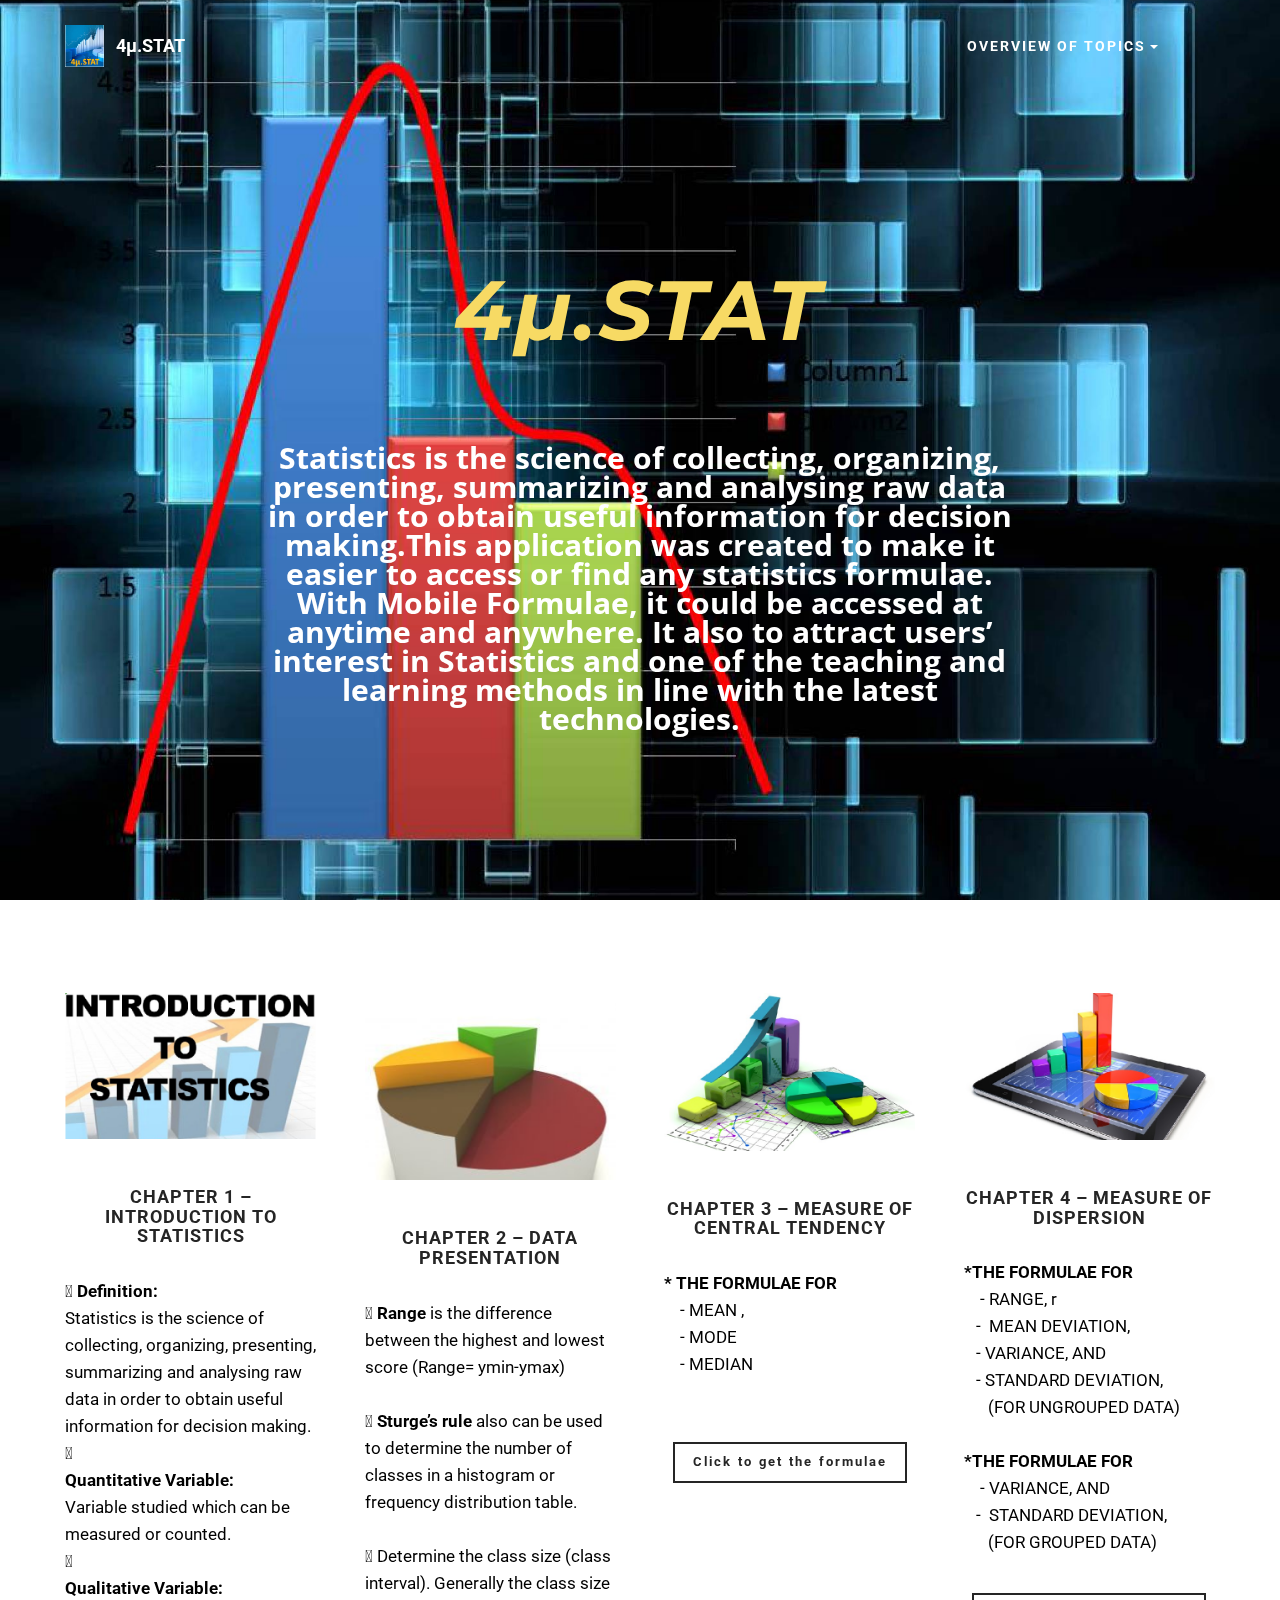
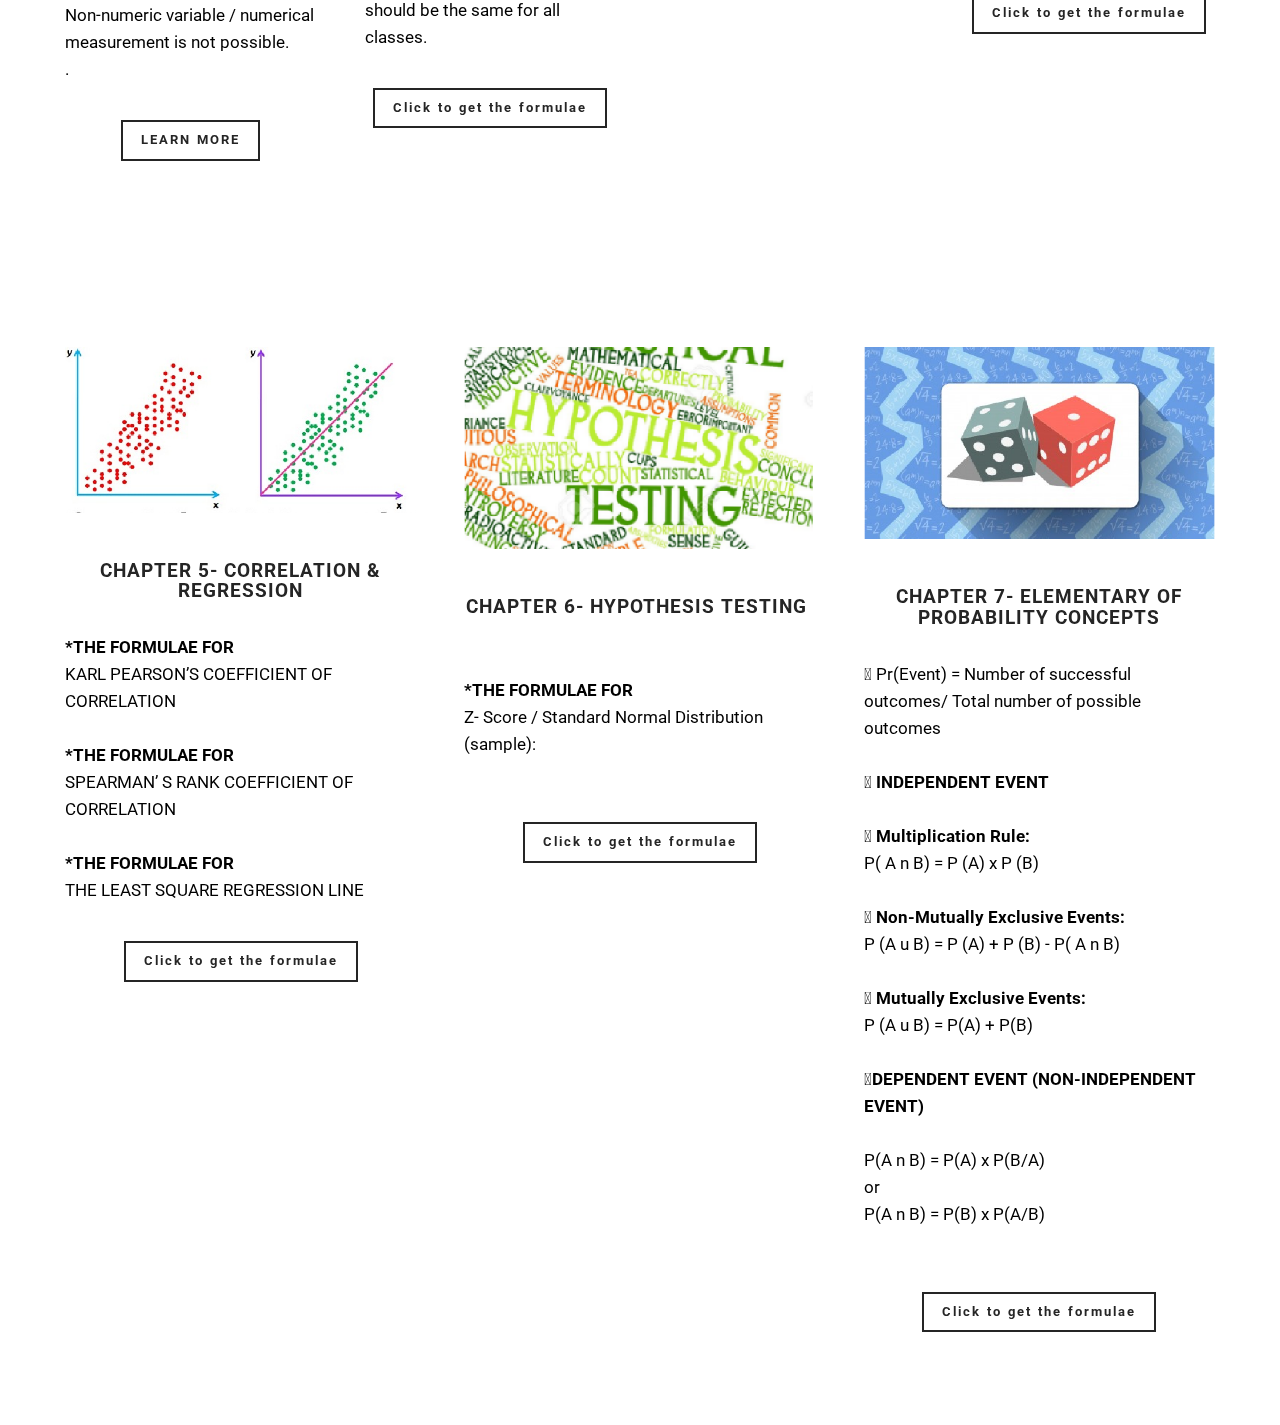
<file: index.html>
<!DOCTYPE html>
<html>
<head>
  <!-- Site made with Mobirise Website Builder v3.9.0, https://mobirise.com -->
  <meta charset="UTF-8">
  <meta http-equiv="X-UA-Compatible" content="IE=edge">
  <meta name="generator" content="Mobirise v3.9.0, mobirise.com">
  <meta name="viewport" content="width=device-width, initial-scale=1">
  <link rel="shortcut icon" href="assets/images/logo.png" type="image/x-icon">
  <meta name="description" content="">
  
  <link rel="stylesheet" href="https://fonts.googleapis.com/css?family=Roboto:700,400&amp;subset=cyrillic,latin,greek,vietnamese">
  <link rel="stylesheet" href="assets/bootstrap/css/bootstrap.min.css">
  <link rel="stylesheet" href="assets/animate.css/animate.min.css">
  <link rel="stylesheet" href="assets/mobirise/css/style.css">
  <link rel="stylesheet" href="assets/dropdown-menu/style.css">
  <link rel="stylesheet" href="assets/mobirise/css/mbr-additional.css" type="text/css">
  
  
  
</head>
<body>
<section id="dropdown-menu-j">

    <nav class="navbar navbar-dropdown bg-color transparent navbar-fixed-top">
    
        <div class="container">

            <div class="navbar-brand">
                <a href="https://mobirise.com" class="navbar-logo"><img src="assets/images/logo-118x128-22.png" alt="Mobirise"></a> 
                <a class="text-white" href="https://mobirise.com">4µ.STAT</a>
            </div>
            
            <button class="navbar-toggler pull-xs-right hidden-md-up" type="button" data-toggle="collapse" data-target="#exCollapsingNavbar">
                ☰
            </button>

            <ul class="nav-dropdown collapse pull-xs-right navbar-toggleable-sm nav navbar-nav" id="exCollapsingNavbar"><li class="nav-item dropdown open"><a class="nav-link link dropdown-toggle" href="https://mobirise.com/" data-toggle="dropdown-submenu" aria-expanded="true">OVERVIEW OF TOPICS</a><div class="dropdown-menu"><a class="dropdown-item" href="#" aria-expanded="true"></a><a class="dropdown-item" href="index.html">MAIN MENU</a><a class="dropdown-item" href="CHAPTER 1 – INTRODUCTION TO STATISTICS.html" aria-expanded="true">CHAPTER 1 - INTRODUCTION TO STATISTICS</a><a class="dropdown-item" href="CHAPTER 2 – DATA PRESENTATION.html">CHAPTER 2 -&nbsp;DATA PRESENTATION<br></a><a class="dropdown-item" href="CHAPTER 3 – MEASURE OF CENTRAL TENDENCY.html">CHAPTER 3 -&nbsp;MEASURE OF CENTRAL TENDENCY</a><a class="dropdown-item" href="CHAPTER 4 – MEASURE OF DISPERSION.html">CHAPTER 4 -&nbsp;MEASURE OF CENTRAL DIPERSION</a><a class="dropdown-item" href="CHAPTER 5- CORRELATION &amp; REGRESSION.html">CHAPTER 5 -&nbsp;CORRELATION AND REGRESSION</a><a class="dropdown-item" href="CHAPTER 6- HYPOTHESIS TESTING .html">CHAPTER 6 -&nbsp;HYPOTHESIS TESTING</a><a class="dropdown-item" href="CHAPTER 7- ELEMENTARY OF PROBABILITY CONCEPTS.html">CHAPTER 7 -&nbsp;ELEMENTARY OF PROBABILITY CONCEPTS</a></div></li><li class="nav-item"><a class="nav-link link" href="https://mobirise.com/" aria-expanded="false"></a></li></ul>

        </div>

    </nav>

</section>

<section class="engine"><a rel="external" href="https://mobirise.com">simple bootstrap website maker</a></section><section class="mbr-box mbr-section mbr-section--relative mbr-section--fixed-size mbr-section--full-height mbr-section--bg-adapted mbr-parallax-background" id="header4-2" style="background-image: url(assets/images/statistic-1-2000x1500-82.jpg);">
    <div class="mbr-box__magnet mbr-box__magnet--sm-padding mbr-box__magnet--center-center mbr-after-navbar">
        
        <div class="mbr-box__container mbr-section__container container">
            <div class="mbr-box mbr-box--stretched"><div class="mbr-box__magnet mbr-box__magnet--center-center">
                <div class="row"><div class=" col-sm-8 col-sm-offset-2">
                    <div class="mbr-hero animated fadeInUp">
                        <h1 class="mbr-hero__text"><em>4µ.STAT</em><div><br><br></div></h1>
                        <p class="mbr-hero__subtext"><strong>Statistics is the science of collecting, organizing, presenting, summarizing and analysing raw data in order to obtain useful information for decision making.This application was created to make it easier to access or find any statistics formulae.<br>With Mobile Formulae, it could be accessed at anytime and anywhere. It also to attract users’ interest in Statistics and one of the teaching and learning methods in line with the latest technologies.</strong><br></p>
                    </div>
                    
                </div></div>
            </div></div>
        </div>
        
    </div>
</section>

<section class="mbr-section mbr-section--relative mbr-section--fixed-size" id="features1-3" style="background-color: rgb(255, 255, 255);">
    
    
    <div class="mbr-section__container container mbr-section__container--std-top-padding" style="padding-top: 93px;">
        <div class="mbr-section__row row">
            <div class="mbr-section__col col-xs-12 col-md-3 col-sm-6">
                <div class="mbr-section__container mbr-section__container--center mbr-section__container--middle">
                    <figure class="mbr-figure"><img src="assets/images/intoduction-to-statistic-600x348-47.png" class="mbr-figure__img"></figure>
                </div>
                <div class="mbr-section__container mbr-section__container--middle">
                    <div class="mbr-header mbr-header--reduce mbr-header--center mbr-header--wysiwyg">
                        <h3 class="mbr-header__text">CHAPTER 1 – INTRODUCTION TO STATISTICS</h3>
                    </div>
                </div>
                <div class="mbr-section__container mbr-section__container--middle">
                    <div class="mbr-article mbr-article--wysiwyg">
                        <p>	<strong>Definition:</strong><br>Statistics is the science of collecting, organizing, presenting, summarizing and analysing raw data in order to obtain useful information for decision making.<br>	<br><strong>Quantitative Variable:</strong><br>Variable studied which can be measured or counted.<br>	<br><strong>Qualitative Variable:</strong><br>Non-numeric variable / numerical measurement is not possible.<br>.</p>
                    </div>
                </div>
                <div class="mbr-section__container mbr-section__container--last" style="padding-bottom: 93px;">
                    <div class="mbr-buttons mbr-buttons--center"><a href="CHAPTER 1 – INTRODUCTION TO STATISTICS.html" class="mbr-buttons__btn btn btn-wrap btn-xs-lg btn-default">LEARN MORE</a></div>
                </div>
            </div>
            <div class="mbr-section__col col-xs-12 col-md-3 col-sm-6">
                <div class="mbr-section__container mbr-section__container--center mbr-section__container--middle">
                    <figure class="mbr-figure"><img src="assets/images/data-presentation-600x446-98.png" class="mbr-figure__img"></figure>
                </div>
                <div class="mbr-section__container mbr-section__container--middle">
                    <div class="mbr-header mbr-header--reduce mbr-header--center mbr-header--wysiwyg">
                        <h3 class="mbr-header__text">CHAPTER 2 – DATA PRESENTATION</h3>
                    </div>
                </div>
                <div class="mbr-section__container mbr-section__container--middle">
                    <div class="mbr-article mbr-article--wysiwyg">
                        <p><strong>	Range</strong> is the difference between the highest and lowest score (Range= ymin-ymax)<br><br><strong>	Sturge’s rule </strong>also can be used to determine the number of classes in a histogram or frequency distribution table.<br><br>	Determine the class size (class interval). Generally the class size should be the same for all classes.<br></p>
                    </div>
                </div>
                <div class="mbr-section__container mbr-section__container--last" style="padding-bottom: 93px;">
                    <div class="mbr-buttons mbr-buttons--center"><a href="CHAPTER 2 – DATA PRESENTATION.html" class="mbr-buttons__btn btn btn-wrap btn-xs-lg btn-default">Click to get the formulae</a></div>
                </div>
            </div>
            <div class="clearfix visible-sm-block"></div>
            <div class="mbr-section__col col-xs-12 col-md-3 col-sm-6">
                <div class="mbr-section__container mbr-section__container--center mbr-section__container--middle">
                    <figure class="mbr-figure"><img src="assets/images/measure-600x376-85.png" class="mbr-figure__img"></figure>
                </div>
                <div class="mbr-section__container mbr-section__container--middle">
                    <div class="mbr-header mbr-header--reduce mbr-header--center mbr-header--wysiwyg">
                        <h3 class="mbr-header__text">CHAPTER 3 – MEASURE OF CENTRAL TENDENCY</h3>
                    </div>
                </div>
                <div class="mbr-section__container mbr-section__container--middle">
                    <div class="mbr-article mbr-article--wysiwyg">
                        <p><strong>* THE FORMULAE FOR</strong><br>&nbsp; &nbsp; - MEAN ,     <br>&nbsp; &nbsp; - MODE <br>&nbsp; &nbsp; - MEDIAN<br><br></p>
                    </div>
                </div>
                <div class="mbr-section__container mbr-section__container--last" style="padding-bottom: 93px;">
                    <div class="mbr-buttons mbr-buttons--center"><a href="CHAPTER 3 – MEASURE OF CENTRAL TENDENCY.html" class="mbr-buttons__btn btn btn-wrap btn-xs-lg btn-default">Click to get the formulae</a></div>
                </div>
            </div>
            
            <div class="mbr-section__col col-xs-12 col-md-3 col-sm-6">
                <div class="mbr-section__container mbr-section__container--center mbr-section__container--middle">
                    <figure class="mbr-figure"><img src="assets/images/measure-dispersion-600x350-32.png" class="mbr-figure__img"></figure>
                </div>
                <div class="mbr-section__container mbr-section__container--middle">
                    <div class="mbr-header mbr-header--reduce mbr-header--center mbr-header--wysiwyg">
                        <h3 class="mbr-header__text">CHAPTER 4 – MEASURE OF DISPERSION</h3>
                    </div>
                </div>
                <div class="mbr-section__container mbr-section__container--middle">
                    <div class="mbr-article mbr-article--wysiwyg">
                        <p><strong>*THE FORMULAE FOR</strong><br>&nbsp; &nbsp; - RANGE, r<br>&nbsp; &nbsp;- &nbsp;MEAN DEVIATION,  <br>&nbsp; &nbsp;- VARIANCE,   AND&nbsp;<br>&nbsp; &nbsp;- STANDARD DEVIATION,&nbsp;<br>&nbsp; &nbsp; &nbsp; (FOR UNGROUPED DATA)<br><br><strong>*THE FORMULAE FOR&nbsp;</strong><br>&nbsp; &nbsp; - VARIANCE,   AND <br>&nbsp; &nbsp;- &nbsp;STANDARD DEVIATION,&nbsp;<br>&nbsp; &nbsp; &nbsp; (FOR GROUPED DATA)<br></p>
                    </div>
                </div>
                <div class="mbr-section__container mbr-section__container--last" style="padding-bottom: 93px;">
                    <div class="mbr-buttons mbr-buttons--center"><a href="CHAPTER 4 – MEASURE OF DISPERSION.html" class="mbr-buttons__btn btn btn-wrap btn-xs-lg btn-default">Click to get the formulae</a></div>
                </div>
            </div>
            
            
            
        </div>
    </div>
</section>

<section class="mbr-section mbr-section--relative mbr-section--fixed-size" id="features1-5" style="background-color: rgb(255, 255, 255);">
    
    
    <div class="mbr-section__container container mbr-section__container--std-top-padding" style="padding-top: 93px;">
        <div class="mbr-section__row row">
            <div class="mbr-section__col col-xs-12 col-sm-4">
                <div class="mbr-section__container mbr-section__container--center mbr-section__container--middle">
                    <figure class="mbr-figure"><img src="assets/images/corralation-n-regression-600x283-25.png" class="mbr-figure__img"></figure>
                </div>
                <div class="mbr-section__container mbr-section__container--middle">
                    <div class="mbr-header mbr-header--reduce mbr-header--center mbr-header--wysiwyg">
                        <h3 class="mbr-header__text">CHAPTER 5- CORRELATION &amp; REGRESSION</h3>
                    </div>
                </div>
                <div class="mbr-section__container mbr-section__container--middle">
                    <div class="mbr-article mbr-article--wysiwyg">
                        <p><strong>*THE FORMULAE FOR </strong><br>KARL PEARSON’S COEFFICIENT OF CORRELATION<br><br><strong>*THE FORMULAE FOR </strong><br>SPEARMAN’ S  RANK  COEFFICIENT OF CORRELATION<br><br><strong>*THE FORMULAE FOR&nbsp;</strong><br>THE LEAST SQUARE REGRESSION LINE<br></p>
                    </div>
                </div>
                <div class="mbr-section__container mbr-section__container--last" style="padding-bottom: 93px;">
                    <div class="mbr-buttons mbr-buttons--center"><a href="CHAPTER 5- CORRELATION &amp; REGRESSION.html" class="mbr-buttons__btn btn btn-wrap btn-xs-lg btn-default">Click to get the formulae</a></div>
                </div>
            </div>
            <div class="mbr-section__col col-xs-12 col-sm-4">
                <div class="mbr-section__container mbr-section__container--center mbr-section__container--middle">
                    <figure class="mbr-figure"><img src="assets/images/hyphotesis-testing-600x346-65.png" class="mbr-figure__img"></figure>
                </div>
                <div class="mbr-section__container mbr-section__container--middle">
                    <div class="mbr-header mbr-header--reduce mbr-header--center mbr-header--wysiwyg">
                        <h3 class="mbr-header__text">CHAPTER 6- HYPOTHESIS TESTING&nbsp;</h3>
                    </div>
                </div>
                <div class="mbr-section__container mbr-section__container--middle">
                    <div class="mbr-article mbr-article--wysiwyg">
                        <p><br><strong>*THE FORMULAE FOR&nbsp;</strong><br>Z- Score / Standard Normal Distribution (sample):<br><br></p>
                    </div>
                </div>
                <div class="mbr-section__container mbr-section__container--last" style="padding-bottom: 93px;">
                    <div class="mbr-buttons mbr-buttons--center"><a href="CHAPTER 6- HYPOTHESIS TESTING .html" class="mbr-buttons__btn btn btn-wrap btn-xs-lg btn-default">Click to get the formulae</a></div>
                </div>
            </div>
            
            <div class="mbr-section__col col-xs-12 col-sm-4">
                <div class="mbr-section__container mbr-section__container--center mbr-section__container--middle">
                    <figure class="mbr-figure"><img src="assets/images/probabbility-concept-600x328-95.png" class="mbr-figure__img"></figure>
                </div>
                <div class="mbr-section__container mbr-section__container--middle">
                    <div class="mbr-header mbr-header--reduce mbr-header--center mbr-header--wysiwyg">
                        <h3 class="mbr-header__text">CHAPTER 7- ELEMENTARY OF PROBABILITY CONCEPTS</h3>
                    </div>
                </div>
                <div class="mbr-section__container mbr-section__container--middle">
                    <div class="mbr-article mbr-article--wysiwyg">
                        <p>	Pr(Event) = Number of successful outcomes/ Total number of possible outcomes<br><br><strong>	INDEPENDENT EVENT</strong><br><br>	<strong>Multiplication Rule:<br></strong>P( A n B) = P (A) x P (B)<br><br>	<strong>Non-Mutually Exclusive Events:</strong><br>P (A u B) = P (A) + P (B) - P( A n B)<br><br><strong>	Mutually Exclusive Events:</strong><br>P (A u B) = P(A) + P(B)<br><br><strong>DEPENDENT EVENT (NON-INDEPENDENT EVENT)</strong><br><br>P(A n B) = P(A) x P(B/A)<br>or<br>P(A n B) = P(B) x P(A/B)<br><br></p>
                    </div>
                </div>
                <div class="mbr-section__container mbr-section__container--last" style="padding-bottom: 93px;">
                    <div class="mbr-buttons mbr-buttons--center"><a href="CHAPTER 7- ELEMENTARY OF PROBABILITY CONCEPTS.html" class="mbr-buttons__btn btn btn-wrap btn-xs-lg btn-default">Click to get the formulae</a></div>
                </div>
            </div>
            
            
            
            
            
        </div>
    </div>
</section>


  <script src="assets/web/assets/jquery/jquery.min.js"></script>
  <script src="assets/bootstrap/js/bootstrap.min.js"></script>
  <script src="assets/smooth-scroll/SmoothScroll.js"></script>
  <script src="assets/jarallax/jarallax.js"></script>
  <script src="assets/mobirise/js/script.js"></script>
  <script src="assets/dropdown-menu/script.js"></script>
  
  
</body>
</html>
</file>
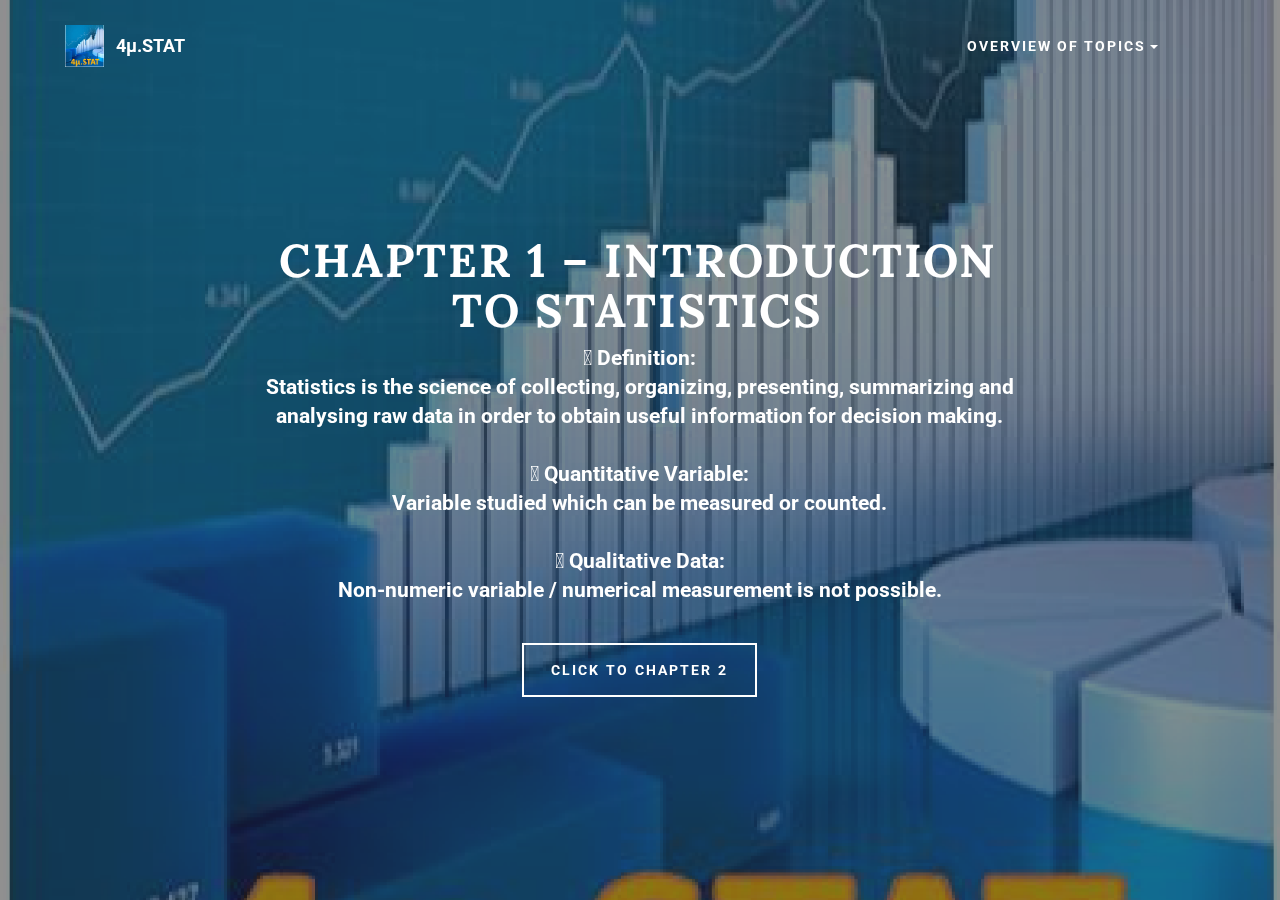
<file: CHAPTER 1 – INTRODUCTION TO STATISTICS.html>
<!DOCTYPE html>
<html>
<head>
  <!-- Site made with Mobirise Website Builder v3.9.0, https://mobirise.com -->
  <meta charset="UTF-8">
  <meta http-equiv="X-UA-Compatible" content="IE=edge">
  <meta name="generator" content="Mobirise v3.9.0, mobirise.com">
  <meta name="viewport" content="width=device-width, initial-scale=1">
  <link rel="shortcut icon" href="assets/images/logo.png" type="image/x-icon">
  <meta name="description" content="">
  <title>CHAPTER 1 – INTRODUCTION TO STATISTICS</title>
  <link rel="stylesheet" href="https://fonts.googleapis.com/css?family=Roboto:700,400&amp;subset=cyrillic,latin,greek,vietnamese">
  <link rel="stylesheet" href="assets/bootstrap/css/bootstrap.min.css">
  <link rel="stylesheet" href="assets/animate.css/animate.min.css">
  <link rel="stylesheet" href="assets/mobirise/css/style.css">
  <link rel="stylesheet" href="assets/dropdown-menu/style.css">
  <link rel="stylesheet" href="assets/mobirise/css/mbr-additional.css" type="text/css">
  
  
  
</head>
<body>
<section id="dropdown-menu-j">

    <nav class="navbar navbar-dropdown bg-color transparent navbar-fixed-top">
    
        <div class="container">

            <div class="navbar-brand">
                <a href="https://mobirise.com" class="navbar-logo"><img src="assets/images/logo-118x128-22.png" alt="Mobirise"></a> 
                <a class="text-white" href="https://mobirise.com">4µ.STAT</a>
            </div>
            
            <button class="navbar-toggler pull-xs-right hidden-md-up" type="button" data-toggle="collapse" data-target="#exCollapsingNavbar">
                ☰
            </button>

            <ul class="nav-dropdown collapse pull-xs-right navbar-toggleable-sm nav navbar-nav" id="exCollapsingNavbar"><li class="nav-item dropdown open"><a class="nav-link link dropdown-toggle" href="https://mobirise.com/" data-toggle="dropdown-submenu" aria-expanded="true">OVERVIEW OF TOPICS</a><div class="dropdown-menu"><a class="dropdown-item" href="#" aria-expanded="true"></a><a class="dropdown-item" href="index.html">MAIN MENU</a><a class="dropdown-item" href="CHAPTER 1 – INTRODUCTION TO STATISTICS.html" aria-expanded="true">CHAPTER 1 - INTRODUCTION TO STATISTICS</a><a class="dropdown-item" href="CHAPTER 2 – DATA PRESENTATION.html">CHAPTER 2 -&nbsp;DATA PRESENTATION<br></a><a class="dropdown-item" href="CHAPTER 3 – MEASURE OF CENTRAL TENDENCY.html">CHAPTER 3 -&nbsp;MEASURE OF CENTRAL TENDENCY</a><a class="dropdown-item" href="CHAPTER 4 – MEASURE OF DISPERSION.html">CHAPTER 4 -&nbsp;MEASURE OF CENTRAL DIPERSION</a><a class="dropdown-item" href="CHAPTER 5- CORRELATION &amp; REGRESSION.html">CHAPTER 5 -&nbsp;CORRELATION AND REGRESSION</a><a class="dropdown-item" href="CHAPTER 6- HYPOTHESIS TESTING .html">CHAPTER 6 -&nbsp;HYPOTHESIS TESTING</a><a class="dropdown-item" href="CHAPTER 7- ELEMENTARY OF PROBABILITY CONCEPTS.html">CHAPTER 7 -&nbsp;ELEMENTARY OF PROBABILITY CONCEPTS</a></div></li><li class="nav-item"><a class="nav-link link" href="https://mobirise.com/" aria-expanded="false"></a></li></ul>

        </div>

    </nav>

</section>

<section class="engine"><a rel="external" href="https://mobirise.com">responsive web site builder</a></section><section class="mbr-box mbr-section mbr-section--relative mbr-section--fixed-size mbr-section--full-height mbr-section--bg-adapted mbr-parallax-background mbr-after-navbar" id="header4-l" style="background-image: url(assets/images/logo-2000x2152-98.png);">
    <div class="mbr-box__magnet mbr-box__magnet--sm-padding mbr-box__magnet--center-center">
        <div class="mbr-overlay" style="opacity: 0.5; background-color: rgb(34, 34, 34);"></div>
        <div class="mbr-box__container mbr-section__container container">
            <div class="mbr-box mbr-box--stretched"><div class="mbr-box__magnet mbr-box__magnet--center-center">
                <div class="row"><div class=" col-sm-8 col-sm-offset-2">
                    <div class="mbr-hero animated fadeInUp">
                        <h1 class="mbr-hero__text">CHAPTER 1 – INTRODUCTION TO STATISTICS</h1>
                        <p class="mbr-hero__subtext"><strong>	Definition:<br>Statistics is the science of collecting, organizing, presenting, summarizing and analysing raw data in order to obtain useful information for decision making.<br><br>	Quantitative Variable:<br>Variable studied which can be measured or counted.<br><br>	Qualitative Data:<br>Non-numeric variable / numerical measurement is not possible.</strong><br></p>
                    </div>
                    <div class="mbr-buttons btn-inverse mbr-buttons--center"> <a class="mbr-buttons__btn btn btn-lg btn-default animated fadeInUp delay" href="CHAPTER 2 – DATA PRESENTATION.html">CLICK TO CHAPTER 2</a></div>
                </div></div>
            </div></div>
        </div>
        
    </div>
</section>


  <script src="assets/web/assets/jquery/jquery.min.js"></script>
  <script src="assets/bootstrap/js/bootstrap.min.js"></script>
  <script src="assets/smooth-scroll/SmoothScroll.js"></script>
  <script src="assets/jarallax/jarallax.js"></script>
  <script src="assets/mobirise/js/script.js"></script>
  <script src="assets/dropdown-menu/script.js"></script>
  
  
</body>
</html>
</file>
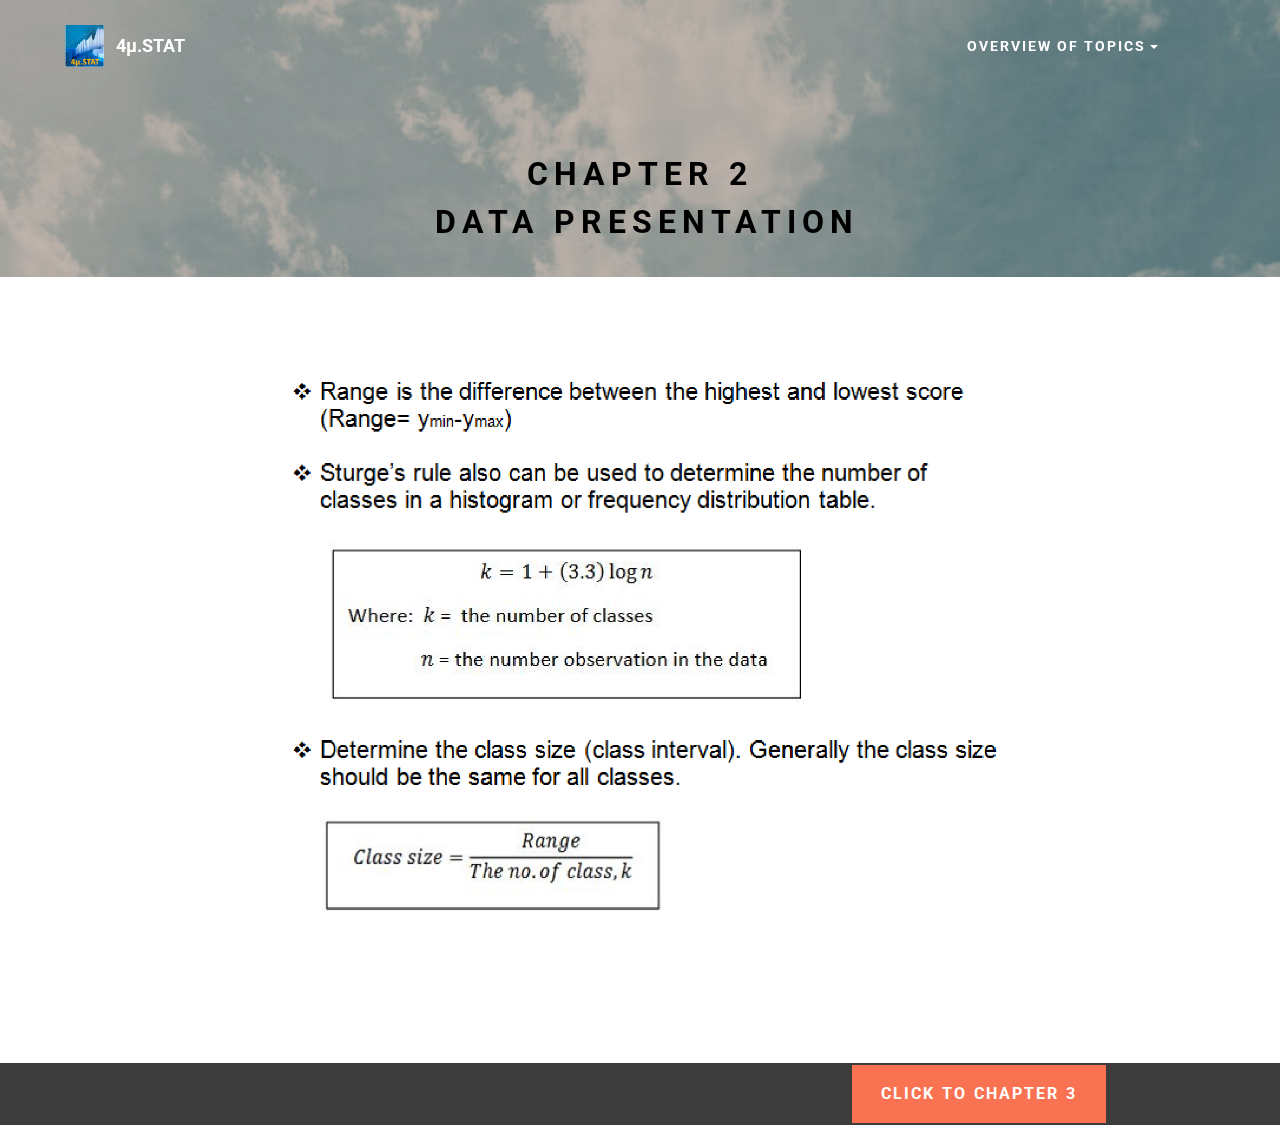
<file: CHAPTER 2 – DATA PRESENTATION.html>
<!DOCTYPE html>
<html>
<head>
  <!-- Site made with Mobirise Website Builder v3.9.0, https://mobirise.com -->
  <meta charset="UTF-8">
  <meta http-equiv="X-UA-Compatible" content="IE=edge">
  <meta name="generator" content="Mobirise v3.9.0, mobirise.com">
  <meta name="viewport" content="width=device-width, initial-scale=1">
  <link rel="shortcut icon" href="assets/images/logo.png" type="image/x-icon">
  <meta name="description" content="">
  <title>CHAPTER 2 – DATA PRESENTATION</title>
  <link rel="stylesheet" href="https://fonts.googleapis.com/css?family=Roboto:700,400&amp;subset=cyrillic,latin,greek,vietnamese">
  <link rel="stylesheet" href="assets/bootstrap/css/bootstrap.min.css">
  <link rel="stylesheet" href="assets/mobirise/css/style.css">
  <link rel="stylesheet" href="assets/dropdown-menu/style.css">
  <link rel="stylesheet" href="assets/mobirise/css/mbr-additional.css" type="text/css">
  
  
  
</head>
<body>
<section id="dropdown-menu-j">

    <nav class="navbar navbar-dropdown bg-color transparent navbar-fixed-top">
    
        <div class="container">

            <div class="navbar-brand">
                <a href="https://mobirise.com" class="navbar-logo"><img src="assets/images/logo-118x128-22.png" alt="Mobirise"></a> 
                <a class="text-white" href="https://mobirise.com">4µ.STAT</a>
            </div>
            
            <button class="navbar-toggler pull-xs-right hidden-md-up" type="button" data-toggle="collapse" data-target="#exCollapsingNavbar">
                ☰
            </button>

            <ul class="nav-dropdown collapse pull-xs-right navbar-toggleable-sm nav navbar-nav" id="exCollapsingNavbar"><li class="nav-item dropdown open"><a class="nav-link link dropdown-toggle" href="https://mobirise.com/" data-toggle="dropdown-submenu" aria-expanded="true">OVERVIEW OF TOPICS</a><div class="dropdown-menu"><a class="dropdown-item" href="#" aria-expanded="true"></a><a class="dropdown-item" href="index.html">MAIN MENU</a><a class="dropdown-item" href="CHAPTER 1 – INTRODUCTION TO STATISTICS.html" aria-expanded="true">CHAPTER 1 - INTRODUCTION TO STATISTICS</a><a class="dropdown-item" href="CHAPTER 2 – DATA PRESENTATION.html">CHAPTER 2 -&nbsp;DATA PRESENTATION<br></a><a class="dropdown-item" href="CHAPTER 3 – MEASURE OF CENTRAL TENDENCY.html">CHAPTER 3 -&nbsp;MEASURE OF CENTRAL TENDENCY</a><a class="dropdown-item" href="CHAPTER 4 – MEASURE OF DISPERSION.html">CHAPTER 4 -&nbsp;MEASURE OF CENTRAL DIPERSION</a><a class="dropdown-item" href="CHAPTER 5- CORRELATION &amp; REGRESSION.html">CHAPTER 5 -&nbsp;CORRELATION AND REGRESSION</a><a class="dropdown-item" href="CHAPTER 6- HYPOTHESIS TESTING .html">CHAPTER 6 -&nbsp;HYPOTHESIS TESTING</a><a class="dropdown-item" href="CHAPTER 7- ELEMENTARY OF PROBABILITY CONCEPTS.html">CHAPTER 7 -&nbsp;ELEMENTARY OF PROBABILITY CONCEPTS</a></div></li><li class="nav-item"><a class="nav-link link" href="https://mobirise.com/" aria-expanded="false"></a></li></ul>

        </div>

    </nav>

</section>

<section class="engine"><a rel="external" href="https://mobirise.com">easy mobile website generator</a></section><section class="mbr-section mbr-section--relative mbr-section--fixed-size mbr-parallax-background mbr-after-navbar" id="content5-p" style="background-image: url(assets/images/bg3.jpg);">
    <div class="mbr-overlay" style="opacity: 0.2; background-color: rgb(0, 0, 0);"></div>
    <div class="mbr-section__container container mbr-section__container--first" style="padding-top: 62px;">
        <div class="mbr-header mbr-header--wysiwyg row">
            <div class="col-sm-8 col-sm-offset-2">
                <h3 class="mbr-header__text">CHAPTER 2<br>&nbsp;DATA PRESENTATION</h3>
                
            </div>
        </div>
    </div>
    <div class="mbr-section__container container mbr-section__container--last" style="padding-bottom: 0px;">
        <div class="row">
            <div class="mbr-article mbr-article--wysiwyg col-sm-8 col-sm-offset-2"></div>
        </div>
    </div>
    
</section>

<section class="mbr-section" id="image2-o">
    <div class="mbr-section__container container mbr-section__container--isolated">
        <div class="row">
            <div class="col-sm-8 col-sm-offset-2">
                <figure class="mbr-figure mbr-figure--wysiwyg mbr-figure--full-width mbr-figure--caption-inside-bottom">

                    <div><img src="assets/images/chap-2-1400x1111-28.png" class="mbr-figure__img"></div>
                    
                </figure>
            </div>
        </div>
    </div>
</section>

<section class="mbr-section mbr-section--relative mbr-section--short-paddings" id="msg-box1-r" style="background-color: rgb(60, 60, 60);">

    

    <div class="mbr-section__container mbr-section__container--isolated container" style="padding-top: 20px; padding-bottom: 20px;">
        <div class="row">
            <div class="mbr-box mbr-box--fixed mbr-box--adapted">
                <div class="mbr-box__magnet mbr-box__magnet--top-left mbr-section__left col-sm-8">
                    <div class="mbr-section__container mbr-section__container--middle">
                        <div class="mbr-header mbr-header--auto-align mbr-header--wysiwyg">
                            <h3 class="mbr-header__text"></h3>
                        </div>
                    </div>
                    <div class="mbr-section__container">
                        <div class="mbr-article mbr-article--auto-align mbr-article--wysiwyg"><p></p></div>
                    </div>
                </div>
                <div class="mbr-box__magnet mbr-box__magnet--top-left mbr-section__right col-sm-4">
                    <div class="mbr-section__container">
                        <div class="mbr-buttons mbr-buttons--auto-align mbr-buttons--top mbr-buttons--left"><a class="mbr-buttons__btn btn btn-lg btn-danger" href="CHAPTER 3 – MEASURE OF CENTRAL TENDENCY.html">CLICK TO CHAPTER 3</a></div>
                    </div>
                </div>
            </div>
        </div>
    </div>

</section>


  <script src="assets/web/assets/jquery/jquery.min.js"></script>
  <script src="assets/bootstrap/js/bootstrap.min.js"></script>
  <script src="assets/smooth-scroll/SmoothScroll.js"></script>
  <script src="assets/jarallax/jarallax.js"></script>
  <script src="assets/mobirise/js/script.js"></script>
  <script src="assets/dropdown-menu/script.js"></script>
  
  
</body>
</html>
</file>
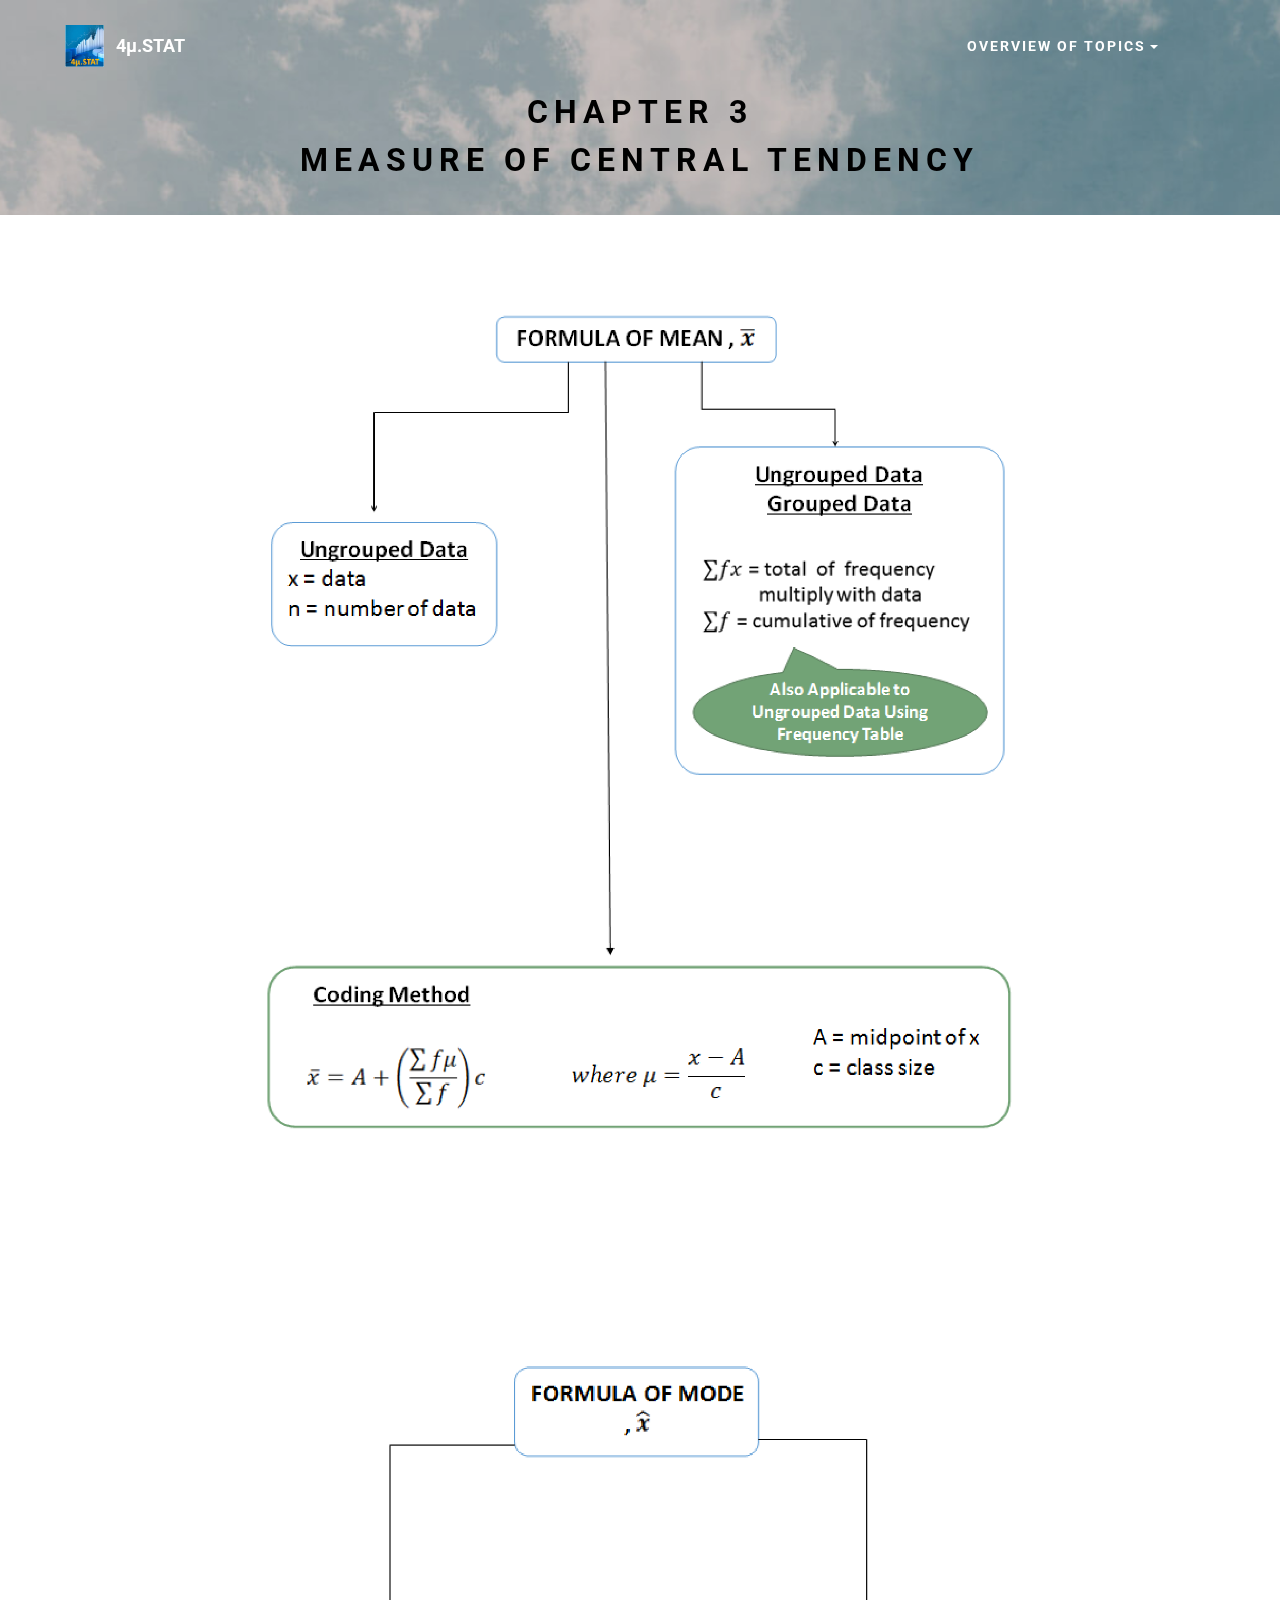
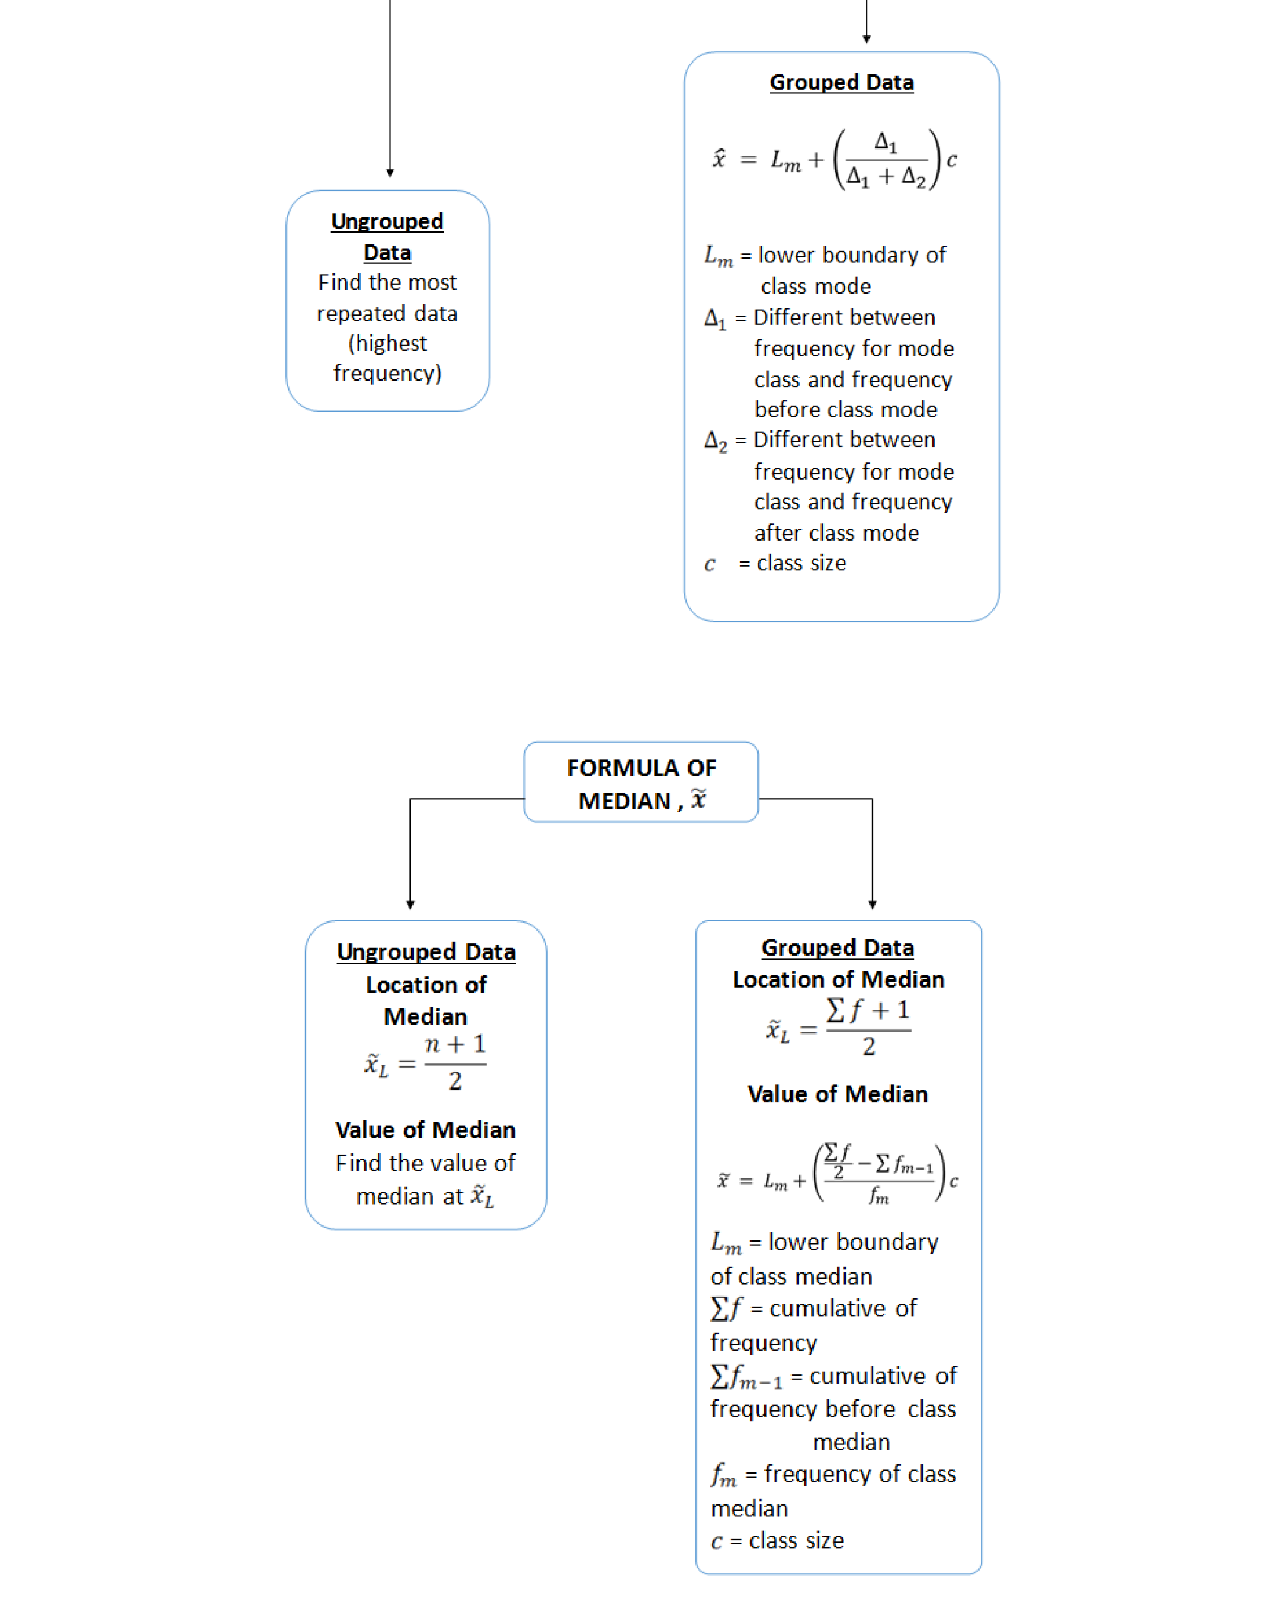
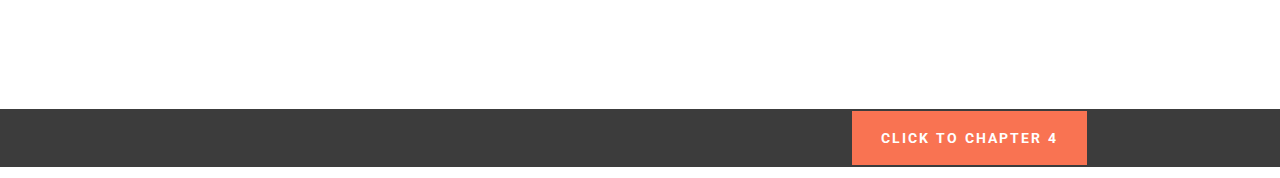
<file: CHAPTER 3 – MEASURE OF CENTRAL TENDENCY.html>
<!DOCTYPE html>
<html>
<head>
  <!-- Site made with Mobirise Website Builder v3.9.0, https://mobirise.com -->
  <meta charset="UTF-8">
  <meta http-equiv="X-UA-Compatible" content="IE=edge">
  <meta name="generator" content="Mobirise v3.9.0, mobirise.com">
  <meta name="viewport" content="width=device-width, initial-scale=1">
  <link rel="shortcut icon" href="assets/images/logo.png" type="image/x-icon">
  <meta name="description" content="">
  <title>CHAPTER 3 – MEASURE OF CENTRAL TENDENCY</title>
  <link rel="stylesheet" href="https://fonts.googleapis.com/css?family=Roboto:700,400&amp;subset=cyrillic,latin,greek,vietnamese">
  <link rel="stylesheet" href="assets/bootstrap/css/bootstrap.min.css">
  <link rel="stylesheet" href="assets/mobirise/css/style.css">
  <link rel="stylesheet" href="assets/dropdown-menu/style.css">
  <link rel="stylesheet" href="assets/mobirise/css/mbr-additional.css" type="text/css">
  
  
  
</head>
<body>
<section id="dropdown-menu-j">

    <nav class="navbar navbar-dropdown bg-color transparent navbar-fixed-top">
    
        <div class="container">

            <div class="navbar-brand">
                <a href="https://mobirise.com" class="navbar-logo"><img src="assets/images/logo-118x128-22.png" alt="Mobirise"></a> 
                <a class="text-white" href="https://mobirise.com">4µ.STAT</a>
            </div>
            
            <button class="navbar-toggler pull-xs-right hidden-md-up" type="button" data-toggle="collapse" data-target="#exCollapsingNavbar">
                ☰
            </button>

            <ul class="nav-dropdown collapse pull-xs-right navbar-toggleable-sm nav navbar-nav" id="exCollapsingNavbar"><li class="nav-item dropdown open"><a class="nav-link link dropdown-toggle" href="https://mobirise.com/" data-toggle="dropdown-submenu" aria-expanded="true">OVERVIEW OF TOPICS</a><div class="dropdown-menu"><a class="dropdown-item" href="#" aria-expanded="true"></a><a class="dropdown-item" href="index.html">MAIN MENU</a><a class="dropdown-item" href="CHAPTER 1 – INTRODUCTION TO STATISTICS.html" aria-expanded="true">CHAPTER 1 - INTRODUCTION TO STATISTICS</a><a class="dropdown-item" href="CHAPTER 2 – DATA PRESENTATION.html">CHAPTER 2 -&nbsp;DATA PRESENTATION<br></a><a class="dropdown-item" href="CHAPTER 3 – MEASURE OF CENTRAL TENDENCY.html">CHAPTER 3 -&nbsp;MEASURE OF CENTRAL TENDENCY</a><a class="dropdown-item" href="CHAPTER 4 – MEASURE OF DISPERSION.html">CHAPTER 4 -&nbsp;MEASURE OF CENTRAL DIPERSION</a><a class="dropdown-item" href="CHAPTER 5- CORRELATION &amp; REGRESSION.html">CHAPTER 5 -&nbsp;CORRELATION AND REGRESSION</a><a class="dropdown-item" href="CHAPTER 6- HYPOTHESIS TESTING .html">CHAPTER 6 -&nbsp;HYPOTHESIS TESTING</a><a class="dropdown-item" href="CHAPTER 7- ELEMENTARY OF PROBABILITY CONCEPTS.html">CHAPTER 7 -&nbsp;ELEMENTARY OF PROBABILITY CONCEPTS</a></div></li><li class="nav-item"><a class="nav-link link" href="https://mobirise.com/" aria-expanded="false"></a></li></ul>

        </div>

    </nav>

</section>

<section class="engine"><a rel="external" href="https://mobirise.com">best html site creator software</a></section><section class="mbr-section mbr-section--relative mbr-section--fixed-size mbr-parallax-background mbr-after-navbar" id="content5-w" style="background-image: url(assets/images/bg3.jpg);">
    <div class="mbr-overlay" style="opacity: 0.2; background-color: rgb(40, 50, 78);"></div>
    <div class="mbr-section__container container mbr-section__container--first" style="padding-top: 0px;">
        <div class="mbr-header mbr-header--wysiwyg row">
            <div class="col-sm-8 col-sm-offset-2">
                <h3 class="mbr-header__text">CHAPTER 3<br>MEASURE OF CENTRAL TENDENCY</h3>
                
            </div>
        </div>
    </div>
    <div class="mbr-section__container container mbr-section__container--last" style="padding-bottom: 0px;">
        <div class="row">
            <div class="mbr-article mbr-article--wysiwyg col-sm-8 col-sm-offset-2"></div>
        </div>
    </div>
    
</section>

<section class="mbr-section" id="image2-s">
    <div class="mbr-section__container container mbr-section__container--isolated">
        <div class="row">
            <div class="col-sm-8 col-sm-offset-2">
                <figure class="mbr-figure mbr-figure--wysiwyg mbr-figure--full-width mbr-figure--caption-inside-bottom">

                    <div><img src="assets/images/chap-3-1400x1546-42.png" class="mbr-figure__img"></div>
                    
                </figure>
            </div>
        </div>
    </div>
</section>

<section class="mbr-section" id="image2-x">
    <div class="mbr-section__container container mbr-section__container--first">
        <div class="row">
            <div class="col-sm-8 col-sm-offset-2">
                <figure class="mbr-figure mbr-figure--wysiwyg mbr-figure--full-width mbr-figure--caption-inside-bottom">

                    <div><img src="assets/images/chap-3i-1400x1746-98.png" class="mbr-figure__img"></div>
                    
                </figure>
            </div>
        </div>
    </div>
</section>

<section class="mbr-section" id="image2-y">
    <div class="mbr-section__container container mbr-section__container--last">
        <div class="row">
            <div class="col-sm-8 col-sm-offset-2">
                <figure class="mbr-figure mbr-figure--wysiwyg mbr-figure--full-width mbr-figure--caption-inside-bottom">

                    <div><img src="assets/images/chap-3ii-1400x1668-15.png" class="mbr-figure__img"></div>
                    
                </figure>
            </div>
        </div>
    </div>
</section>

<section class="mbr-section mbr-section--relative mbr-section--short-paddings" id="msg-box1-z" style="background-color: rgb(60, 60, 60);">

    

    <div class="mbr-section__container mbr-section__container--isolated container" style="padding-top: 20px; padding-bottom: 20px;">
        <div class="row">
            <div class="mbr-box mbr-box--fixed mbr-box--adapted">
                <div class="mbr-box__magnet mbr-box__magnet--top-left mbr-section__left col-sm-8">
                    <div class="mbr-section__container mbr-section__container--middle">
                        <div class="mbr-header mbr-header--auto-align mbr-header--wysiwyg">
                            <h3 class="mbr-header__text"></h3>
                        </div>
                    </div>
                    <div class="mbr-section__container">
                        <div class="mbr-article mbr-article--auto-align mbr-article--wysiwyg"><p></p></div>
                    </div>
                </div>
                <div class="mbr-box__magnet mbr-box__magnet--top-left mbr-section__right col-sm-4">
                    <div class="mbr-section__container">
                        <div class="mbr-buttons mbr-buttons--auto-align mbr-buttons--top mbr-buttons--left"><a class="mbr-buttons__btn btn btn-lg btn-danger" href="CHAPTER 4 – MEASURE OF DISPERSION.html">CLICK TO CHAPTER 4</a></div>
                    </div>
                </div>
            </div>
        </div>
    </div>

</section>


  <script src="assets/web/assets/jquery/jquery.min.js"></script>
  <script src="assets/bootstrap/js/bootstrap.min.js"></script>
  <script src="assets/smooth-scroll/SmoothScroll.js"></script>
  <script src="assets/jarallax/jarallax.js"></script>
  <script src="assets/mobirise/js/script.js"></script>
  <script src="assets/dropdown-menu/script.js"></script>
  
  
</body>
</html>
</file>
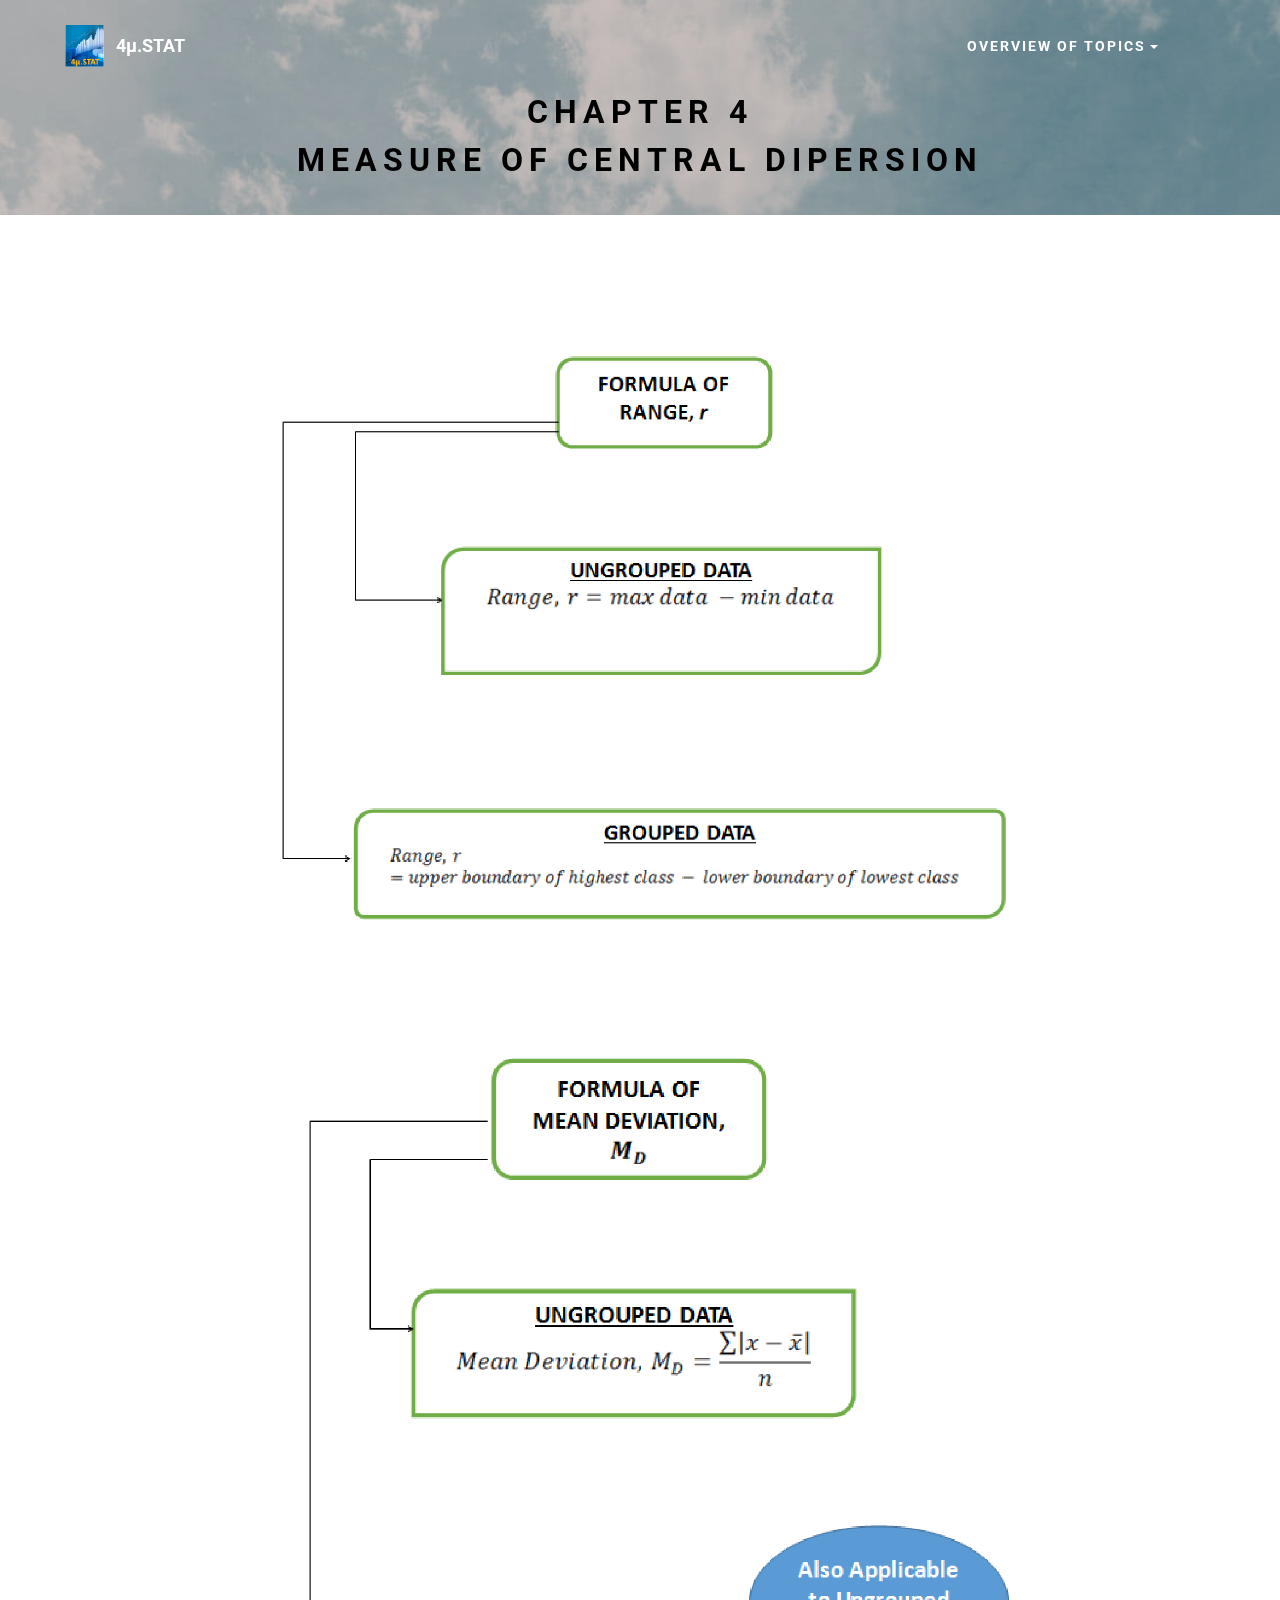
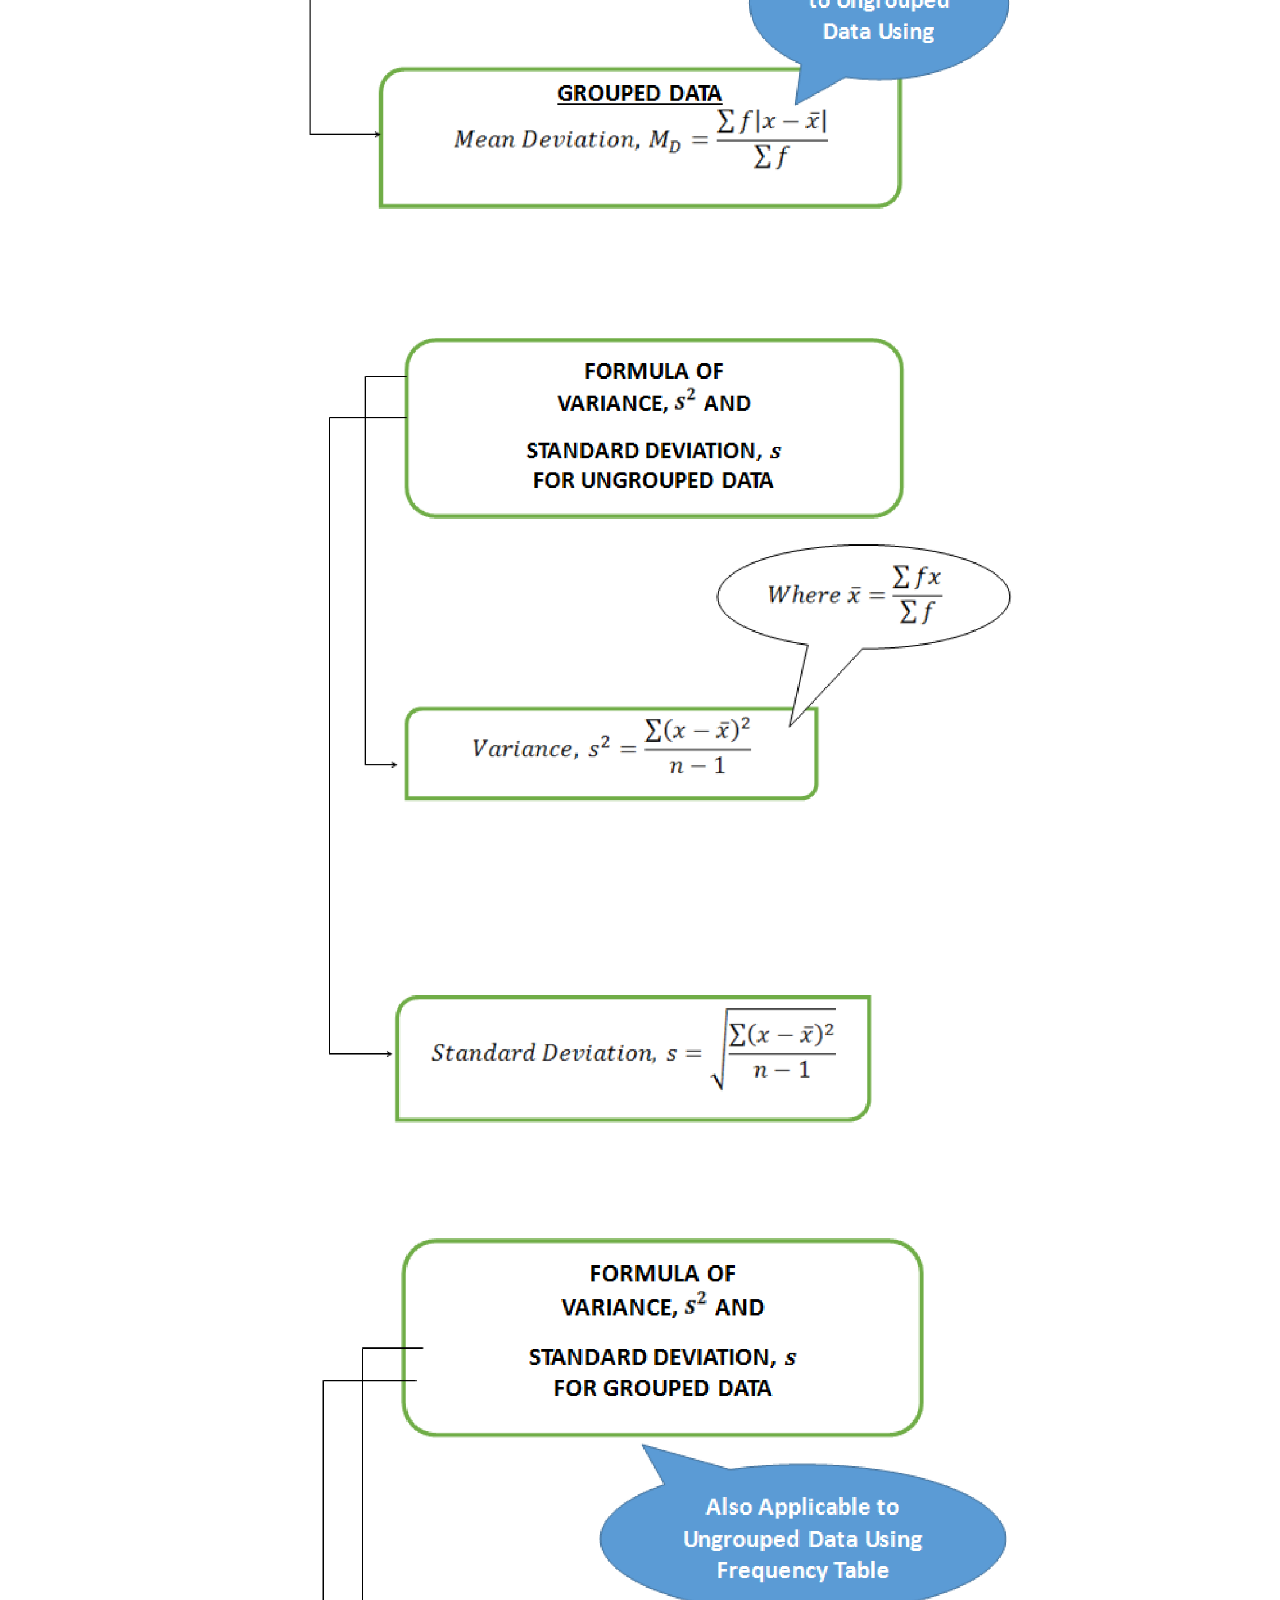
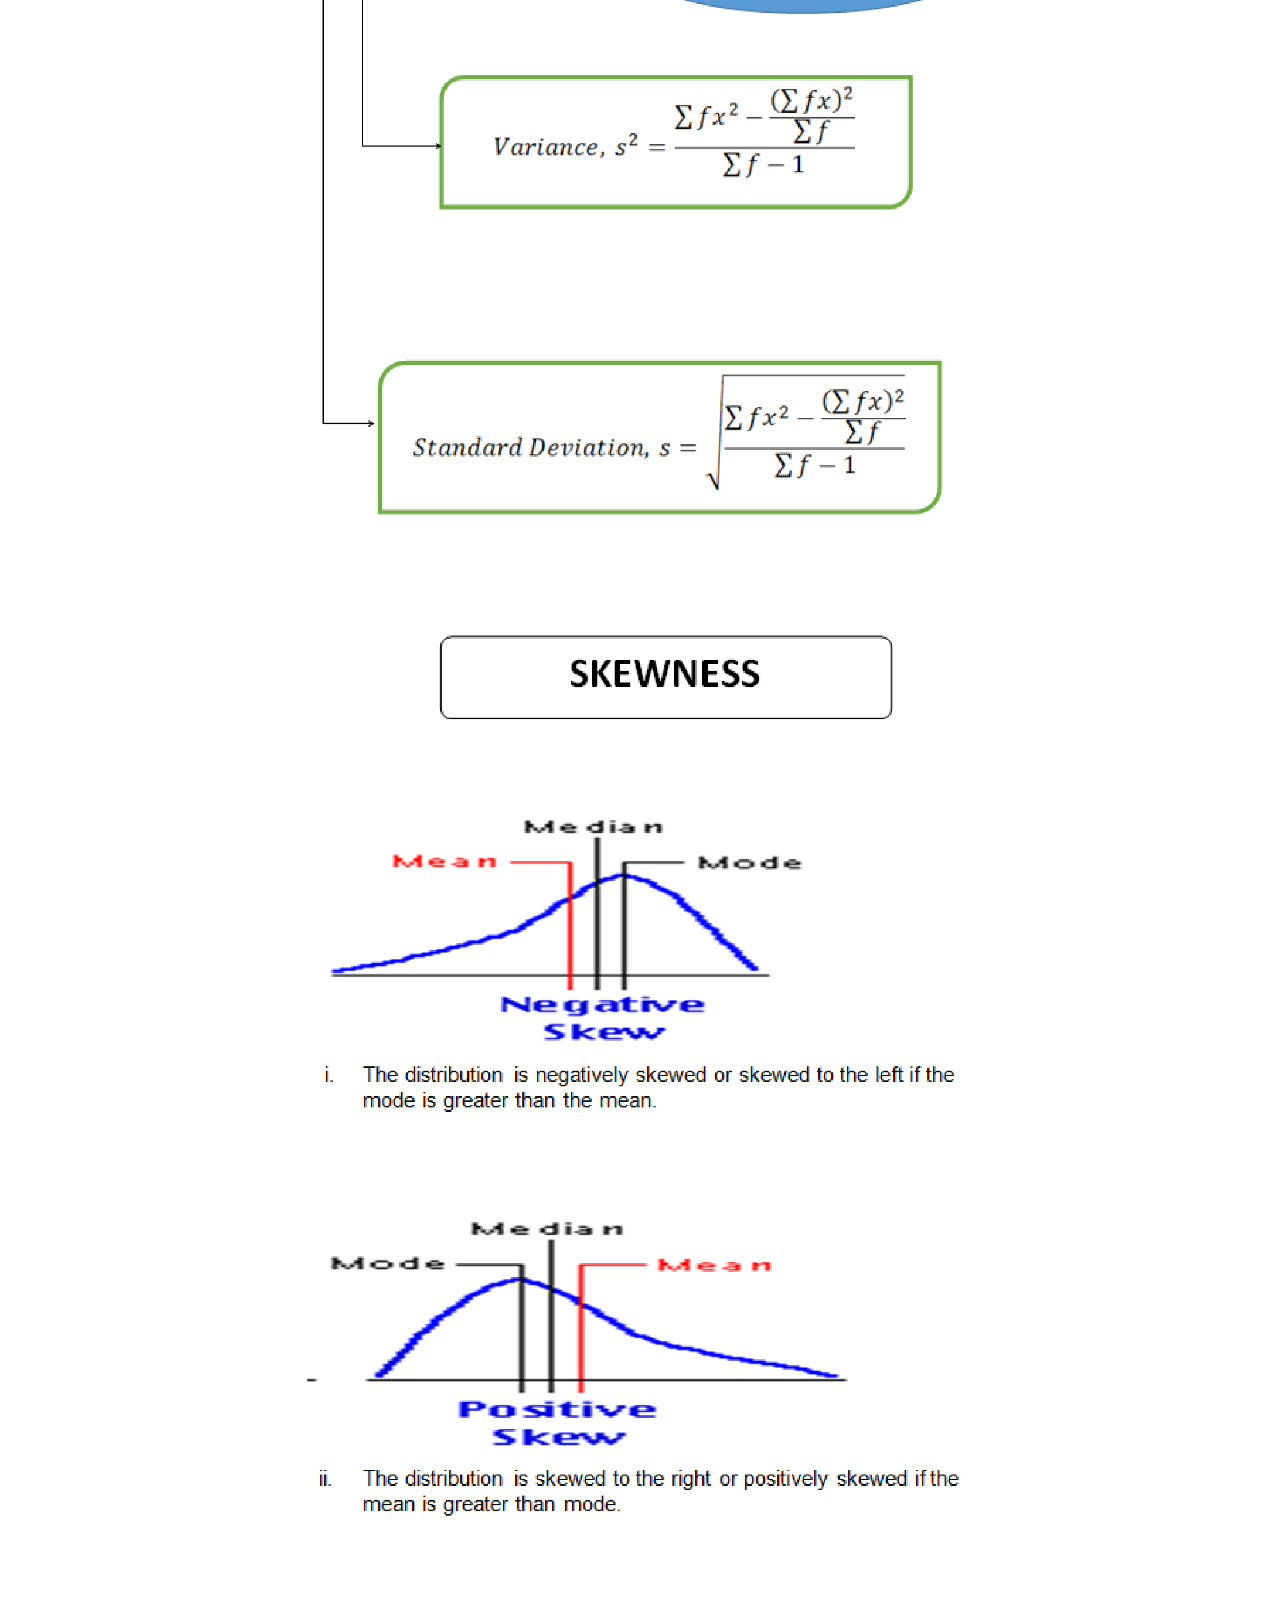
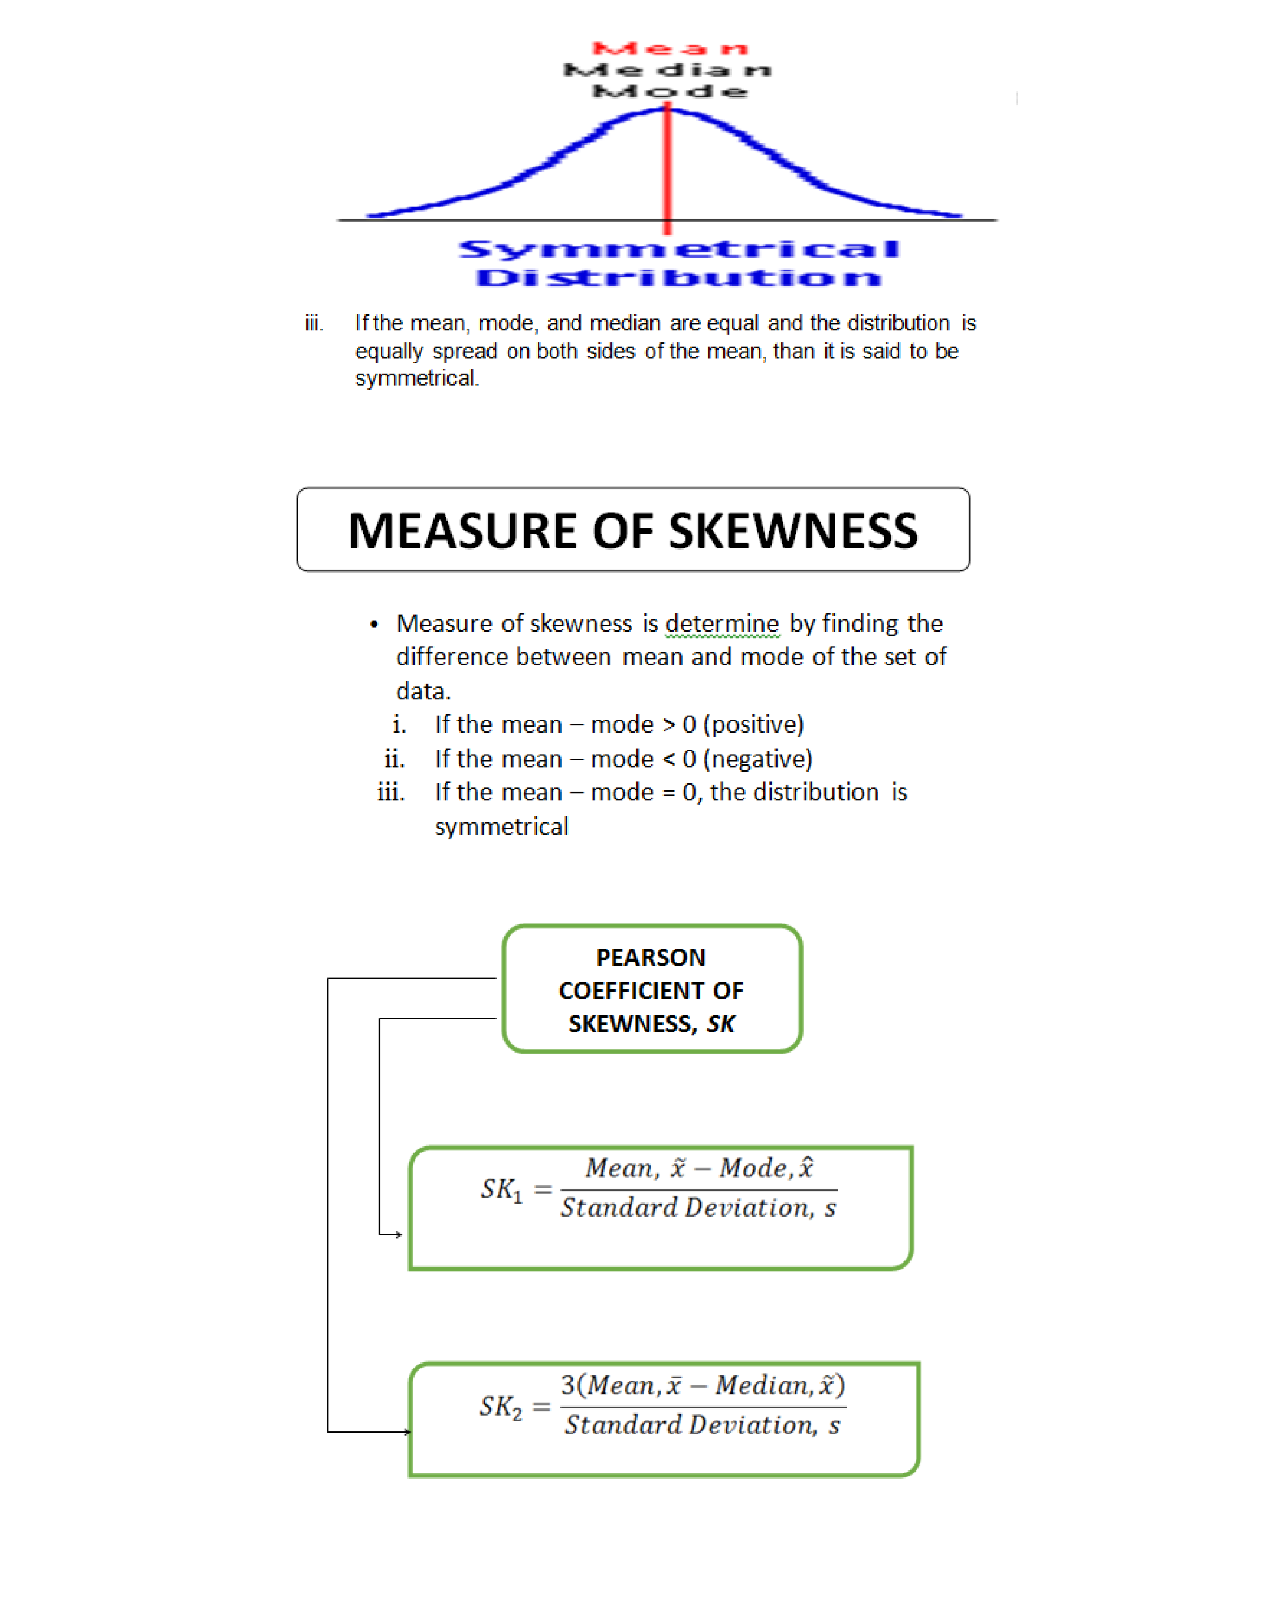
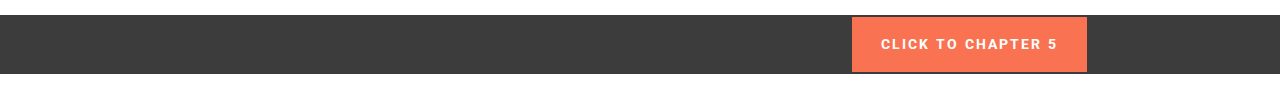
<file: CHAPTER 4 – MEASURE OF DISPERSION.html>
<!DOCTYPE html>
<html>
<head>
  <!-- Site made with Mobirise Website Builder v3.9.0, https://mobirise.com -->
  <meta charset="UTF-8">
  <meta http-equiv="X-UA-Compatible" content="IE=edge">
  <meta name="generator" content="Mobirise v3.9.0, mobirise.com">
  <meta name="viewport" content="width=device-width, initial-scale=1">
  <link rel="shortcut icon" href="assets/images/logo.png" type="image/x-icon">
  <meta name="description" content="">
  <title>CHAPTER 4 – MEASURE OF DISPERSION</title>
  <link rel="stylesheet" href="https://fonts.googleapis.com/css?family=Roboto:700,400&amp;subset=cyrillic,latin,greek,vietnamese">
  <link rel="stylesheet" href="assets/bootstrap/css/bootstrap.min.css">
  <link rel="stylesheet" href="assets/mobirise/css/style.css">
  <link rel="stylesheet" href="assets/dropdown-menu/style.css">
  <link rel="stylesheet" href="assets/mobirise/css/mbr-additional.css" type="text/css">
  
  
  
</head>
<body>
<section id="dropdown-menu-j">

    <nav class="navbar navbar-dropdown bg-color transparent navbar-fixed-top">
    
        <div class="container">

            <div class="navbar-brand">
                <a href="https://mobirise.com" class="navbar-logo"><img src="assets/images/logo-118x128-22.png" alt="Mobirise"></a> 
                <a class="text-white" href="https://mobirise.com">4µ.STAT</a>
            </div>
            
            <button class="navbar-toggler pull-xs-right hidden-md-up" type="button" data-toggle="collapse" data-target="#exCollapsingNavbar">
                ☰
            </button>

            <ul class="nav-dropdown collapse pull-xs-right navbar-toggleable-sm nav navbar-nav" id="exCollapsingNavbar"><li class="nav-item dropdown open"><a class="nav-link link dropdown-toggle" href="https://mobirise.com/" data-toggle="dropdown-submenu" aria-expanded="true">OVERVIEW OF TOPICS</a><div class="dropdown-menu"><a class="dropdown-item" href="#" aria-expanded="true"></a><a class="dropdown-item" href="index.html">MAIN MENU</a><a class="dropdown-item" href="CHAPTER 1 – INTRODUCTION TO STATISTICS.html" aria-expanded="true">CHAPTER 1 - INTRODUCTION TO STATISTICS</a><a class="dropdown-item" href="CHAPTER 2 – DATA PRESENTATION.html">CHAPTER 2 -&nbsp;DATA PRESENTATION<br></a><a class="dropdown-item" href="CHAPTER 3 – MEASURE OF CENTRAL TENDENCY.html">CHAPTER 3 -&nbsp;MEASURE OF CENTRAL TENDENCY</a><a class="dropdown-item" href="CHAPTER 4 – MEASURE OF DISPERSION.html">CHAPTER 4 -&nbsp;MEASURE OF CENTRAL DIPERSION</a><a class="dropdown-item" href="CHAPTER 5- CORRELATION &amp; REGRESSION.html">CHAPTER 5 -&nbsp;CORRELATION AND REGRESSION</a><a class="dropdown-item" href="CHAPTER 6- HYPOTHESIS TESTING .html">CHAPTER 6 -&nbsp;HYPOTHESIS TESTING</a><a class="dropdown-item" href="CHAPTER 7- ELEMENTARY OF PROBABILITY CONCEPTS.html">CHAPTER 7 -&nbsp;ELEMENTARY OF PROBABILITY CONCEPTS</a></div></li><li class="nav-item"><a class="nav-link link" href="https://mobirise.com/" aria-expanded="false"></a></li></ul>

        </div>

    </nav>

</section>

<section class="engine"><a rel="external" href="https://mobirise.com">bootstrap web site development software download</a></section><section class="mbr-section mbr-section--relative mbr-section--fixed-size mbr-parallax-background mbr-after-navbar" id="content5-11" style="background-image: url(assets/images/bg3.jpg);">
    <div class="mbr-overlay" style="opacity: 0.2; background-color: rgb(40, 50, 78);"></div>
    <div class="mbr-section__container container mbr-section__container--first" style="padding-top: 0px;">
        <div class="mbr-header mbr-header--wysiwyg row">
            <div class="col-sm-8 col-sm-offset-2">
                <h3 class="mbr-header__text">CHAPTER 4<br>MEASURE OF CENTRAL DIPERSION</h3>
                
            </div>
        </div>
    </div>
    <div class="mbr-section__container container mbr-section__container--last" style="padding-bottom: 0px;">
        <div class="row">
            <div class="mbr-article mbr-article--wysiwyg col-sm-8 col-sm-offset-2"></div>
        </div>
    </div>
    
</section>

<section class="mbr-section" id="image2-12">
    <div class="mbr-section__container container mbr-section__container--first">
        <div class="row">
            <div class="col-sm-8 col-sm-offset-2">
                <figure class="mbr-figure mbr-figure--wysiwyg mbr-figure--full-width mbr-figure--caption-inside-bottom">

                    <div><img src="assets/images/chap-4-1400x1189-45.png" class="mbr-figure__img"></div>
                    
                </figure>
            </div>
        </div>
    </div>
</section>

<section class="mbr-section" id="image2-13">
    <div class="mbr-section__container container mbr-section__container--middle">
        <div class="row">
            <div class="col-sm-8 col-sm-offset-2">
                <figure class="mbr-figure mbr-figure--wysiwyg mbr-figure--full-width mbr-figure--caption-inside-bottom">

                    <div><img src="assets/images/chap-4i-1400x1570-22.png" class="mbr-figure__img"></div>
                    
                </figure>
            </div>
        </div>
    </div>
</section>

<section class="mbr-section" id="image2-14">
    <div class="mbr-section__container container mbr-section__container--middle">
        <div class="row">
            <div class="col-sm-8 col-sm-offset-2">
                <figure class="mbr-figure mbr-figure--wysiwyg mbr-figure--full-width mbr-figure--caption-inside-bottom">

                    <div><img src="assets/images/chap-4ii-1400x1628-95.png" class="mbr-figure__img"></div>
                    
                </figure>
            </div>
        </div>
    </div>
</section>

<section class="mbr-section" id="image2-15">
    <div class="mbr-section__container container mbr-section__container--middle">
        <div class="row">
            <div class="col-sm-8 col-sm-offset-2">
                <figure class="mbr-figure mbr-figure--wysiwyg mbr-figure--full-width mbr-figure--caption-inside-bottom">

                    <div><img src="assets/images/chap-4iii-1400x1764-83.png" class="mbr-figure__img"></div>
                    
                </figure>
            </div>
        </div>
    </div>
</section>

<section class="mbr-section" id="image2-16">
    <div class="mbr-section__container container mbr-section__container--middle">
        <div class="row">
            <div class="col-sm-8 col-sm-offset-2">
                <figure class="mbr-figure mbr-figure--wysiwyg mbr-figure--full-width mbr-figure--caption-inside-bottom">

                    <div><img src="assets/images/chap-4iv-1400x1761-18.png" class="mbr-figure__img"></div>
                    
                </figure>
            </div>
        </div>
    </div>
</section>

<section class="mbr-section" id="image2-17">
    <div class="mbr-section__container container mbr-section__container--middle">
        <div class="row">
            <div class="col-sm-8 col-sm-offset-2">
                <figure class="mbr-figure mbr-figure--wysiwyg mbr-figure--full-width mbr-figure--caption-inside-bottom">

                    <div><img src="assets/images/chap-4v-1400x793-74.png" class="mbr-figure__img"></div>
                    
                </figure>
            </div>
        </div>
    </div>
</section>

<section class="mbr-section" id="image2-18">
    <div class="mbr-section__container container mbr-section__container--last">
        <div class="row">
            <div class="col-sm-8 col-sm-offset-2">
                <figure class="mbr-figure mbr-figure--wysiwyg mbr-figure--full-width mbr-figure--caption-inside-bottom">

                    <div><img src="assets/images/chap-4vi-1400x1968-70.png" class="mbr-figure__img"></div>
                    
                </figure>
            </div>
        </div>
    </div>
</section>

<section class="mbr-section mbr-section--relative mbr-section--short-paddings" id="msg-box1-19" style="background-color: rgb(60, 60, 60);">

    

    <div class="mbr-section__container mbr-section__container--isolated container" style="padding-top: 20px; padding-bottom: 20px;">
        <div class="row">
            <div class="mbr-box mbr-box--fixed mbr-box--adapted">
                <div class="mbr-box__magnet mbr-box__magnet--top-left mbr-section__left col-sm-8">
                    <div class="mbr-section__container mbr-section__container--middle">
                        <div class="mbr-header mbr-header--auto-align mbr-header--wysiwyg">
                            <h3 class="mbr-header__text"></h3>
                        </div>
                    </div>
                    <div class="mbr-section__container">
                        <div class="mbr-article mbr-article--auto-align mbr-article--wysiwyg"><p></p></div>
                    </div>
                </div>
                <div class="mbr-box__magnet mbr-box__magnet--top-left mbr-section__right col-sm-4">
                    <div class="mbr-section__container">
                        <div class="mbr-buttons mbr-buttons--auto-align mbr-buttons--top mbr-buttons--left"><a class="mbr-buttons__btn btn btn-lg btn-danger" href="CHAPTER 5- CORRELATION &amp; REGRESSION.html">CLICK TO CHAPTER 5</a></div>
                    </div>
                </div>
            </div>
        </div>
    </div>

</section>


  <script src="assets/web/assets/jquery/jquery.min.js"></script>
  <script src="assets/bootstrap/js/bootstrap.min.js"></script>
  <script src="assets/smooth-scroll/SmoothScroll.js"></script>
  <script src="assets/jarallax/jarallax.js"></script>
  <script src="assets/mobirise/js/script.js"></script>
  <script src="assets/dropdown-menu/script.js"></script>
  
  
</body>
</html>
</file>
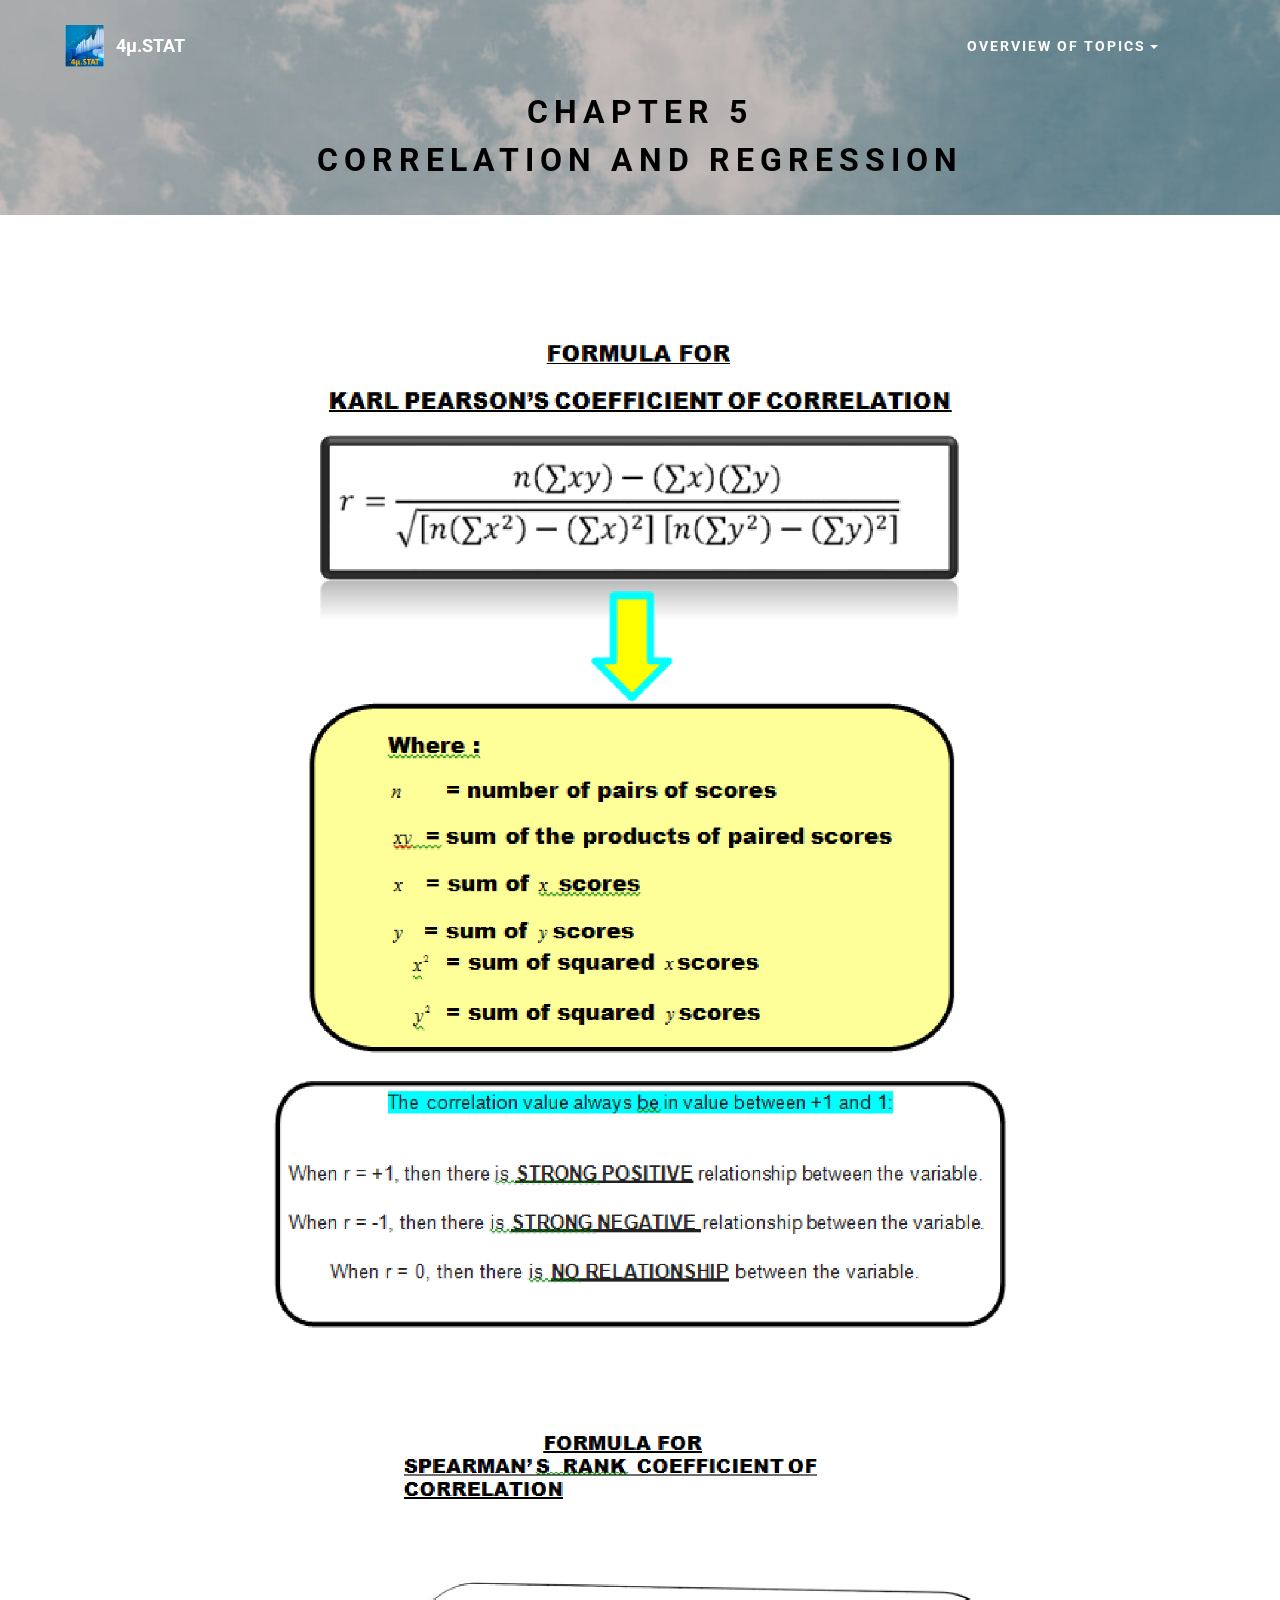
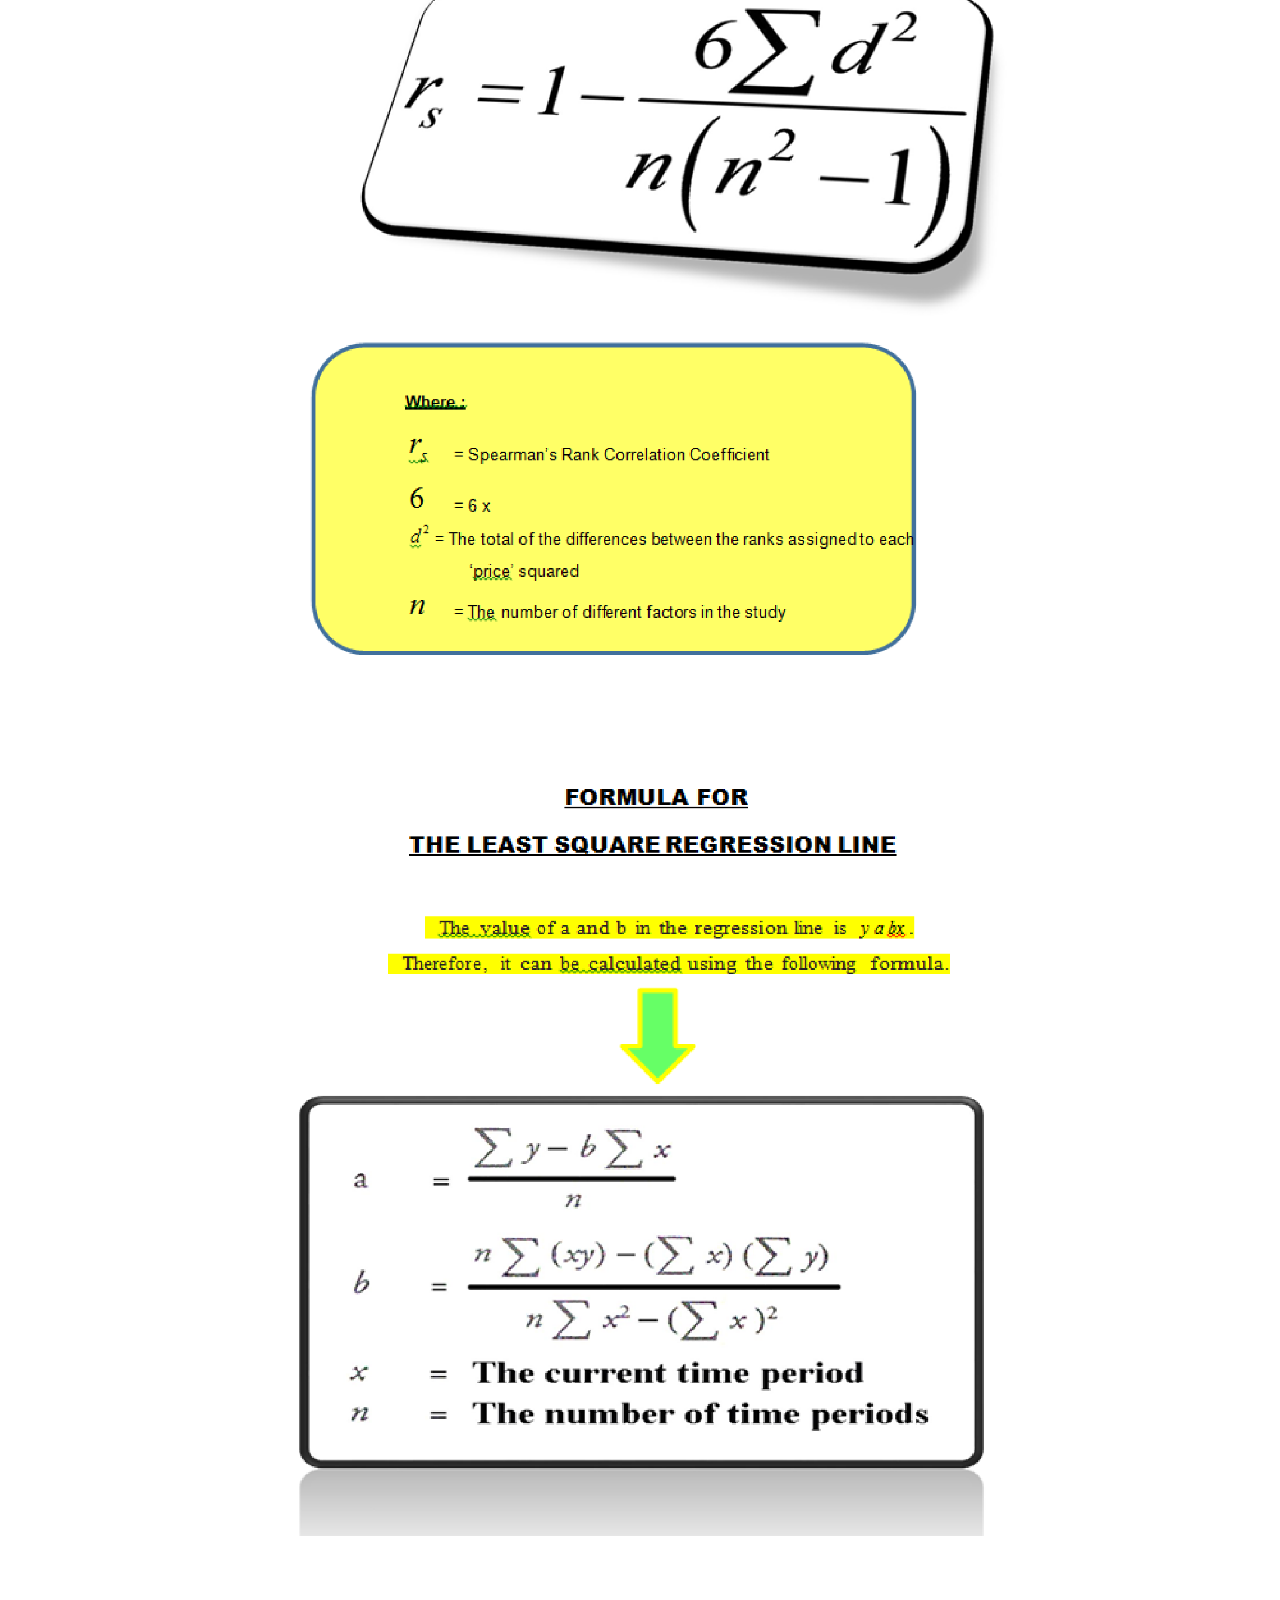
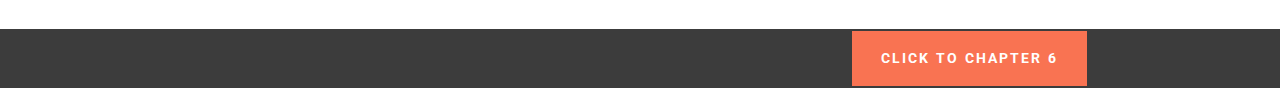
<file: CHAPTER 5- CORRELATION & REGRESSION.html>
<!DOCTYPE html>
<html>
<head>
  <!-- Site made with Mobirise Website Builder v3.9.0, https://mobirise.com -->
  <meta charset="UTF-8">
  <meta http-equiv="X-UA-Compatible" content="IE=edge">
  <meta name="generator" content="Mobirise v3.9.0, mobirise.com">
  <meta name="viewport" content="width=device-width, initial-scale=1">
  <link rel="shortcut icon" href="assets/images/logo.png" type="image/x-icon">
  <meta name="description" content="">
  <title>CHAPTER 5- CORRELATION & REGRESSION</title>
  <link rel="stylesheet" href="https://fonts.googleapis.com/css?family=Roboto:700,400&amp;subset=cyrillic,latin,greek,vietnamese">
  <link rel="stylesheet" href="assets/bootstrap/css/bootstrap.min.css">
  <link rel="stylesheet" href="assets/mobirise/css/style.css">
  <link rel="stylesheet" href="assets/dropdown-menu/style.css">
  <link rel="stylesheet" href="assets/mobirise/css/mbr-additional.css" type="text/css">
  
  
  
</head>
<body>
<section id="dropdown-menu-j">

    <nav class="navbar navbar-dropdown bg-color transparent navbar-fixed-top">
    
        <div class="container">

            <div class="navbar-brand">
                <a href="https://mobirise.com" class="navbar-logo"><img src="assets/images/logo-118x128-22.png" alt="Mobirise"></a> 
                <a class="text-white" href="https://mobirise.com">4µ.STAT</a>
            </div>
            
            <button class="navbar-toggler pull-xs-right hidden-md-up" type="button" data-toggle="collapse" data-target="#exCollapsingNavbar">
                ☰
            </button>

            <ul class="nav-dropdown collapse pull-xs-right navbar-toggleable-sm nav navbar-nav" id="exCollapsingNavbar"><li class="nav-item dropdown open"><a class="nav-link link dropdown-toggle" href="https://mobirise.com/" data-toggle="dropdown-submenu" aria-expanded="true">OVERVIEW OF TOPICS</a><div class="dropdown-menu"><a class="dropdown-item" href="#" aria-expanded="true"></a><a class="dropdown-item" href="index.html">MAIN MENU</a><a class="dropdown-item" href="CHAPTER 1 – INTRODUCTION TO STATISTICS.html" aria-expanded="true">CHAPTER 1 - INTRODUCTION TO STATISTICS</a><a class="dropdown-item" href="CHAPTER 2 – DATA PRESENTATION.html">CHAPTER 2 -&nbsp;DATA PRESENTATION<br></a><a class="dropdown-item" href="CHAPTER 3 – MEASURE OF CENTRAL TENDENCY.html">CHAPTER 3 -&nbsp;MEASURE OF CENTRAL TENDENCY</a><a class="dropdown-item" href="CHAPTER 4 – MEASURE OF DISPERSION.html">CHAPTER 4 -&nbsp;MEASURE OF CENTRAL DIPERSION</a><a class="dropdown-item" href="CHAPTER 5- CORRELATION &amp; REGRESSION.html">CHAPTER 5 -&nbsp;CORRELATION AND REGRESSION</a><a class="dropdown-item" href="CHAPTER 6- HYPOTHESIS TESTING .html">CHAPTER 6 -&nbsp;HYPOTHESIS TESTING</a><a class="dropdown-item" href="CHAPTER 7- ELEMENTARY OF PROBABILITY CONCEPTS.html">CHAPTER 7 -&nbsp;ELEMENTARY OF PROBABILITY CONCEPTS</a></div></li><li class="nav-item"><a class="nav-link link" href="https://mobirise.com/" aria-expanded="false"></a></li></ul>

        </div>

    </nav>

</section>

<section class="engine"><a rel="external" href="https://mobirise.com">easy web site creator software download</a></section><section class="mbr-section mbr-section--relative mbr-section--fixed-size mbr-parallax-background mbr-after-navbar" id="content5-1b" style="background-image: url(assets/images/bg3.jpg);">
    <div class="mbr-overlay" style="opacity: 0.2; background-color: rgb(40, 50, 78);"></div>
    <div class="mbr-section__container container mbr-section__container--first" style="padding-top: 0px;">
        <div class="mbr-header mbr-header--wysiwyg row">
            <div class="col-sm-8 col-sm-offset-2">
                <h3 class="mbr-header__text">CHAPTER 5<br>CORRELATION AND REGRESSION</h3>
                
            </div>
        </div>
    </div>
    <div class="mbr-section__container container mbr-section__container--last" style="padding-bottom: 0px;">
        <div class="row">
            <div class="mbr-article mbr-article--wysiwyg col-sm-8 col-sm-offset-2"></div>
        </div>
    </div>
    
</section>

<section class="mbr-section" id="image2-1c">
    <div class="mbr-section__container container mbr-section__container--first">
        <div class="row">
            <div class="col-sm-8 col-sm-offset-2">
                <figure class="mbr-figure mbr-figure--wysiwyg mbr-figure--full-width mbr-figure--caption-inside-bottom">

                    <div><img src="assets/images/chap-5-1400x1935-95.png" class="mbr-figure__img"></div>
                    
                </figure>
            </div>
        </div>
    </div>
</section>

<section class="mbr-section" id="image2-1d">
    <div class="mbr-section__container container mbr-section__container--middle">
        <div class="row">
            <div class="col-sm-8 col-sm-offset-2">
                <figure class="mbr-figure mbr-figure--wysiwyg mbr-figure--full-width mbr-figure--caption-inside-bottom">

                    <div><img src="assets/images/chap-5i-1400x1667-28.png" class="mbr-figure__img"></div>
                    
                </figure>
            </div>
        </div>
    </div>
</section>

<section class="mbr-section" id="image2-1e">
    <div class="mbr-section__container container mbr-section__container--last">
        <div class="row">
            <div class="col-sm-8 col-sm-offset-2">
                <figure class="mbr-figure mbr-figure--wysiwyg mbr-figure--full-width mbr-figure--caption-inside-bottom">

                    <div><img src="assets/images/chap-5ii-1400x1479-94.png" class="mbr-figure__img"></div>
                    
                </figure>
            </div>
        </div>
    </div>
</section>

<section class="mbr-section mbr-section--relative mbr-section--short-paddings" id="msg-box1-1g" style="background-color: rgb(60, 60, 60);">

    

    <div class="mbr-section__container mbr-section__container--isolated container" style="padding-top: 20px; padding-bottom: 20px;">
        <div class="row">
            <div class="mbr-box mbr-box--fixed mbr-box--adapted">
                <div class="mbr-box__magnet mbr-box__magnet--top-left mbr-section__left col-sm-8">
                    <div class="mbr-section__container mbr-section__container--middle">
                        <div class="mbr-header mbr-header--auto-align mbr-header--wysiwyg">
                            <h3 class="mbr-header__text"></h3>
                        </div>
                    </div>
                    <div class="mbr-section__container">
                        <div class="mbr-article mbr-article--auto-align mbr-article--wysiwyg"><p></p></div>
                    </div>
                </div>
                <div class="mbr-box__magnet mbr-box__magnet--top-left mbr-section__right col-sm-4">
                    <div class="mbr-section__container">
                        <div class="mbr-buttons mbr-buttons--auto-align mbr-buttons--top mbr-buttons--left"><a class="mbr-buttons__btn btn btn-lg btn-danger" href="CHAPTER 6- HYPOTHESIS TESTING .html">CLICK TO CHAPTER 6</a></div>
                    </div>
                </div>
            </div>
        </div>
    </div>

</section>


  <script src="assets/web/assets/jquery/jquery.min.js"></script>
  <script src="assets/bootstrap/js/bootstrap.min.js"></script>
  <script src="assets/smooth-scroll/SmoothScroll.js"></script>
  <script src="assets/jarallax/jarallax.js"></script>
  <script src="assets/mobirise/js/script.js"></script>
  <script src="assets/dropdown-menu/script.js"></script>
  
  
</body>
</html>
</file>
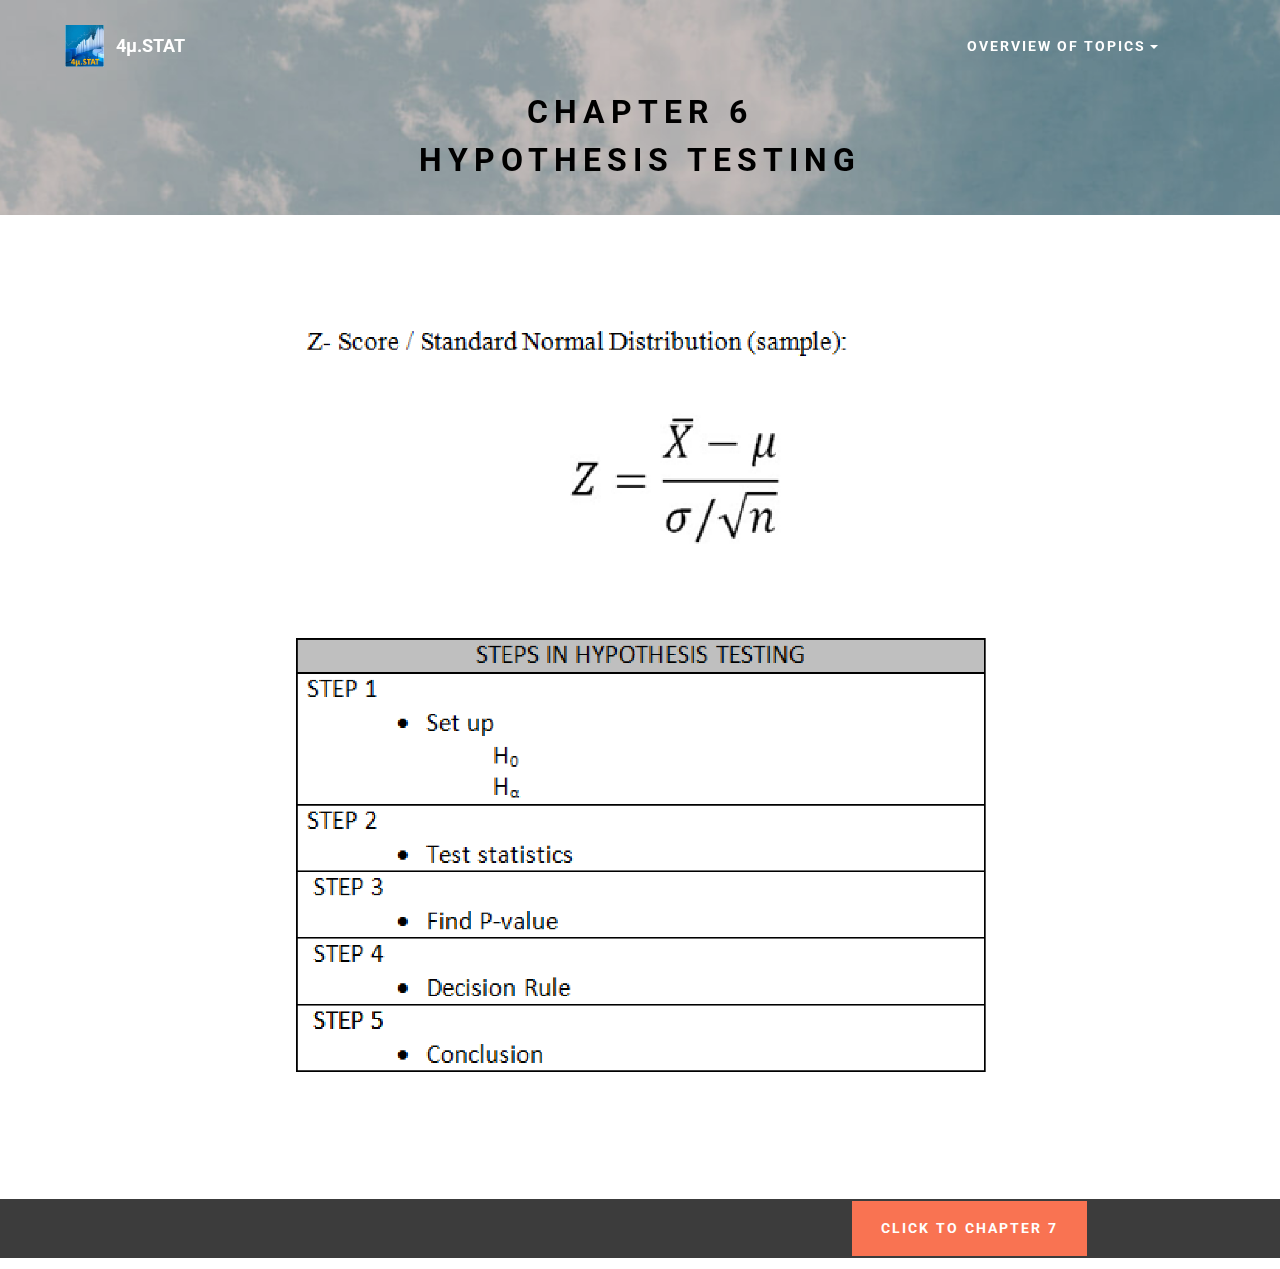
<file: CHAPTER 6- HYPOTHESIS TESTING .html>
<!DOCTYPE html>
<html>
<head>
  <!-- Site made with Mobirise Website Builder v3.9.0, https://mobirise.com -->
  <meta charset="UTF-8">
  <meta http-equiv="X-UA-Compatible" content="IE=edge">
  <meta name="generator" content="Mobirise v3.9.0, mobirise.com">
  <meta name="viewport" content="width=device-width, initial-scale=1">
  <link rel="shortcut icon" href="assets/images/logo.png" type="image/x-icon">
  <meta name="description" content="">
  <title>CHAPTER 6- HYPOTHESIS TESTING </title>
  <link rel="stylesheet" href="https://fonts.googleapis.com/css?family=Roboto:700,400&amp;subset=cyrillic,latin,greek,vietnamese">
  <link rel="stylesheet" href="assets/bootstrap/css/bootstrap.min.css">
  <link rel="stylesheet" href="assets/mobirise/css/style.css">
  <link rel="stylesheet" href="assets/dropdown-menu/style.css">
  <link rel="stylesheet" href="assets/mobirise/css/mbr-additional.css" type="text/css">
  
  
  
</head>
<body>
<section id="dropdown-menu-j">

    <nav class="navbar navbar-dropdown bg-color transparent navbar-fixed-top">
    
        <div class="container">

            <div class="navbar-brand">
                <a href="https://mobirise.com" class="navbar-logo"><img src="assets/images/logo-118x128-22.png" alt="Mobirise"></a> 
                <a class="text-white" href="https://mobirise.com">4µ.STAT</a>
            </div>
            
            <button class="navbar-toggler pull-xs-right hidden-md-up" type="button" data-toggle="collapse" data-target="#exCollapsingNavbar">
                ☰
            </button>

            <ul class="nav-dropdown collapse pull-xs-right navbar-toggleable-sm nav navbar-nav" id="exCollapsingNavbar"><li class="nav-item dropdown open"><a class="nav-link link dropdown-toggle" href="https://mobirise.com/" data-toggle="dropdown-submenu" aria-expanded="true">OVERVIEW OF TOPICS</a><div class="dropdown-menu"><a class="dropdown-item" href="#" aria-expanded="true"></a><a class="dropdown-item" href="index.html">MAIN MENU</a><a class="dropdown-item" href="CHAPTER 1 – INTRODUCTION TO STATISTICS.html" aria-expanded="true">CHAPTER 1 - INTRODUCTION TO STATISTICS</a><a class="dropdown-item" href="CHAPTER 2 – DATA PRESENTATION.html">CHAPTER 2 -&nbsp;DATA PRESENTATION<br></a><a class="dropdown-item" href="CHAPTER 3 – MEASURE OF CENTRAL TENDENCY.html">CHAPTER 3 -&nbsp;MEASURE OF CENTRAL TENDENCY</a><a class="dropdown-item" href="CHAPTER 4 – MEASURE OF DISPERSION.html">CHAPTER 4 -&nbsp;MEASURE OF CENTRAL DIPERSION</a><a class="dropdown-item" href="CHAPTER 5- CORRELATION &amp; REGRESSION.html">CHAPTER 5 -&nbsp;CORRELATION AND REGRESSION</a><a class="dropdown-item" href="CHAPTER 6- HYPOTHESIS TESTING .html">CHAPTER 6 -&nbsp;HYPOTHESIS TESTING</a><a class="dropdown-item" href="CHAPTER 7- ELEMENTARY OF PROBABILITY CONCEPTS.html">CHAPTER 7 -&nbsp;ELEMENTARY OF PROBABILITY CONCEPTS</a></div></li><li class="nav-item"><a class="nav-link link" href="https://mobirise.com/" aria-expanded="false"></a></li></ul>

        </div>

    </nav>

</section>

<section class="engine"><a rel="external" href="https://mobirise.com">best bootstrap web page maker software</a></section><section class="mbr-section mbr-section--relative mbr-section--fixed-size mbr-parallax-background mbr-after-navbar" id="content5-1h" style="background-image: url(assets/images/bg3.jpg);">
    <div class="mbr-overlay" style="opacity: 0.2; background-color: rgb(40, 50, 78);"></div>
    <div class="mbr-section__container container mbr-section__container--first" style="padding-top: 0px;">
        <div class="mbr-header mbr-header--wysiwyg row">
            <div class="col-sm-8 col-sm-offset-2">
                <h3 class="mbr-header__text">CHAPTER 6<br>HYPOTHESIS TESTING</h3>
                
            </div>
        </div>
    </div>
    <div class="mbr-section__container container mbr-section__container--last" style="padding-bottom: 0px;">
        <div class="row">
            <div class="mbr-article mbr-article--wysiwyg col-sm-8 col-sm-offset-2"></div>
        </div>
    </div>
    
</section>

<section class="mbr-section" id="image2-1i">
    <div class="mbr-section__container container mbr-section__container--isolated">
        <div class="row">
            <div class="col-sm-8 col-sm-offset-2">
                <figure class="mbr-figure mbr-figure--wysiwyg mbr-figure--full-width mbr-figure--caption-inside-bottom">

                    <div><img src="assets/images/chap-6-1400x1477-1.png" class="mbr-figure__img"></div>
                    
                </figure>
            </div>
        </div>
    </div>
</section>

<section class="mbr-section mbr-section--relative mbr-section--short-paddings" id="msg-box1-1j" style="background-color: rgb(60, 60, 60);">

    

    <div class="mbr-section__container mbr-section__container--isolated container" style="padding-top: 20px; padding-bottom: 20px;">
        <div class="row">
            <div class="mbr-box mbr-box--fixed mbr-box--adapted">
                <div class="mbr-box__magnet mbr-box__magnet--top-left mbr-section__left col-sm-8">
                    <div class="mbr-section__container mbr-section__container--middle">
                        <div class="mbr-header mbr-header--auto-align mbr-header--wysiwyg">
                            <h3 class="mbr-header__text"></h3>
                        </div>
                    </div>
                    <div class="mbr-section__container">
                        <div class="mbr-article mbr-article--auto-align mbr-article--wysiwyg"><p></p></div>
                    </div>
                </div>
                <div class="mbr-box__magnet mbr-box__magnet--top-left mbr-section__right col-sm-4">
                    <div class="mbr-section__container">
                        <div class="mbr-buttons mbr-buttons--auto-align mbr-buttons--top mbr-buttons--left"><a class="mbr-buttons__btn btn btn-lg btn-danger" href="CHAPTER 7- ELEMENTARY OF PROBABILITY CONCEPTS.html">CLICK TO CHAPTER 7</a></div>
                    </div>
                </div>
            </div>
        </div>
    </div>

</section>


  <script src="assets/web/assets/jquery/jquery.min.js"></script>
  <script src="assets/bootstrap/js/bootstrap.min.js"></script>
  <script src="assets/smooth-scroll/SmoothScroll.js"></script>
  <script src="assets/jarallax/jarallax.js"></script>
  <script src="assets/mobirise/js/script.js"></script>
  <script src="assets/dropdown-menu/script.js"></script>
  
  
</body>
</html>
</file>
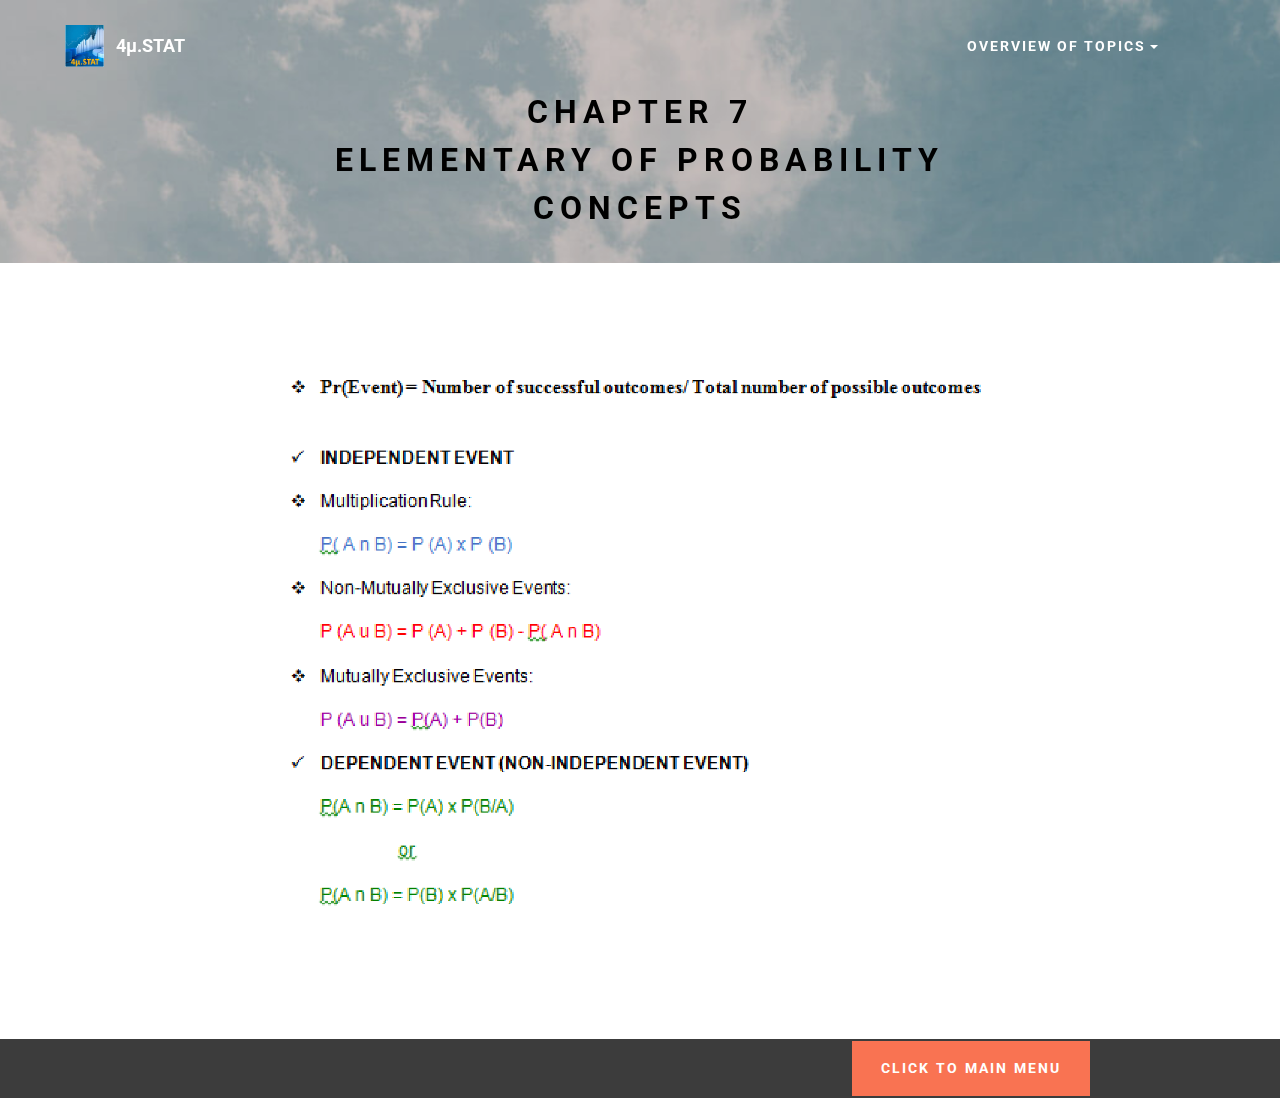
<file: CHAPTER 7- ELEMENTARY OF PROBABILITY CONCEPTS.html>
<!DOCTYPE html>
<html>
<head>
  <!-- Site made with Mobirise Website Builder v3.9.0, https://mobirise.com -->
  <meta charset="UTF-8">
  <meta http-equiv="X-UA-Compatible" content="IE=edge">
  <meta name="generator" content="Mobirise v3.9.0, mobirise.com">
  <meta name="viewport" content="width=device-width, initial-scale=1">
  <link rel="shortcut icon" href="assets/images/logo.png" type="image/x-icon">
  <meta name="description" content="">
  <title>CHAPTER 7- ELEMENTARY OF PROBABILITY CONCEPTS</title>
  <link rel="stylesheet" href="https://fonts.googleapis.com/css?family=Roboto:700,400&amp;subset=cyrillic,latin,greek,vietnamese">
  <link rel="stylesheet" href="assets/bootstrap/css/bootstrap.min.css">
  <link rel="stylesheet" href="assets/mobirise/css/style.css">
  <link rel="stylesheet" href="assets/dropdown-menu/style.css">
  <link rel="stylesheet" href="assets/mobirise/css/mbr-additional.css" type="text/css">
  
  
  
</head>
<body>
<section id="dropdown-menu-j">

    <nav class="navbar navbar-dropdown bg-color transparent navbar-fixed-top">
    
        <div class="container">

            <div class="navbar-brand">
                <a href="https://mobirise.com" class="navbar-logo"><img src="assets/images/logo-118x128-22.png" alt="Mobirise"></a> 
                <a class="text-white" href="https://mobirise.com">4µ.STAT</a>
            </div>
            
            <button class="navbar-toggler pull-xs-right hidden-md-up" type="button" data-toggle="collapse" data-target="#exCollapsingNavbar">
                ☰
            </button>

            <ul class="nav-dropdown collapse pull-xs-right navbar-toggleable-sm nav navbar-nav" id="exCollapsingNavbar"><li class="nav-item dropdown open"><a class="nav-link link dropdown-toggle" href="https://mobirise.com/" data-toggle="dropdown-submenu" aria-expanded="true">OVERVIEW OF TOPICS</a><div class="dropdown-menu"><a class="dropdown-item" href="#" aria-expanded="true"></a><a class="dropdown-item" href="index.html">MAIN MENU</a><a class="dropdown-item" href="CHAPTER 1 – INTRODUCTION TO STATISTICS.html" aria-expanded="true">CHAPTER 1 - INTRODUCTION TO STATISTICS</a><a class="dropdown-item" href="CHAPTER 2 – DATA PRESENTATION.html">CHAPTER 2 -&nbsp;DATA PRESENTATION<br></a><a class="dropdown-item" href="CHAPTER 3 – MEASURE OF CENTRAL TENDENCY.html">CHAPTER 3 -&nbsp;MEASURE OF CENTRAL TENDENCY</a><a class="dropdown-item" href="CHAPTER 4 – MEASURE OF DISPERSION.html">CHAPTER 4 -&nbsp;MEASURE OF CENTRAL DIPERSION</a><a class="dropdown-item" href="CHAPTER 5- CORRELATION &amp; REGRESSION.html">CHAPTER 5 -&nbsp;CORRELATION AND REGRESSION</a><a class="dropdown-item" href="CHAPTER 6- HYPOTHESIS TESTING .html">CHAPTER 6 -&nbsp;HYPOTHESIS TESTING</a><a class="dropdown-item" href="CHAPTER 7- ELEMENTARY OF PROBABILITY CONCEPTS.html">CHAPTER 7 -&nbsp;ELEMENTARY OF PROBABILITY CONCEPTS</a></div></li><li class="nav-item"><a class="nav-link link" href="https://mobirise.com/" aria-expanded="false"></a></li></ul>

        </div>

    </nav>

</section>

<section class="engine"><a rel="external" href="https://mobirise.com">top mobile web site development software download</a></section><section class="mbr-section mbr-section--relative mbr-section--fixed-size mbr-parallax-background mbr-after-navbar" id="content5-1k" style="background-image: url(assets/images/bg3.jpg);">
    <div class="mbr-overlay" style="opacity: 0.2; background-color: rgb(40, 50, 78);"></div>
    <div class="mbr-section__container container mbr-section__container--first" style="padding-top: 0px;">
        <div class="mbr-header mbr-header--wysiwyg row">
            <div class="col-sm-8 col-sm-offset-2">
                <h3 class="mbr-header__text">CHAPTER 7<br>ELEMENTARY OF PROBABILITY CONCEPTS</h3>
                
            </div>
        </div>
    </div>
    <div class="mbr-section__container container mbr-section__container--last" style="padding-bottom: 0px;">
        <div class="row">
            <div class="mbr-article mbr-article--wysiwyg col-sm-8 col-sm-offset-2"></div>
        </div>
    </div>
    
</section>

<section class="mbr-section" id="image2-1l">
    <div class="mbr-section__container container mbr-section__container--isolated">
        <div class="row">
            <div class="col-sm-8 col-sm-offset-2">
                <figure class="mbr-figure mbr-figure--wysiwyg mbr-figure--full-width mbr-figure--caption-inside-bottom">

                    <div><img src="assets/images/chap-7-1400x1092-89.png" class="mbr-figure__img"></div>
                    
                </figure>
            </div>
        </div>
    </div>
</section>

<section class="mbr-section mbr-section--relative mbr-section--short-paddings" id="msg-box1-1m" style="background-color: rgb(60, 60, 60);">

    

    <div class="mbr-section__container mbr-section__container--isolated container" style="padding-top: 20px; padding-bottom: 20px;">
        <div class="row">
            <div class="mbr-box mbr-box--fixed mbr-box--adapted">
                <div class="mbr-box__magnet mbr-box__magnet--top-left mbr-section__left col-sm-8">
                    <div class="mbr-section__container mbr-section__container--middle">
                        <div class="mbr-header mbr-header--auto-align mbr-header--wysiwyg">
                            <h3 class="mbr-header__text"></h3>
                        </div>
                    </div>
                    <div class="mbr-section__container">
                        <div class="mbr-article mbr-article--auto-align mbr-article--wysiwyg"><p></p></div>
                    </div>
                </div>
                <div class="mbr-box__magnet mbr-box__magnet--top-left mbr-section__right col-sm-4">
                    <div class="mbr-section__container">
                        <div class="mbr-buttons mbr-buttons--auto-align mbr-buttons--top mbr-buttons--left"><a class="mbr-buttons__btn btn btn-lg btn-danger" href="index.html">CLICK TO MAIN MENU</a></div>
                    </div>
                </div>
            </div>
        </div>
    </div>

</section>


  <script src="assets/web/assets/jquery/jquery.min.js"></script>
  <script src="assets/bootstrap/js/bootstrap.min.js"></script>
  <script src="assets/smooth-scroll/SmoothScroll.js"></script>
  <script src="assets/jarallax/jarallax.js"></script>
  <script src="assets/mobirise/js/script.js"></script>
  <script src="assets/dropdown-menu/script.js"></script>
  
  
</body>
</html>
</file>
<file: assets/dropdown-menu/style.css>
.navbar-dropdown .dropup,.navbar-dropdown .dropdown{position:relative}.navbar-dropdown .dropdown-toggle::after{display:inline-block;width:0;height:0;margin-right:.25rem;margin-left:.25rem;vertical-align:middle;content:"";border-top:0.3em solid;border-right:0.3em solid transparent;border-left:0.3em solid transparent}.navbar-dropdown .dropdown-toggle:focus{outline:0}.navbar-dropdown .dropup .dropdown-toggle::after{border-top:0;border-bottom:0.3em solid}.navbar-dropdown .dropdown-menu{position:absolute;top:100%;left:0;z-index:1000;display:none;float:left;min-width:160px;padding:5px 0;margin:2px 0 0;font-size:1rem;color:#373a3c;text-align:left;list-style:none;background-color:#fff;background-clip:padding-box;border:1px solid rgba(0,0,0,0.15);border-radius:0.25rem}.navbar-dropdown .dropdown-divider{height:1px;margin:0.5rem 0;overflow:hidden;background-color:#e5e5e5}.navbar-dropdown .dropdown-item{display:block;width:100%;padding:3px 20px;clear:both;font-weight:normal;line-height:1.5;color:#373a3c;text-align:inherit;white-space:nowrap;background:none;border:0}.navbar-dropdown .dropdown-item:focus,.navbar-dropdown .dropdown-item:hover{color:#2b2d2f;text-decoration:none;background-color:#f5f5f5}.navbar-dropdown .dropdown-item.active,.navbar-dropdown .dropdown-item.active:focus,.navbar-dropdown .dropdown-item.active:hover{color:#fff;text-decoration:none;background-color:#0275d8;outline:0}.navbar-dropdown .dropdown-item.disabled,.navbar-dropdown .dropdown-item.disabled:focus,.navbar-dropdown .dropdown-item.disabled:hover{color:#818a91}.navbar-dropdown .dropdown-item.disabled:focus,.navbar-dropdown .dropdown-item.disabled:hover{text-decoration:none;cursor:not-allowed;background-color:transparent;background-image:none;filter:"progid:DXImageTransform.Microsoft.gradient(enabled = false)"}.navbar-dropdown .open > .dropdown-menu{display:block}.navbar-dropdown .open > a{outline:0}.navbar-dropdown .dropdown-menu-right{right:0;left:auto}.navbar-dropdown .dropdown-menu-left{right:auto;left:0}.navbar-dropdown .dropdown-header{display:block;padding:3px 20px;font-size:0.875rem;line-height:1.5;color:#818a91;white-space:nowrap}.navbar-dropdown .dropdown-backdrop{position:fixed;top:0;right:0;bottom:0;left:0;z-index:990}.navbar-dropdown .pull-right > .dropdown-menu{right:0;left:auto}.navbar-dropdown .dropup .caret,.navbar-dropdown .navbar-fixed-bottom .dropdown .caret{content:"";border-top:0;border-bottom:0.3em solid}.navbar-dropdown .dropup .dropdown-menu,.navbar-dropdown .navbar-fixed-bottom .dropdown .dropdown-menu{top:auto;bottom:100%;margin-bottom:2px}.nav-link{display:inline-block}.nav-link:focus,.nav-link:hover{text-decoration:none}.navbar-nav .nav-item{float:left}.navbar-nav .nav-link{display:block;padding-top:.425rem;padding-bottom:.425rem}.navbar-nav .nav-link + .nav-link{margin-left:1rem}.navbar-nav .nav-item + .nav-item{margin-left:1rem}.navbar-toggler{padding:.5rem .75rem;font-size:1.25rem;line-height:1;background:none;border:1px solid transparent;border-radius:0.25rem}.navbar-toggler:focus,.navbar-toggler:hover{text-decoration:none}@media (min-width:544px){.navbar-toggleable-xs{display:block!important}}@media (min-width:768px){.navbar-toggleable-sm{display:block!important}}@media (min-width:992px){.navbar-toggleable-md{display:block!important}}.pull-xs-left{float:left!important}.pull-xs-right{float:right!important}.pull-xs-none{float:none!important}@media (min-width:544px){.pull-sm-left{float:left!important}.pull-sm-right{float:right!important}.pull-sm-none{float:none!important}}@media (min-width:768px){.pull-md-left{float:left!important}.pull-md-right{float:right!important}.pull-md-none{float:none!important}}@media (min-width:992px){.pull-lg-left{float:left!important}.pull-lg-right{float:right!important}.pull-lg-none{float:none!important}}@media (min-width:1200px){.pull-xl-left{float:left!important}.pull-xl-right{float:right!important}.pull-xl-none{float:none!important}}.hidden-xs-up{display:none!important}@media (max-width:543px){.hidden-xs-down{display:none!important}}@media (min-width:544px){.hidden-sm-up{display:none!important}}@media (max-width:767px){.hidden-sm-down{display:none!important}}@media (min-width:768px){.hidden-md-up{display:none!important}}@media (max-width:991px){.hidden-md-down{display:none!important}}@media (min-width:992px){.hidden-lg-up{display:none!important}}@media (max-width:1199px){.hidden-lg-down{display:none!important}}@media (min-width:1200px){.hidden-xl-up{display:none!important}}.hidden-xl-down{display:none!important}.navbar-dropdown-open{overflow:hidden!important}.navbar-dropdown-open .navbar-dropdown.opened{bottom:0;left:0;overflow-y:scroll;position:fixed;right:0;top:0;transition:none}.navbar-dropdown{left:0;padding-top:1.5rem;padding-bottom:1.5rem;position:absolute;right:0;top:0;transition:all 0.25s ease;z-index:1030}.navbar-dropdown .navbar-brand,.navbar-dropdown .navbar-toggler{position:relative;z-index:995}.navbar-dropdown.bg-color.transparent{background:none!important}.navbar-dropdown.navbar-fixed-top{position:fixed}.navbar-dropdown .navbar-brand{line-height:0;margin-right:1.5rem;padding:0}.navbar-dropdown .navbar-brand a{line-height:2.35rem;vertical-align:middle}.navbar-dropdown .navbar-brand a,.navbar-dropdown .navbar-brand a:hover{text-decoration:none}.navbar-dropdown .navbar-brand .navbar-logo,.navbar-dropdown .navbar-brand .navbar-logo a{line-height:0;vertical-align:baseline}.navbar-dropdown .navbar-logo{margin-right:0.5rem}.navbar-dropdown .navbar-logo img{display:inline;height:2.35rem}@media (max-width:543px){.navbar-dropdown .navbar-toggleable-xs{padding-top:0.425rem}.navbar-dropdown .navbar-toggleable-xs .btn{margin-bottom:0.425rem;margin-top:0.425rem}.navbar-dropdown .navbar-toggleable-xs .dropdown-menu{padding-bottom:0.425rem}.navbar-dropdown .navbar-toggleable-xs .dropdown-menu .dropdown-menu{padding-bottom:0}}@media (max-width:767px){.navbar-dropdown .navbar-toggleable-sm{padding-top:0.425rem}.navbar-dropdown .navbar-toggleable-sm .btn{margin-bottom:0.425rem;margin-top:0.425rem}.navbar-dropdown .navbar-toggleable-sm .dropdown-menu{padding-bottom:0.425rem}.navbar-dropdown .navbar-toggleable-sm .dropdown-menu .dropdown-menu{padding-bottom:0}}@media (max-width:991px){.navbar-dropdown .navbar-toggleable-md{padding-top:0.425rem}.navbar-dropdown .navbar-toggleable-md .btn{margin-bottom:0.425rem;margin-top:0.425rem}.navbar-dropdown .navbar-toggleable-md .dropdown-menu{padding-bottom:0.425rem}.navbar-dropdown .navbar-toggleable-md .dropdown-menu .dropdown-menu{padding-bottom:0}}@media (min-width:544px){.navbar-dropdown{border-radius:0}}.is-builder .navbar-dropdown .dropdown-toggle::after{vertical-align:baseline}.dropdown-menu.dropdown-submenu{left:100%;margin-left:-6px;margin-top:-6px;top:0}.dropdown-menu .dropdown-toggle[data-toggle="dropdown-submenu"]::after{border-bottom:0.3em solid transparent;border-left:0.3em solid;border-right:0;border-top:0.3em solid transparent;margin-left:0.3rem}.dropdown-menu .dropdown-toggle[data-toggle="dropdown-submenu"][aria-expanded="true"]{background-color:#f5f5f5}.dropdown-menu .dropdown-item:focus{outline:0}.nav-dropdown-sm{clear:left;float:none!important;position:relative;z-index:999}.nav-dropdown-sm .nav-item{float:none}.nav-dropdown-sm .nav-item + .nav-item{margin-left:0}.nav-dropdown-sm .nav-link,.nav-dropdown-sm .dropdown-item{position:relative}.nav-dropdown-sm .dropdown-toggle::after{position:absolute;right:0;top:50%;margin-top:-0.15em}.nav-dropdown-sm .dropdown-toggle[data-toggle="dropdown-submenu"]::after{margin-left:.25rem;border-top:0.3em solid;border-right:0.3em solid transparent;border-left:0.3em solid transparent;border-bottom:0}.nav-dropdown-sm .dropdown-toggle[data-toggle="dropdown-submenu"][aria-expanded="true"]::after{border-top:0;border-right:0.3em solid transparent;border-left:0.3em solid transparent;border-bottom:0.3em solid}.nav-dropdown-sm .dropdown-menu{margin:0;padding:0;position:relative;top:0;left:0;width:100%;border:0;float:none;border-radius:0;background:none;padding-left:20px}.nav-dropdown-sm .dropdown-item{padding-left:0}.nav-dropdown-sm .dropdown-item,.nav-dropdown-sm .dropdown-item:hover,.nav-dropdown-sm .dropdown-item:focus{background:none!important}.navbar-dropdown .nav > li > a::after{-webkit-transform:none!important;-ms-transform:none!important;-o-transform:none!important;transform:none!important;-webkit-transition:none!important;-o-transition:none!important;transition:none!important;display:none}.navbar-dropdown .navbar-nav{margin:0!important}.navbar-dropdown .nav-dropdown-sm{padding-top:11px!important}.dropdown-toggle::after{display:inline-block!important;width:0!important;border-top:5px solid;border-right:5px solid transparent;border-left:5px solid transparent;border-bottom:0!important;margin-left:4px!important}.dropdown-menu .dropdown-toggle[data-toggle="dropdown-submenu"]::after{border-bottom:5px solid transparent!important;border-left:5px solid!important;border-right:0!important;border-top:5px solid transparent!important;margin-left:6px!important}.nav-dropdown-sm .dropdown-toggle[data-toggle="dropdown-submenu"][aria-expanded="true"]::after{border-top:0!important;border-right:5px solid transparent!important;border-left:5px solid transparent!important;border-bottom:5px solid!important}.nav-dropdown-sm .dropdown-toggle[data-toggle="dropdown-submenu"]::after{margin-left:5px!important;border-top:5px solid!important;border-right:5px solid transparent!important;border-left:5px solid transparent!important;border-bottom:0!important}.navbar-dropdown .btn{-webkit-transition:all 0.2s ease-in-out 0s;-o-transition:all 0.2s ease-in-out 0s;transition:all 0.2s ease-in-out 0s;border-width:2px;font-size:13px;font-weight:bold;letter-spacing:2px;text-decoration:none;word-spacing:1px}.navbar-dropdown{padding-top:25px;padding-bottom:25px;margin-bottom:0;min-height:0;border:0}.navbar-dropdown .navbar-brand{line-height:0;margin-left:0!important;margin-right:24px;padding:0;height:auto;font-weight:bold}.navbar-dropdown .navbar-logo img{height:42px}.navbar-dropdown .navbar-brand a{line-height:42px}.navbar-dropdown .navbar-brand .navbar-logo{margin-right:8px}.navbar-dropdown .navbar-brand .navbar-logo,.navbar-dropdown .navbar-brand .navbar-logo a{line-height:0}.navbar-dropdown a{text-decoration:none}.navbar-dropdown .navbar-nav > li > a{padding-top:11px;padding-bottom:11px}.navbar-dropdown .navbar-nav > li > a.btn{padding:9px 18px}.navbar-dropdown .dropdown-menu{font-size:15px;border-radius:0;padding:8px 0;border:0}.navbar-dropdown .dropdown-submenu{margin-top:-8px}.navbar-dropdown .dropdown-item{padding:4px 20px}.navbar-dropdown .nav-dropdown-sm a{padding-left:0}@media (max-width:767px){.navbar-dropdown .navbar-toggleable-sm .btn{margin-bottom:11px;margin-top:11px}}.navbar-dropdown{padding-top:25px;padding-bottom:25px;margin-bottom:0;min-height:0}.navbar-dropdown.navbar-short{padding-top:15px;padding-bottom:15px}.navbar-dropdown .navbar-nav > li > .dropdown-menu{margin-left:-5px}.navbar-dropdown .nav-dropdown-sm > li > .dropdown-menu{margin-left:0}.navbar-dropdown .nav-dropdown-sm .dropdown-menu{padding:0;padding-left:20px;padding-bottom:11px}.navbar-dropdown .nav-dropdown-sm .dropdown-menu .dropdown-menu{padding-bottom:0}.navbar-dropdown{padding-left:20px;padding-right:20px}.navbar-dropdown .container{padding-left:0;padding-right:0}.navbar-dropdown .navbar-toggler{padding:8px 12px;font-size:20px;border-radius:4px}.navbar-dropdown .btn-default-outline{color:#fff;background-color:transparent;border-color:#fff}.navbar-dropdown .btn-default-outline:hover{color:#252525;background-color:#fff;border-color:#fff}.navbar-dropdown .btn-primary-outline{color:#4c6972;background-color:transparent;border-color:#4c6972}.navbar-dropdown .btn-primary-outline:hover{color:#fff;background-color:#4c6972;border-color:#4c6972}.navbar-dropdown .btn-info-outline{color:#27aae0;background-color:transparent;border-color:#27aae0}.navbar-dropdown .btn-info-outline:hover{color:#fff;background-color:#27aae0;border-color:#27aae0}.navbar-dropdown .btn-success-outline{color:#7ac673;background-color:transparent;border-color:#7ac673}.navbar-dropdown .btn-success-outline:hover{color:#fff;background-color:#7ac673;border-color:#7ac673}.navbar-dropdown .btn-warning-outline{color:#faaf40;background-color:transparent;border-color:#faaf40}.navbar-dropdown .btn-warning-outline:hover{color:#fff;background-color:#faaf40;border-color:#faaf40}.navbar-dropdown .btn-danger-outline{color:#f97352;background-color:transparent;border-color:#f97352}.navbar-dropdown .btn-danger-outline:hover{color:#fff;background-color:#f97352;border-color:#f97352}.navbar-dropdown .btn-link-outline{color:#252525;background-color:transparent;border-color:#252525}.navbar-dropdown .btn-link-outline:hover{color:#fff;background-color:#252525;border-color:#252525}.navbar-dropdown .link,.navbar-dropdown .link:hover{color:#252525}.navbar-dropdown .nav .link{letter-spacing:2px}
</file>
<file: assets/mobirise/css/mbr-additional.css>
@import url(https://fonts.googleapis.com/css?family=Montserrat:400,700);
@import url(https://fonts.googleapis.com/css?family=Open+Sans:400,300,700);
@import url(https://fonts.googleapis.com/css?family=Lora:400,700);


#header4-2 H1 {
  font-family: 'Montserrat', sans-serif;
  font-size: 84px;
  color: #f7da64;
}
#header4-2 P {
  color: #ffffff;
  font-family: 'Open Sans', sans-serif;
  font-size: 30px;
}
#features1-3 B {
  color: #000000;
}
#features1-3 .mbr-section__col .mbr-header__text {
  font-size: 18px;
}
#features1-3 P {
  color: #000000;
}
#features1-5 B {
  color: #000000;
}
#features1-5 P {
  color: #000000;
}
#features1-5 .mbr-section__col .mbr-header__text {
  font-size: 19px;
}
#dropdown-menu-j .hide-buttons [data-button] {
  display: none !important;
}
#dropdown-menu-j .nav .link,
#dropdown-menu-j .dropdown-item {
  font-size: 1em;
  color: #ffffff;
}
#dropdown-menu-j .navbar,
#dropdown-menu-j .dropdown-menu {
  background: #000000;
}
#dropdown-menu-j .dropdown-menu .dropdown-toggle[aria-expanded="true"],
#dropdown-menu-j .dropdown-menu a:hover,
#dropdown-menu-j .dropdown-menu a:focus {
  background: #000000;
}
#dropdown-menu-j .navbar-toggler {
  color: #ffffff;
}

#dropdown-menu-j .hide-buttons [data-button] {
  display: none !important;
}
#dropdown-menu-j .nav .link,
#dropdown-menu-j .dropdown-item {
  font-size: 1em;
  color: #ffffff;
}
#dropdown-menu-j .navbar,
#dropdown-menu-j .dropdown-menu {
  background: #000000;
}
#dropdown-menu-j .dropdown-menu .dropdown-toggle[aria-expanded="true"],
#dropdown-menu-j .dropdown-menu a:hover,
#dropdown-menu-j .dropdown-menu a:focus {
  background: #000000;
}
#dropdown-menu-j .navbar-toggler {
  color: #ffffff;
}
#header4-l H1 {
  font-family: 'Lora', serif;
}
#header4-l B {
  color: #efefef;
}
#content5-p .mbr-header .mbr-header__text {
  text-align: center;
  color: #000000;
  font-size: 32px;
}
#content5-p .mbr-header .mbr-header__subtext {
  text-align: center;
  color: #fff;
}
#content5-p .mbr-article {
  color: #fff;
}
#dropdown-menu-j .hide-buttons [data-button] {
  display: none !important;
}
#dropdown-menu-j .nav .link,
#dropdown-menu-j .dropdown-item {
  font-size: 1em;
  color: #ffffff;
}
#dropdown-menu-j .navbar,
#dropdown-menu-j .dropdown-menu {
  background: #000000;
}
#dropdown-menu-j .dropdown-menu .dropdown-toggle[aria-expanded="true"],
#dropdown-menu-j .dropdown-menu a:hover,
#dropdown-menu-j .dropdown-menu a:focus {
  background: #000000;
}
#dropdown-menu-j .navbar-toggler {
  color: #ffffff;
}
#msg-box1-r .mbr-header .mbr-header__text {
  color: #fff;
}
#msg-box1-r .mbr-article {
  color: #fff;
}
#msg-box1-r .btn {
  font-size: 16px;
}
#content5-w .mbr-header .mbr-header__text {
  text-align: center;
  color: #000000;
  font-size: 32px;
}
#content5-w .mbr-header .mbr-header__subtext {
  text-align: center;
  color: #fff;
}
#content5-w .mbr-article {
  color: #fff;
}
#content5-w .mbr-article P {
  color: #000000;
}
#dropdown-menu-j .hide-buttons [data-button] {
  display: none !important;
}
#dropdown-menu-j .nav .link,
#dropdown-menu-j .dropdown-item {
  font-size: 1em;
  color: #ffffff;
}
#dropdown-menu-j .navbar,
#dropdown-menu-j .dropdown-menu {
  background: #000000;
}
#dropdown-menu-j .dropdown-menu .dropdown-toggle[aria-expanded="true"],
#dropdown-menu-j .dropdown-menu a:hover,
#dropdown-menu-j .dropdown-menu a:focus {
  background: #000000;
}
#dropdown-menu-j .navbar-toggler {
  color: #ffffff;
}
#msg-box1-z .mbr-header .mbr-header__text {
  color: #fff;
}
#msg-box1-z .mbr-article {
  color: #fff;
}
#dropdown-menu-j .hide-buttons [data-button] {
  display: none !important;
}
#dropdown-menu-j .nav .link,
#dropdown-menu-j .dropdown-item {
  font-size: 1em;
  color: #ffffff;
}
#dropdown-menu-j .navbar,
#dropdown-menu-j .dropdown-menu {
  background: #000000;
}
#dropdown-menu-j .dropdown-menu .dropdown-toggle[aria-expanded="true"],
#dropdown-menu-j .dropdown-menu a:hover,
#dropdown-menu-j .dropdown-menu a:focus {
  background: #000000;
}
#dropdown-menu-j .navbar-toggler {
  color: #ffffff;
}
#content5-11 .mbr-header .mbr-header__text {
  text-align: center;
  color: #000000;
  font-size: 32px;
}
#content5-11 .mbr-header .mbr-header__subtext {
  text-align: center;
  color: #fff;
}
#content5-11 .mbr-article {
  color: #fff;
}
#content5-11 .mbr-article P {
  color: #000000;
}
#msg-box1-19 .mbr-header .mbr-header__text {
  color: #fff;
}
#msg-box1-19 .mbr-article {
  color: #fff;
}
#dropdown-menu-j .hide-buttons [data-button] {
  display: none !important;
}
#dropdown-menu-j .nav .link,
#dropdown-menu-j .dropdown-item {
  font-size: 1em;
  color: #ffffff;
}
#dropdown-menu-j .navbar,
#dropdown-menu-j .dropdown-menu {
  background: #000000;
}
#dropdown-menu-j .dropdown-menu .dropdown-toggle[aria-expanded="true"],
#dropdown-menu-j .dropdown-menu a:hover,
#dropdown-menu-j .dropdown-menu a:focus {
  background: #000000;
}
#dropdown-menu-j .navbar-toggler {
  color: #ffffff;
}
#content5-1b .mbr-header .mbr-header__text {
  text-align: center;
  color: #000000;
  font-size: 32px;
}
#content5-1b .mbr-header .mbr-header__subtext {
  text-align: center;
  color: #fff;
}
#content5-1b .mbr-article {
  color: #fff;
}
#content5-1b .mbr-article P {
  color: #000000;
}
#msg-box1-1g .mbr-header .mbr-header__text {
  color: #fff;
}
#msg-box1-1g .mbr-article {
  color: #fff;
}
#dropdown-menu-j .hide-buttons [data-button] {
  display: none !important;
}
#dropdown-menu-j .nav .link,
#dropdown-menu-j .dropdown-item {
  font-size: 1em;
  color: #ffffff;
}
#dropdown-menu-j .navbar,
#dropdown-menu-j .dropdown-menu {
  background: #000000;
}
#dropdown-menu-j .dropdown-menu .dropdown-toggle[aria-expanded="true"],
#dropdown-menu-j .dropdown-menu a:hover,
#dropdown-menu-j .dropdown-menu a:focus {
  background: #000000;
}
#dropdown-menu-j .navbar-toggler {
  color: #ffffff;
}
#content5-1h .mbr-header .mbr-header__text {
  text-align: center;
  color: #000000;
  font-size: 32px;
}
#content5-1h .mbr-header .mbr-header__subtext {
  text-align: center;
  color: #fff;
}
#content5-1h .mbr-article {
  color: #fff;
}
#content5-1h .mbr-article P {
  color: #000000;
}
#msg-box1-1j .mbr-header .mbr-header__text {
  color: #fff;
}
#msg-box1-1j .mbr-article {
  color: #fff;
}
#dropdown-menu-j .hide-buttons [data-button] {
  display: none !important;
}
#dropdown-menu-j .nav .link,
#dropdown-menu-j .dropdown-item {
  font-size: 1em;
  color: #ffffff;
}
#dropdown-menu-j .navbar,
#dropdown-menu-j .dropdown-menu {
  background: #000000;
}
#dropdown-menu-j .dropdown-menu .dropdown-toggle[aria-expanded="true"],
#dropdown-menu-j .dropdown-menu a:hover,
#dropdown-menu-j .dropdown-menu a:focus {
  background: #000000;
}
#dropdown-menu-j .navbar-toggler {
  color: #ffffff;
}
#content5-1k .mbr-header .mbr-header__text {
  text-align: center;
  color: #000000;
  font-size: 32px;
}
#content5-1k .mbr-header .mbr-header__subtext {
  text-align: center;
  color: #fff;
}
#content5-1k .mbr-article {
  color: #fff;
}
#content5-1k .mbr-article P {
  color: #000000;
}
#msg-box1-1m .mbr-header .mbr-header__text {
  color: #fff;
}
#msg-box1-1m .mbr-article {
  color: #fff;
}
</file>
<file: assets/mobirise/css/style.css>
.is-builder .animated {
  -webkit-animation-name: none !important;
  animation-name: none !important;
}
html {
  position: relative;
  min-height: 100%;
}
.mbr-embedded-video {
  position: relative;
}
.mbr-background-video,
.mbr-background-video-preview {
  bottom: 0;
  left: 0;
  overflow: hidden;
  position: absolute;
  right: 0;
  top: 0;
}
.mbr-parallax-background,
.mbr-background {
  background-attachment: fixed !important;
  background-position: 50% 0;
  background-repeat: no-repeat;
  background-size: cover !important;
}
.mbr-hidden-scrollbar .mbr-parallax-background {
  background-size: auto 130%;
}
.mobile .mbr-parallax-background {
  background-attachment: scroll !important;
}
.mbr-background {
  background-attachment: scroll !important;
}
.mbr-navbar {
  position: relative;
  width: 100%;
}
.mbr-navbar:before {
  content: "";
  display: block;
}
.mbr-navbar__brand-link:after,
.mbr-navbar__brand-img {
  max-height: 74px;
  height: 100%;
}
.mbr-navbar:before,
.mbr-navbar__container {
  height: 98px;
}
.mbr-navbar--ss .mbr-navbar__brand-link:after,
.mbr-navbar--ss .mbr-navbar__brand-img {
  height: 74px;
}
.mbr-navbar--ss:before,
.mbr-navbar--ss .mbr-navbar__container {
  height: 98px;
}
.mbr-navbar--xs .mbr-navbar__brand-link:after,
.mbr-navbar--xs .mbr-navbar__brand-img {
  height: 32px;
}
.mbr-navbar--xs:before,
.mbr-navbar--xs .mbr-navbar__container {
  height: 56px;
}
.mbr-navbar--s .mbr-navbar__brand-link:after,
.mbr-navbar--s .mbr-navbar__brand-img {
  height: 48px;
}
.mbr-navbar--s:before,
.mbr-navbar--s .mbr-navbar__container {
  height: 72px;
}
.mbr-navbar--m .mbr-navbar__brand-link:after,
.mbr-navbar--m .mbr-navbar__brand-img {
  height: 64px;
}
.mbr-navbar--m:before,
.mbr-navbar--m .mbr-navbar__container {
  height: 88px;
}
.mbr-navbar--l .mbr-navbar__brand-link:after,
.mbr-navbar--l .mbr-navbar__brand-img {
  height: 96px;
}
.mbr-navbar--l:before,
.mbr-navbar--l .mbr-navbar__container {
  height: 120px;
}
.mbr-navbar--xl .mbr-navbar__brand-link:after,
.mbr-navbar--xl .mbr-navbar__brand-img {
  height: 128px;
}
.mbr-navbar--xl:before,
.mbr-navbar--xl .mbr-navbar__container {
  height: 152px;
}
.mbr-navbar--short .mbr-navbar__brand-link:after,
.mbr-navbar--short .mbr-navbar__brand-img {
  height: 40px;
}
.mbr-navbar--short .mbr-brand__logo .mbr-iconfont{
  font-size: 40px;
}
.mbr-navbar--short:before,
.mbr-navbar--short .mbr-navbar__container {
  height: 64px;
}
.mbr-navbar--short .mbr-navbar__container {
  padding: 12px 0;
}
@media (max-width: 767px) {
  .mbr-navbar--short .mbr-navbar__brand-link:after,
  .mbr-navbar--short .mbr-navbar__brand-img {
    height: 31px;
  }
  .mbr-navbar--short:before,
  .mbr-navbar--short .mbr-navbar__container {
    height: 45px;
  }
  .mbr-navbar--short .mbr-navbar__container {
    padding: 7px 0;
  }
}
.mbr-navbar__brand-img {
  position: relative;
}
.mbr-navbar__brand-img,
.mbr-navbar__container,
.mbr-navbar__section {
  -webkit-transition: all 300ms ease-in-out 0s;
  -o-transition: all 300ms ease-in-out 0s;
  transition: all 300ms ease-in-out 0s;
}
.mbr-navbar__section {
  background: #2c2c2c;
  height: auto;
  position: absolute;
  top: 0;
  width: 100%;
  z-index: 1000;
}
.mbr-navbar__container {
  display: table;
  padding: 12px 0;
  width: 100%;
}
.mbr-navbar__menu-box {
  display: table;
  width: 100%;
}
.mbr-navbar__menu-box--inline-left,
.mbr-navbar__menu-box--inline-center,
.mbr-navbar__menu-box--inline-right {
  display: block;
  text-align: left;
}
.mbr-navbar__menu-box--inline-center {
  text-align: center;
}
.mbr-navbar__menu-box--inline-right {
  text-align: right;
}
.mbr-navbar__column {
  display: table-cell;
  vertical-align: middle;
}
.mbr-navbar__column--xxs {
  width: 1%;
}
.mbr-navbar__column--xs {
  width: 10%;
}
.mbr-navbar__column--s {
  width: 20%;
}
.mbr-navbar__column--m {
  width: 30%;
}
.mbr-navbar__column--l {
  width: 40%;
}
.mbr-navbar__column--xl {
  width: 50%;
}
.mbr-navbar__menu-box--inline-left .mbr-navbar__column,
.mbr-navbar__menu-box--inline-center .mbr-navbar__column,
.mbr-navbar__menu-box--inline-right .mbr-navbar__column {
  display: inline-block;
}
.mbr-navbar__items {
  float: left;
  padding-left: 0px;
  position: relative;
  left: -20px;
}
.mbr-navbar__items--right {
  float: right;
  left: 0;
}
.float-left {
  float: left;
}
.mbr-navbar__item {
  display: block;
  float: left;
  position: relative;
}
.mbr-navbar__hamburger {
  display: none;
  margin-top: -11px;
  position: absolute;
  right: 0;
  top: 50%;
  z-index: 10000;
}
.mbr-navbar--collapsed .mbr-navbar__container {
  position: relative;
}
.mbr-navbar--collapsed .mbr-navbar__column {
  display: block;
  width: 100%;
}
.mbr-navbar--collapsed .mbr-navbar__items--right {
  padding-top: 13px;
}
.mbr-navbar--collapsed .mbr-navbar__menu {
  background: rgba(0, 0, 0, 0.9);
  display: none;
  height: 100%;
  left: 0;
  position: fixed;
  top: 0;
  width: 100%;
  z-index: 9999;
}
.mbr-navbar--collapsed .mbr-navbar__menu-box {
  display: table-cell;
  vertical-align: middle;
}
.mbr-navbar--collapsed .mbr-navbar__items {
  float: none;
}
.mbr-navbar--collapsed .mbr-navbar__item {
  float: none;
}
.mbr-navbar--collapsed .mbr-navbar__hamburger {
  display: block;
}
.mbr-navbar--collapsed.mbr-navbar--open .mbr-navbar__menu {
  display: table;
}
.mbr-navbar--collapsed.mbr-navbar--open:not(.mbr-navbar--sticky) .mbr-navbar__section {
  background: none;
  position: fixed;
}
.mbr-navbar--collapsed.mbr-navbar--open .mbr-navbar__brand {
  visibility: hidden;
}
.mbr-navbar--collapsed.mbr-navbar--sticky.mbr-navbar--open .mbr-navbar__brand {
  visibility: visible;
}
.mbr-navbar--collapsed.mbr-navbar--open .mbr-navbar__brand-img,
.mbr-navbar--collapsed.mbr-navbar--open .mbr-navbar__container {
  -webkit-transition: none;
  -o-transition: none;
  transition: none;
}
.mbr-navbar--freeze.mbr-navbar--collapsed.mbr-navbar--open .mbr-navbar__hamburger,
.mbr-navbar--freeze.mbr-navbar--collapsed.mbr-navbar--open .mbr-navbar__hamburger:hover {
  color: #fff !important;
}
.mbr-navbar--sticky .mbr-navbar__section {
  position: fixed;
}
.mbr-navbar--absolute {
  position: absolute;
}
/* fix for popup menu conflict */
@media (max-width: 480px) {
  .mbr-navbar--absolute.mbr-navbar[id^=menu-] {
    position: absolute;
  }
}
.mbr-navbar--transparent .mbr-navbar__section {
  background: none;
}
.mbr-navbar--stuck .mbr-navbar__section,
.mbr-navbar--relative .mbr-navbar__section {
  background: #2c2c2c;
}
@media (max-width: 991px) {
  .mbr-navbar--auto-collapse .mbr-navbar__container {
    position: relative;
  }
  .mbr-navbar--auto-collapse .mbr-navbar__column {
    display: block;
    width: 100%;
  }
  .mbr-navbar__column {
    max-height: 100vh;
    overflow-x: hidden;
    overflow-y:auto;
  }
  .mbr-navbar__column::-webkit-scrollbar {
    display:none;
  }
  .mbr-navbar--auto-collapse .mbr-navbar__items--right {
    padding-top: 13px;
  }
  .mbr-navbar--auto-collapse .mbr-navbar__menu {
    background: rgba(0, 0, 0, 0.9);
    display: none;
    height: 100%;
    left: 0;
    position: fixed;
    top: 0;
    width: 100%;
    z-index: 9999;
  }
  .mbr-navbar--auto-collapse .mbr-navbar__menu-box {
    display: table-cell;
    vertical-align: middle;
  }
  .mbr-navbar--auto-collapse .mbr-navbar__items {
    float: none;
  }
  .mbr-navbar--auto-collapse .mbr-navbar__item {
    float: none;
  }
  .mbr-navbar--auto-collapse .mbr-navbar__hamburger {
    display: block;
  }
  .mbr-navbar--auto-collapse.mbr-navbar--open .mbr-navbar__menu {
    display: table;
  }
  .mbr-navbar--auto-collapse.mbr-navbar--open:not(.mbr-navbar--sticky) .mbr-navbar__section {
    background: none;
    position: fixed;
  }
  .mbr-navbar--auto-collapse.mbr-navbar--open .mbr-navbar__brand {
    visibility: hidden;
  }
  .mbr-navbar--auto-collapse.mbr-navbar--sticky.mbr-navbar--open .mbr-navbar__brand {
    visibility: visible;
  }
  .mbr-navbar--auto-collapse.mbr-navbar--open .mbr-navbar__brand-img,
  .mbr-navbar--auto-collapse.mbr-navbar--open .mbr-navbar__container {
    -webkit-transition: none;
    -o-transition: none;
    transition: none;
  }
}
.mbr-after-navbar:before {
  content: "";
  display: block;
  height: 98px;
}
.mbr-hamburger {
  cursor: pointer;
  height: 23px;
  width: 30px;
}
.mbr-hamburger:focus {
  outline: none;
}
.mbr-hamburger__line,
.mbr-hamburger__line:before,
.mbr-hamburger__line:after {
  content: "";
  position: absolute;
  display: block;
  height: 1px;
  cursor: pointer;
}
.mbr-hamburger__line,
.mbr-hamburger__line:before,
.mbr-hamburger__line:after {
  width: 30px;
  border-bottom: 5px solid;
  top: 9px;
}
.mbr-hamburger__line:before {
  top: -9px;
}
.mbr-hamburger__line:after {
  top: 9px;
}
.mbr-hamburger__line,
.mbr-hamburger__line:before,
.mbr-hamburger__line:after {
  -webkit-transition: all 300ms ease-in-out;
  transition: all 300ms ease-in-out;
}
.mbr-hamburger--open .mbr-hamburger__line {
  border-color: transparent;
}
.mbr-hamburger--open .mbr-hamburger__line:before,
.mbr-hamburger--open .mbr-hamburger__line:after {
  top: 0;
}
.mbr-hamburger--open .mbr-hamburger__line:before {
  -ms-transform: rotate(45deg);
  -webkit-transform: rotate(45deg);
  transform: rotate(45deg);
}
.mbr-hamburger--open .mbr-hamburger__line:after {
  top: 10px;
  -ms-transform: translatey(-10px) rotate(-45deg);
  -webkit-transform: translatey(-10px) rotate(-45deg);
  transform: translatey(-10px) rotate(-45deg);
}
@media (max-width: 767px) {
  .mbr-hamburger {
    height: 23px;
    width: 27px;
  }
  .mbr-hamburger__line,
  .mbr-hamburger__line:before,
  .mbr-hamburger__line:after {
    width: 27px;
    border-bottom: 4px solid;
    top: 9px;
  }
  .mbr-hamburger__line:before {
    top: -9px;
  }
  .mbr-hamburger__line:after {
    top: 9px;
  }
}
.mbr-brand {
  display: block;
  float: left;
  position: relative;
}
.mbr-brand,
.mbr-brand:hover {
  text-decoration: none;
}
.mbr-brand__name {
  display: block;
  font-weight: bold;
  margin-top: 5px;
  text-align: center;
}
.mbr-brand__name,
.mbr-brand__name:hover {
  text-decoration: none;
}
.mbr-brand--inline {
  display: table;
}
.mbr-brand--inline:after {
  content: "";
  display: table-cell;
  width: 1px;
}
.mbr-brand--inline .mbr-brand__logo,
.mbr-brand--inline .mbr-brand__name {
  display: table-cell;
  vertical-align: middle;
}
.mbr-brand--inline .mbr-brand__logo {
  padding-right: 10px;
}
.mbr-brand--inline .mbr-brand__name {
  margin: 0;
  text-align: left;
}
.mbr-form {
  display: table;
  margin-top: -13px;
  position: relative;
  top: 14px;
  width: 100%;
}
.mbr-form__left,
.mbr-form__right {
  display: table-cell;
  vertical-align: top;
}
.mbr-form__left {
  padding-right: 3px;
}
.mbr-form__right {
  width: 1px;
}
@media (max-width: 530px) {
  .mbr-form {
    display: block;
    margin-top: -27px;
    position: relative;
    top: 26px;
  }
  .mbr-form__left,
  .mbr-form__right {
    display: block;
  }
  .mbr-form__left {
    margin-bottom: 12px;
    padding-right: 0;
  }
  .mbr-form__right {
    width: 100%;
  }
}
.mbr-section {
  padding: 0 20px;
}
.mbr-section--no-padding {
  padding: 0;
}
.mbr-section--relative {
  position: relative;
}
.mbr-section--fixed-size {
  overflow: hidden;
}
.mbr-section--full-height {
  height: 100vh;
}
.mbr-section--full-height.mbr-after-navbar:before {
  display: none;
}
.mbr-section--bg-adapted {
  background-attachment: scroll;
  background-position: 50% 0;
  background-repeat: no-repeat;
  background-size: cover;
}
.mbr-section--gray {
  background-color: #444444;
}
.mbr-section--light-gray {
  background-color: #f0f0f0;
}
.mbr-section--dark-gray {
  background-color: #3c3c3c;
}
.mbr-section__container {
  padding: 0;
  position: relative;
  z-index: 3;
}
.mbr-section__container--center {
  text-align: center;
}
.mbr-section__container--std-padding {
  padding: 93px 0;
}
.mbr-section__container--std-top-padding {
  padding-top: 93px;
}
.mbr-section__container--std-bot-padding {
  padding-bottom: 93px;
}
.mbr-section__container--sm-padding {
  padding: 41px 0;
}
.mbr-section__container--sm-top-padding {
  padding-top: 41px;
}
.mbr-section__container--sm-bot-padding {
  padding-bottom: 41px;
}
.mbr-section__container--isolated {
  padding-bottom: 93px;
  padding-top: 93px;
}
.mbr-section__container--first {
  padding-top: 93px;
  padding-bottom: 41px;
}
.mbr-section__container--middle {
  padding-bottom: 41px;
}
.mbr-section__container--last {
  padding-bottom: 93px;
}
.mbr-section__row {
  margin-left: -24px;
  margin-right: -24px;
}
.mbr-section__col {
  overflow: hidden;
  padding-left: 24px;
  padding-right: 24px;
}
.mbr-section__left {
  padding-right: 40px;
}
.mbr-section__right {
  padding-left: 15px;
}
.mbr-section__header {
  line-height: 1.5em;
  margin: -10px 0 0;
  text-align: center;
}
@media (min-width: 768px) {
  .mbr-section--short-paddings .mbr-section__container--std-padding {
    padding: 59px 0;
  }
  .mbr-section--short-paddings .mbr-section__container--std-top-padding {
    padding-top: 59px;
  }
  .mbr-section--short-paddings .mbr-section__container--std-bot-padding {
    padding-bottom: 59px;
  }
  .mbr-section--short-paddings .mbr-section__container--sm-padding {
    padding: 41px 0;
  }
  .mbr-section--short-paddings .mbr-section__container--sm-top-padding {
    padding-top: 41px;
  }
  .mbr-section--short-paddings .mbr-section__container--sm-bot-padding {
    padding-bottom: 41px;
  }
  .mbr-section--short-paddings .mbr-section__container--isolated {
    padding-bottom: 59px;
    padding-top: 59px;
  }
  .mbr-section--short-paddings .mbr-section__container--first {
    padding-top: 59px;
    padding-bottom: 41px;
  }
  .mbr-section--short-paddings .mbr-section__container--middle {
    padding-bottom: 41px;
  }
  .mbr-section--short-paddings .mbr-section__container--last {
    padding-bottom: 59px;
  }
}
@media (max-width: 767px) {
  .mbr-section__left {
    padding-right: 15px;
  }
  .mbr-section__right {
    padding-left: 15px;
    padding-top: 51px;
  }
}
.mbr-arrow {
  bottom: 71px;
  left: 0;
  line-height: 1px;
  padding: 0 20px;
  position: absolute;
  width: 100%;
  z-index: 3;
}
.mbr-arrow__link {
  display: inline-block;
  font-size: 26px;
}
.mbr-arrow__link,
.mbr-arrow__link:hover,
.mbr-arrow__link:focus {
  color: #fff;
}
.mbr-arrow--floating .mbr-arrow__link {
  -webkit-animation: floating-arrow 1.6s infinite ease-in-out 0s;
  -o-animation: floating-arrow 1.6s infinite ease-in-out 0s;
  animation: floating-arrow 1.6s infinite ease-in-out 0s;
}
@-webkit-keyframes floating-arrow {
  from {
    -webkit-transform: translateY(0);
    transform: translateY(0);
  }
  65% {
    -webkit-transform: translateY(11px);
    transform: translateY(11px);
  }
  to {
    -webkit-transform: translateY(0);
    transform: translateY(0);
  }
}
@-o-keyframes floating-arrow {
  from {
    -webkit-transform: translateY(0);
    transform: translateY(0);
  }
  65% {
    -webkit-transform: translateY(11px);
    transform: translateY(11px);
  }
  to {
    -webkit-transform: translateY(0);
    transform: translateY(0);
  }
}
@keyframes floating-arrow {
  from {
    -webkit-transform: translateY(0);
    transform: translateY(0);
  }
  65% {
    -webkit-transform: translateY(11px);
    transform: translateY(11px);
  }
  to {
    -webkit-transform: translateY(0);
    transform: translateY(0);
  }
}
.mbr-arrow--dark .mbr-arrow__link,
.mbr-arrow--dark .mbr-arrow__link:hover,
.mbr-arrow--dark .mbr-arrow__link:focus {
  color: #252525;
}
@media (max-width: 767px) {
  .mbr-arrow {
    bottom: 41px;
  }
}
@media (max-width: 320px) {
  .mbr-arrow {
    bottom: 21px;
    text-align: center;
  }
}
@media all and (device-width: 320px) and (device-height: 568px) and (orientation: portrait) {
  .mbr-arrow {
    bottom: 31px;
  }
}
.mbr-box {
  display: table;
  width: 100%;
}
.mbr-box--fixed {
  table-layout: fixed;
}
.mbr-box--stretched {
  height: 100%;
}
.mbr-box__magnet {
  display: table-cell;
  float: none;
  height: 100%;
  margin-bottom: 0;
  margin-top: 0;
  text-align: center;
  vertical-align: middle;
}
.mbr-box__magnet--sm-padding {
  padding: 41px 0;
}
.mbr-box__magnet--top-left,
.mbr-box__magnet--top-center,
.mbr-box__magnet--top-right {
  vertical-align: top;
}
.mbr-box__magnet--bottom-left,
.mbr-box__magnet--bottom-center,
.mbr-box__magnet--bottom-right {
  vertical-align: bottom;
}
.mbr-box__magnet--top-left,
.mbr-box__magnet--center-left,
.mbr-box__magnet--bottom-left {
  text-align: left;
}
.mbr-box__magnet--top-right,
.mbr-box__magnet--center-right,
.mbr-box__magnet--bottom-right {
  text-align: right;
}
.mbr-box__container {
  height: 50%;
}
@media (max-width: 767px) {
  .mbr-box__container {
    height: 100%;
  }
  .mbr-box--adapted {
    display: block;
  }
  .mbr-box--adapted > .mbr-box__magnet {
    display: block;
    height: auto;
  }
}
.mbr-overlay {
  background: #222;
  bottom: 0;
  left: 0;
  position: absolute;
  right: 0;
  top: 0;
  z-index: 2;
}
.mbr-google-map__marker {
  color: #252525;
  display: none;
  margin: 0;
}
.mbr-google-map--loaded .mbr-google-map__marker {
  display: block;
}
.mbr-hero {
  color: #fff;
  position: relative;
}
.mbr-hero__text {
  font-size: 46px;
  font-weight: bold;
  left: -2px;
  letter-spacing: 2px;
  line-height: 50px;
  margin: -18px 0 1px 0;
  padding-bottom: 41px;
  position: relative;
  top: 8px;
}
.mbr-hero__subtext {
  font-size: 21px;
  line-height: 29px;
  margin: -32px 0 3px 0;
  padding: 0 0 41px 0;
  position: relative;
  top: 6px;
}
.mbr-figure {
  display: inline-block;
  /*line-height: 1px;*/
  margin: 0;
  max-width: 100%;
  overflow: hidden;
  position: relative;
}
.mbr-figure--no-bg {
  background: none;
}
.mbr-figure--full-width {
  display: block;
  width: 100%;
}
.mbr-figure.mbr-after-navbar:before {
  display: none;
}
.mbr-figure--full-width iframe,
.mbr-figure--full-width .mbr-figure__img,
.mbr-figure--full-width .mbr-figure__map {
  width: 100%;
}
.mbr-figure iframe,
.mbr-figure__img,
.mbr-figure__map {
  max-width: 100%;
}
@-webkit-keyframes mapCircleLoading {
  from {
    -webkit-transform: rotate(0deg);
  }
  to {
    -webkit-transform: rotate(359deg);
  }
}
@keyframes mapCircleLoading {
  from {
    transform: rotate(0deg);
  }
  to {
    transform: rotate(359deg);
  }
}
.mbr-figure__map {
  height: 400px;
  position: relative;
}
.mbr-figure__map--short {
  height: 300px;
}
.mbr-figure__map iframe {
  height: 100%;
  width: 100%;
}
.mbr-figure__map [data-state-details] {
  color: #6b6763;
  font-family: "Roboto", Helvetica, Arial, sans-serif;
  height: 1.5em;
  margin-top: -0.75em;
  padding-left: 20px;
  padding-right: 20px;
  position: absolute;
  text-align: center;
  top: 50%;
  width: 100%;
}
.mbr-figure__map[data-state] {
  background: #e9e5dc;
}
.mbr-figure__map[data-state="loading"] [data-state-details] {
  display: none;
}
.mbr-figure__map[data-state="loading"]::after {
  content: "";
  -webkit-animation: mapCircleLoading .6s infinite linear;
  animation: mapCircleLoading .6s infinite linear;
  border-radius: 50%;
  border: 6px rgba(255, 255, 255, 0.35) solid;
  border-top-color: #fff;
  height: 40px;
  left: 50%;
  margin-left: -20px;
  margin-top: -20px;
  position: absolute;
  top: 50%;
  width: 40px;
}
.mbr-figure__caption {
  background: rgba(0, 0, 0, 0.5);
  bottom: 0;
  color: #fff;
  display: block;
  font-size: 17px;
  left: 0;
  line-height: 1.3em;
  min-height: 53px;
  padding: 17px 20px;
  position: absolute;
  text-align: left;
  width: 100%;
}
.mbr-figure__caption--no-padding {
  padding: 17px 0;
}
.mbr-figure--wysiwyg .mbr-figure__caption a,
.mbr-figure--wysiwyg .mbr-figure__caption a:hover {
  color: inherit;
  text-decoration: underline;
}
.mbr-figure--caption-inside-top .mbr-figure__caption {
  bottom: auto;
  top: 0;
}
.mbr-figure--caption-outside-top .mbr-figure__caption,
.mbr-figure--caption-outside-bottom .mbr-figure__caption {
  background: none;
  position: relative;
}
.mbr-figure--no-bg.mbr-figure--caption-outside-top .mbr-figure__caption,
.mbr-figure--no-bg.mbr-figure--caption-outside-bottom .mbr-figure__caption {
  color: #252525;
}
.mbr-figure--no-bg.mbr-figure--caption-outside-top .mbr-figure__caption {
  margin-top: -3px;
  padding-top: 0;
}
.mbr-figure--no-bg.mbr-figure--caption-outside-bottom .mbr-figure__caption {
  margin-top: -2px;
  padding-bottom: 0;
  top: 2px;
}
.mbr-figure__caption--std-grid {
  background: none;
  z-index: 2;
  overflow: hidden;
}
@media (min-width: 768px) {
  .mbr-figure__caption--std-grid {
    width: 715px;
    left: 50%;
    margin-left: -357.5px;
    padding: 17px 0;
  }
}
@media (min-width: 992px) {
  .mbr-figure__caption--std-grid {
    width: 935px;
    margin-left: -467.5px;
  }
}
@media (min-width: 1200px) {
  .mbr-figure__caption--std-grid {
    width: 1150px;
    margin-left: -575px;
  }
}
.mbr-figure__caption--std-grid:before {
  bottom: 0;
  content: "";
  position: absolute;
  top: 0;
  width: 200%;
  z-index: -1;
  margin-left: -50%;
}
.mbr-figure--caption-inside-top .mbr-figure__caption--std-grid:before,
.mbr-figure--caption-inside-bottom .mbr-figure__caption--std-grid:before {
  background: rgba(0, 0, 0, 0.6);
}
.mbr-figure__caption-small {
  color: #ccc;
  display: block;
  font-size: 14px;
  line-height: 1.3em;
}
.mbr-figure--no-bg.mbr-figure--caption-outside-top .mbr-figure__caption-small,
.mbr-figure--no-bg.mbr-figure--caption-outside-bottom .mbr-figure__caption-small {
  color: #777;
}
@media (max-width: 767px) {
  .mbr-figure--adapted {
    display: block;
    width: 100%;
  }
  .mbr-figure--adapted iframe,
  .mbr-figure--adapted .mbr-figure__img,
  .mbr-figure--adapted .mbr-figure__map {
    width: 100%;
  }
  .mbr-figure--caption-inside-top .mbr-figure__caption,
  .mbr-figure--caption-inside-bottom .mbr-figure__caption {
    background: none;
    position: relative;
  }
  .mbr-figure--caption-inside-top .mbr-figure__caption--std-grid:before,
  .mbr-figure--caption-inside-bottom .mbr-figure__caption--std-grid:before {
    display: none;
  }
}
.mbr-reviews {
  list-style: none;
  margin: 0 -15px;
  padding: 3px 0 0 0;
}
.mbr-reviews__item {
  position: relative;
  margin-top: 39px;
}
.mbr-reviews__text {
  background: #fafafa;
  border-radius: 3px;
  border: 1px solid #ededed;
  color: #777;
  font-size: 16px;
  line-height: 26px;
  padding: 20px;
  position: relative;
}
.mbr-reviews__text:before {
  -webkit-transform: rotate(45deg);
  -ms-transform: rotate(45deg);
  -o-transform: rotate(45deg);
  transform: rotate(45deg);
  width: 14px;
  height: 14px;
  background-color: #fafafa;
  border-color: #ededed;
  border-style: none solid solid none;
  border-width: 0 1px 1px 0;
  bottom: -8px;
  content: "";
  display: block;
  left: 50px;
  position: absolute;
}
.mbr-reviews__p {
  margin: 0;
}
.mbr-reviews__author {
  margin-top: 30px;
  padding-left: 102px;
  position: relative;
}
.mbr-reviews__author--short {
  margin-top: 27px;
  padding-left: 32px;
}
.mbr-reviews__author-img {
  width: 50px;
  height: 50px;
  border-radius: 50%;
  left: 33px;
  position: absolute;
  top: 0;
}
.mbr-reviews__author-name {
  color: #777;
  font-size: 14px;
  font-weight: bold;
  position: relative;
  top: -3px;
}
.mbr-reviews__author-bio {
  color: #999;
  font-size: 12px;
}
@media (max-width: 767px) {
  .mbr-reviews__author {
    padding-bottom: 32px;
  }
  .mbr-reviews__author--short {
    padding-bottom: 1px;
  }
}
@media (min-width: 768px) and (max-width: 991px) {
  .mbr-reviews__item:nth-of-type(2n+1) {
    clear: left;
  }
}
@media (min-width: 992px) {
  .mbr-reviews__item:nth-of-type(3n+1) {
    clear: left;
  }
}
@media (max-width: 991px) {
  .mbr-header--reduce .mbr-header__text {
    padding-top: 1em;
    margin-top: -1em;
  }
}
.mbr-header {
  margin-top: -20px;
  padding: 0;
  position: relative;
  text-align: left;
  top: 10px;
}
.mbr-header--std-padding {
  padding-bottom: 41px;
}
.mbr-header--center {
  text-align: center;
}
.mbr-header__text {
  display: block;
  font-size: 25px;
  font-weight: bold;
  letter-spacing: 6px;
  line-height: 1.5em;
  margin: 0;
}
.mbr-header__subtext {
  color: #777;
  font-size: 14px;
  font-style: italic;
  letter-spacing: 1px;
  margin: 8px 0 7px 0;
}
.mbr-header--inline {
  margin-top: 0;
  padding: 41px 0 28px 0;
  top: 0;
}
.mbr-header--inline .mbr-header__text {
  letter-spacing: 4px;
  line-height: 1em;
  margin: 15px 0 0 0;
}
@media (max-width: 767px) {
  .mbr-header--inline {
    padding: 47px 0 38px 0;
  }
  .mbr-header--inline .mbr-header__text {
    display: block;
    margin: 0 0 38px 0;
  }
  .mbr-header--auto-align .mbr-header__text,
  .mbr-header--auto-align .mbr-header__subtext {
    left: 0;
    text-align: center !important;
  }
}
@media (min-width: 768px) {
  .mbr-header--reduce {
    margin-top: -5px;
    top: 2px;
  }
  .mbr-header--reduce .mbr-header__text {
    font-size: 16px;
    letter-spacing: 1px;
    line-height: 1.1em;
    padding-top: 0.4em;
    margin-top: -0.4em;
  }
}
.mbr-social-icons__icon {
  -webkit-transition: all 0.2s ease-in-out 0s;
  -o-transition: all 0.2s ease-in-out 0s;
  transition: all 0.2s ease-in-out 0s;
  color: #fff;
  cursor: pointer;
  display: inline-block;
  font-size: 29px;
  height: 56px;
  line-height: 61px;
  margin: 0 10px 13px 0;
  position: relative;
  text-align: center;
  width: 56px;
}
.mbr-social-icons__icon:hover {
  color: #fff;
}
.mbr-social-icons--style-1 .mbr-social-icons__icon:hover {
  background: #252525 !important;
}
.mbr-contacts {
  color: #9c9c9c;
  font-size: 14px;
  line-height: 1.7em;
  padding: 45px 0 46px;
}
.mbr-contacts__img {
  max-width: 100%;
  margin: 6px 0 5px 40px;
}
.mbr-contacts__img--left {
  margin-left: 0;
}
.mbr-contacts__text {
  margin: 0;
}
.mbr-contacts__header {
  color: #fff;
  font-size: 14px;
  letter-spacing: 1px;
  margin-bottom: 20px;
  margin-top: 3px;
}
.mbr-contacts__list {
  list-style: none;
  margin: 0;
  padding: 0;
}
@media (max-width: 767px) {
  .mbr-contacts__img {
    margin-bottom: 10px;
  }
  .mbr-contacts__header {
    margin-top: 20px;
    margin-bottom: 10px;
  }
  .mbr-contacts__column {
    margin-top: 37px;
  }
}
.mbr-footer {
  color: #9c9c9c;
  font-size: 13px;
  letter-spacing: 1px;
  line-height: 1.5em;
  padding: 37px 0 39px;
  word-spacing: 1px;
}
.mbr-footer__copyright {
  margin: 0;
}
.mbr-buttons {
  margin: -26px 0 13px 0;
  position: relative;
  text-align: left;
  top: 26px;
}
.mbr-buttons__btn,
.mbr-buttons__link {
  margin: 0 10px 13px 0;
}
.mbr-buttons__btn,
.mbr-buttons__link,
.mbr-buttons__btn:hover,
.mbr-buttons__link:hover {
  text-decoration: none;
}
.mbr-buttons--top {
  top: 44px;
  margin-top: -62px;
}
.mbr-buttons--no-offset {
  margin-top: 0;
  top: 0;
}
.mbr-buttons--only-links {
  left: -20px;
}
.mbr-buttons--center {
  left: 5px;
  text-align: center;
}
.mbr-buttons--center.mbr-buttons--only-links {
  left: 0;
}
.mbr-buttons--right {
  text-align: right;
}
.mbr-buttons--right .mbr-buttons__btn,
.mbr-buttons--right .mbr-buttons__link {
  margin: 0 0 13px 10px;
}
.mbr-buttons--right.mbr-buttons--only-links {
  left: 20px;
}
.mbr-buttons--activated {
  left: 5px;
  text-align: center;
}
.mbr-buttons--activated .mbr-buttons__btn,
.mbr-buttons--activated .mbr-buttons__link {
  margin-left: 0;
  margin-right: 0;
}
.mbr-buttons--activated .mbr-buttons__link {
  font-size: 25px;
  padding: 10px 30px 2px;
}
.mbr-buttons--activated .mbr-buttons__btn {
  font-size: 15px;
  margin-top: 9px;
  padding: 15px 30px;
}
.mbr-buttons--freeze.mbr-buttons--activated .mbr-buttons__link {
  font-size: 25px !important;
}
.mbr-buttons--freeze.mbr-buttons--activated .mbr-buttons__link,
.mbr-buttons--freeze.mbr-buttons--activated .mbr-buttons__link:hover {
  color: #fff !important;
}
.mbr-buttons--freeze.mbr-buttons--activated .mbr-buttons__btn {
  font-size: 15px !important;
}
@media (max-width: 991px) {
  .mbr-buttons {
    top: 0;
  }
  form:not(.mbr-form) .mbr-buttons {
    top: 26px;
  }
  .mbr-buttons:first-child {
    margin-top: 0;
  }
  .mbr-buttons--active {
    left: 5px;
    text-align: center;
  }
  .mbr-buttons--active .mbr-buttons__btn,
  .mbr-buttons--active .mbr-buttons__link {
    margin-left: 0;
    margin-right: 0;
  }
  .mbr-buttons--right.mbr-buttons--only-links {
    left: 0;
  }
  .mbr-buttons--active .mbr-buttons__link {
    font-size: 25px;
    padding: 10px 30px 2px;
  }
  .mbr-buttons--active .mbr-buttons__btn {
    font-size: 15px;
    margin-top: 9px;
    padding: 15px 30px;
  }
  .mbr-buttons--freeze.mbr-buttons--active .mbr-buttons__link {
    font-size: 25px !important;
  }
  .mbr-buttons--freeze.mbr-buttons--active .mbr-buttons__link,
  .mbr-buttons--freeze.mbr-buttons--active .mbr-buttons__link:hover {
    color: #fff !important;
  }
  .mbr-buttons--freeze.mbr-buttons--active .mbr-buttons__btn {
    font-size: 15px !important;
  }
}
@media (max-width: 767px) {
  .mbr-buttons--auto-align {
    left: 5px;
    margin-top: -26px;
    text-align: center;
    top: 26px;
  }
  .mbr-buttons--auto-align.mbr-buttons--only-links {
    left: 0;
  }
}
@media (max-width: 530px) {
  .mbr-buttons {
    left: 0;
  }
  .mbr-buttons__btn,
  .mbr-buttons__link,
  .mbr-buttons--right .mbr-buttons__btn,
  .mbr-buttons--right .mbr-buttons__link {
    display: inline-block;
    margin: 0 0 13px 0;
    text-align: center;
    width: 100%;
  }
  .mbr-buttons--activated .mbr-buttons__btn,
  .mbr-buttons--activated .mbr-buttons__link,
  .mbr-buttons--active .mbr-buttons__btn,
  .mbr-buttons--active .mbr-buttons__link {
    width: auto;
  }
  .mbr-buttons--activated .mbr-buttons__btn,
  .mbr-buttons--active .mbr-buttons__btn {
    margin-top: 9px;
  }
}
.mbr-article {
  color: #777;
  font-size: 17px;
  line-height: 27px;
  text-align: left;
  position: relative;
  margin-top: -21px;
  top: 14px;
}
.mbr-article--wysiwyg h1,
.mbr-article--wysiwyg h2,
.mbr-article--wysiwyg h3,
.mbr-article--wysiwyg h4,
.mbr-article--wysiwyg h5,
.mbr-article--wysiwyg h6 {
  color: #252525;
  display: block;
  font-weight: bold;
  line-height: 1.3em;
  text-align: left;
}
.mbr-article--wysiwyg h1 {
  font-size: 27px;
  letter-spacing: 3px;
}
.mbr-article--wysiwyg h2 {
  font-size: 23px;
  letter-spacing: 2px;
}
.mbr-article--wysiwyg h3 {
  font-size: 19px;
  letter-spacing: 1px;
}
.mbr-article--wysiwyg h4 {
  font-size: 14px;
}
.mbr-article--wysiwyg h5 {
  font-size: 11px;
}
.mbr-article--wysiwyg h6 {
  font-size: 10px;
}
.mbr-article--wysiwyg p,
.mbr-article--wysiwyg ul,
.mbr-article--wysiwyg ol,
.mbr-article--wysiwyg blockquote {
  margin: 0 0 10px 0;
}
.mbr-article--wysiwyg blockquote {
  font-size: 17px;
  border-color: #f97352;
}
@media (max-width: 767px) {
  .mbr-article--auto-align.mbr-article--wysiwyg p,
  .mbr-article--auto-align {
    text-align: left !important;
  }
}
.social-likes__counter {
  -webkit-transition: all 0.2s ease-in-out 0s;
  -o-transition: all 0.2s ease-in-out 0s;
  transition: all 0.2s ease-in-out 0s;
  background: #3c3c3c;
  border-radius: 23px;
  font-size: 12px;
  height: 23px;
  line-height: 24px;
  min-width: 23px;
  padding: 0 5px;
  position: absolute;
  right: -7px;
  text-align: center;
  top: -7px;
}
.social-likes__counter_empty {
  display: none;
}
.social-likes_style-1 .social-likes__icon:hover {
  background: #252525 !important;
}
.social-likes_style-1 .social-likes__icon:hover .social-likes__counter {
  background: #f97352;
}
.social-likes_style-2 .social-likes__icon {
  background: #252525;
}
.social-likes_style-2 .social-likes__counter {
  background: #f97352;
}
.social-likes_style-2 .social-likes__icon:hover .social-likes__counter {
  background: #3c3c3c;
}
.mbr-plan {
  padding-bottom: 41px;
  padding-left: 1px;
  padding-right: 0;
  position: relative;
}
.mbr-plan--first,
.mbr-plan:first-child {
  padding-left: 0;
}
.mbr-plan--last,
.mbr-plan:last-child {
  padding-bottom: 93px;
}
.mbr-plan__box {
  background: #fff;
}
.mbr-plan__header {
  background: #444;
  overflow: hidden;
  padding: 20px 15px;
  color: #fff;
}
.mbr-plan__number {
  border-bottom: 1px dotted #ddd;
  color: #333;
  font-size: 80px;
  line-height: 0;
  margin: 0px 10px;
  padding: 41px 0;
  text-align: center;
  margin-bottom: 41px;
}
.mbr-plan__details {
  padding-bottom: 41px;
}
.mbr-plan__details ul,
.mbr-plan__list {
  list-style: none;
  margin: 0;
  padding: 0;
}
.mbr-plan__details ul {
  text-align: center;
}
.mbr-plan__details li,
.mbr-plan__item {
  line-height: 40px;
  padding: 0 15px;
}
.mbr-plan__item {
  text-align: center;
}
.mbr-plan__buttons {
  overflow: hidden;
  padding: 0 15px 41px;
}
.mbr-plan--favorite {
  margin-right: -1px;
  margin-top: -30px;
  padding-left: 0;
  top: 15px;
  z-index: 5;
}
.mbr-plan--favorite .mbr-plan__number:before {
  content: "";
  display: block;
  height: 15px;
}
.mbr-plan--favorite .mbr-plan__box {
  padding-bottom: 15px;
  box-shadow: 0px 0px 20px 5px rgba(0, 0, 0, 0.1);
}
.mbr-plan--primary .mbr-plan__header {
  background: #4c6972;
}
.mbr-plan--success .mbr-plan__header {
  background: #7ac673;
}
.mbr-plan--info .mbr-plan__header {
  background: #27aae0;
}
.mbr-plan--warning .mbr-plan__header {
  background: #faaf40;
}
.mbr-plan--danger .mbr-plan__header {
  background: #f97352;
}
@media (max-width: 767px) {
  .mbr-plan,
  .mbr-plan--first,
  .mbr-plan:first-child {
    padding-left: 15px;
    padding-right: 15px;
  }
  .mbr-plan__number {
    font-size: 79px;
  }
  .mbr-plan__details {
    font-size: 17px;
  }
  .mbr-plan--favorite {
    margin: 0;
    top: 0;
  }
}
.mbr-number {
  display: inline-block;
  margin-top: -0.12em;
}
.mbr-number__num {
  display: inline-table;
  height: 1em;
}
.mbr-number__group {
  display: table-cell;
  font-weight: bold;
  position: relative;
  vertical-align: middle;
}
.mbr-number__left {
  display: none;
  font-size: 0.34em;
  line-height: 0;
  padding: 0px 5px;
  vertical-align: super;
}
.mbr-number__right {
  display: none;
  font-size: 0.25em;
  padding: 0px 5px;
  vertical-align: middle;
  white-space: nowrap;
}
.mbr-number__caption {
  display: block;
  font-size: 0.19em;
  line-height: 1em;
  opacity: 0.5;
  padding-top: 0.5em;
  text-align: center;
}
.mbr-number--price .mbr-number__value {
  padding-right: 0.28em;
}
.mbr-number--price .mbr-number__left {
  display: inline;
}
.mbr-number--short-price .mbr-number__left,
.mbr-number--short-price .mbr-number__right {
  display: inline;
}
.mbr-number--short-price .mbr-number__caption {
  display: none;
}
.mbr-number--inverse-price .mbr-number__group {
  top: 0.1em;
}
.mbr-number--inverse-price .mbr-number__left {
  display: none;
}
.mbr-number--inverse-price .mbr-number__value {
  padding-left: 0.28em;
}
.mbr-number--inverse-price .mbr-number__right {
  display: inline;
}


/* iconfont default styling */
/* for buttons */
.mbr-iconfont.mbr-iconfont-btn,
.mbr-buttons__btn .mbr-iconfont{ /* depricated, used only for compatibility */
  padding-right: 0.3em;
  font-size: 2em;
  line-height: 0.4em;
  vertical-align: text-bottom;
  position: relative;
  top: -0.1em;
  text-decoration:none;
}

/* menu links */
.mbr-iconfont.mbr-iconfont-btn-parent,
.mbr-buttons__link .mbr-iconfont{ /* depricated, used only for compatibility */
  padding-right: 0.3em;
  font-size: 1.5em;
  position: relative;
  top: -0.2em;
  vertical-align:middle
}

/* msg-box4 */
.mbr-iconfont.mbr-iconfont-msg-box4,
.mbr-iconfont.mbr-iconfont-msg-box5{
  font-size: 357px;
  text-decoration:none;
  color:#FFFFFF;
}


/*menu logo */
.mbr-iconfont.mbr-iconfont-menu,
.mbr-iconfont.mbr-iconfont-ext__menu{
  font-size: 74px;
  text-decoration:none;
  color:#FFFFFF;
}

/* contacts1 */
.mbr-iconfont.mbr-iconfont-contacts1{
  font-size: 119px;
  text-decoration:none;
  color:#9C9C9C;
}

.mbr-iconfont.mbr-iconfont-features1{
  font-size: 250px; /* ~ image.height */
  text-decoration:none;
}
.engine {
	position: absolute;
	text-indent: -2400px;
	text-align: center;
	padding: 0;
}
</file>
